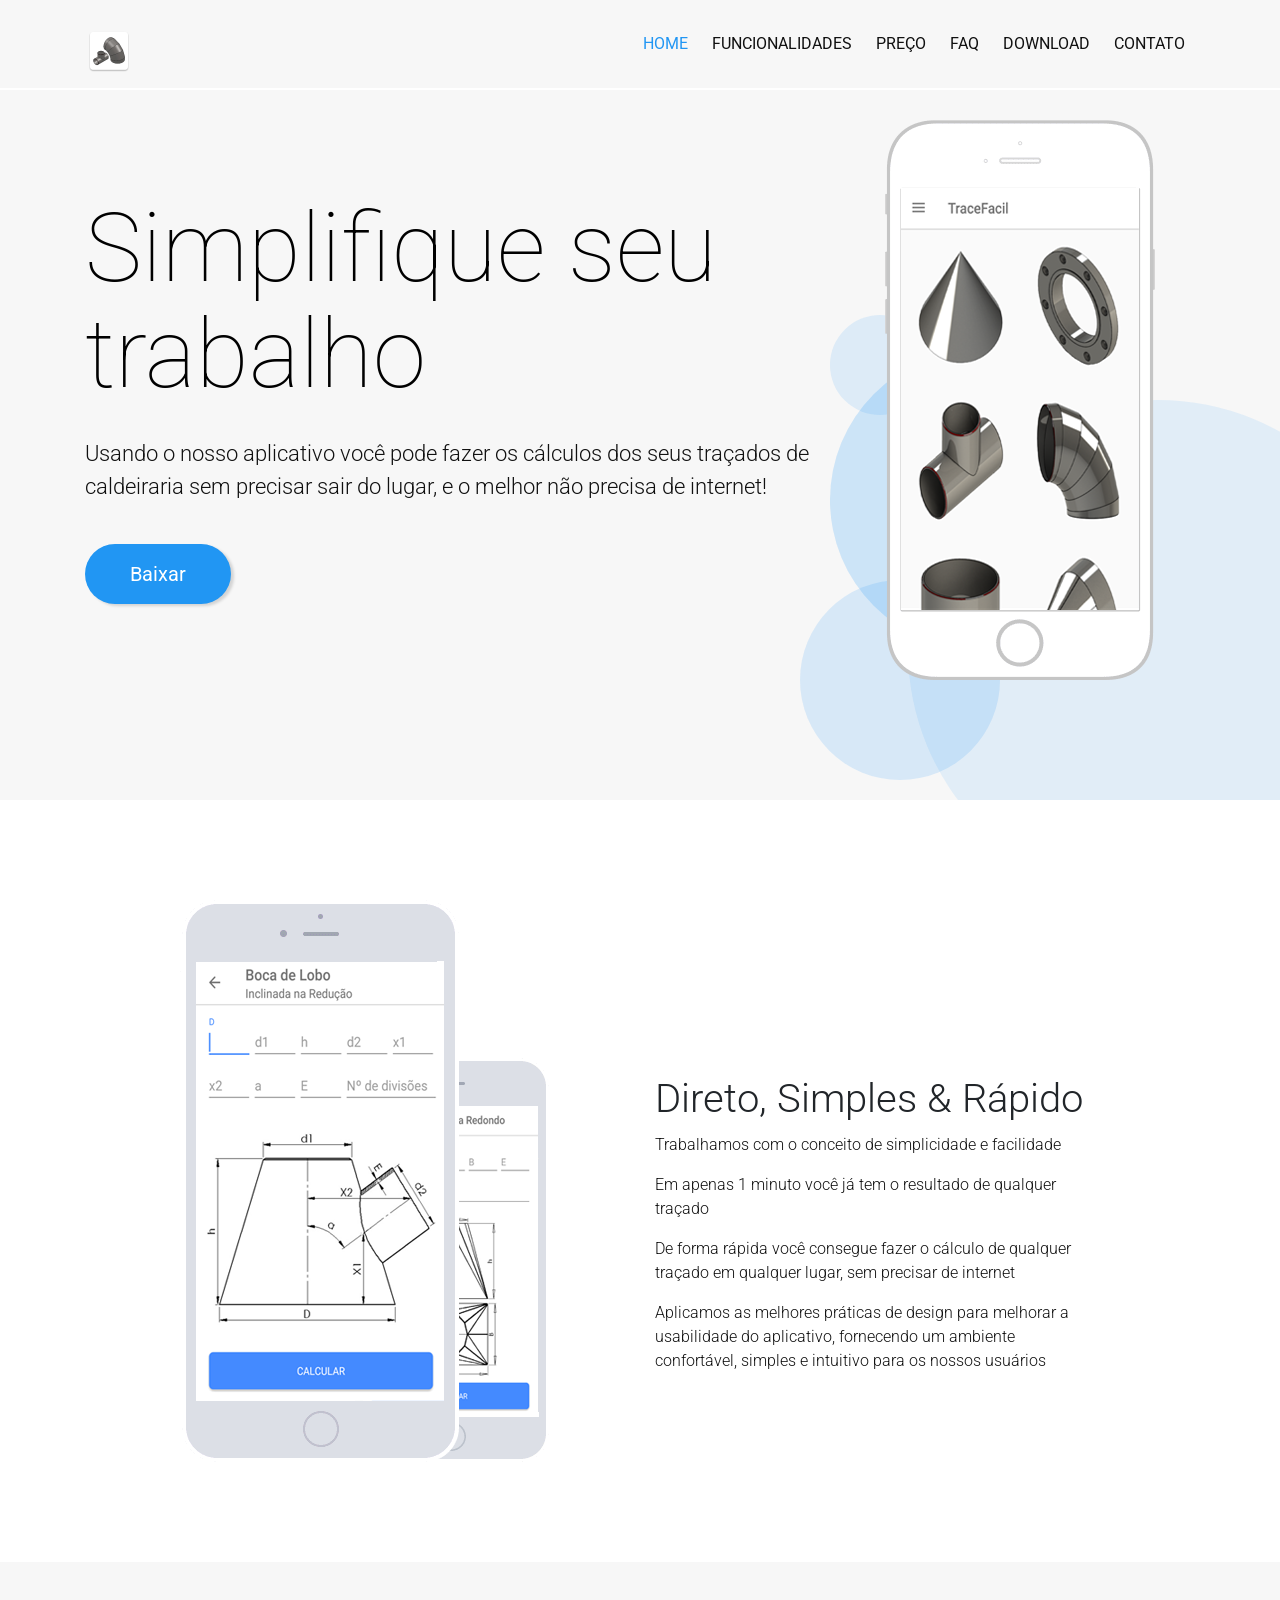
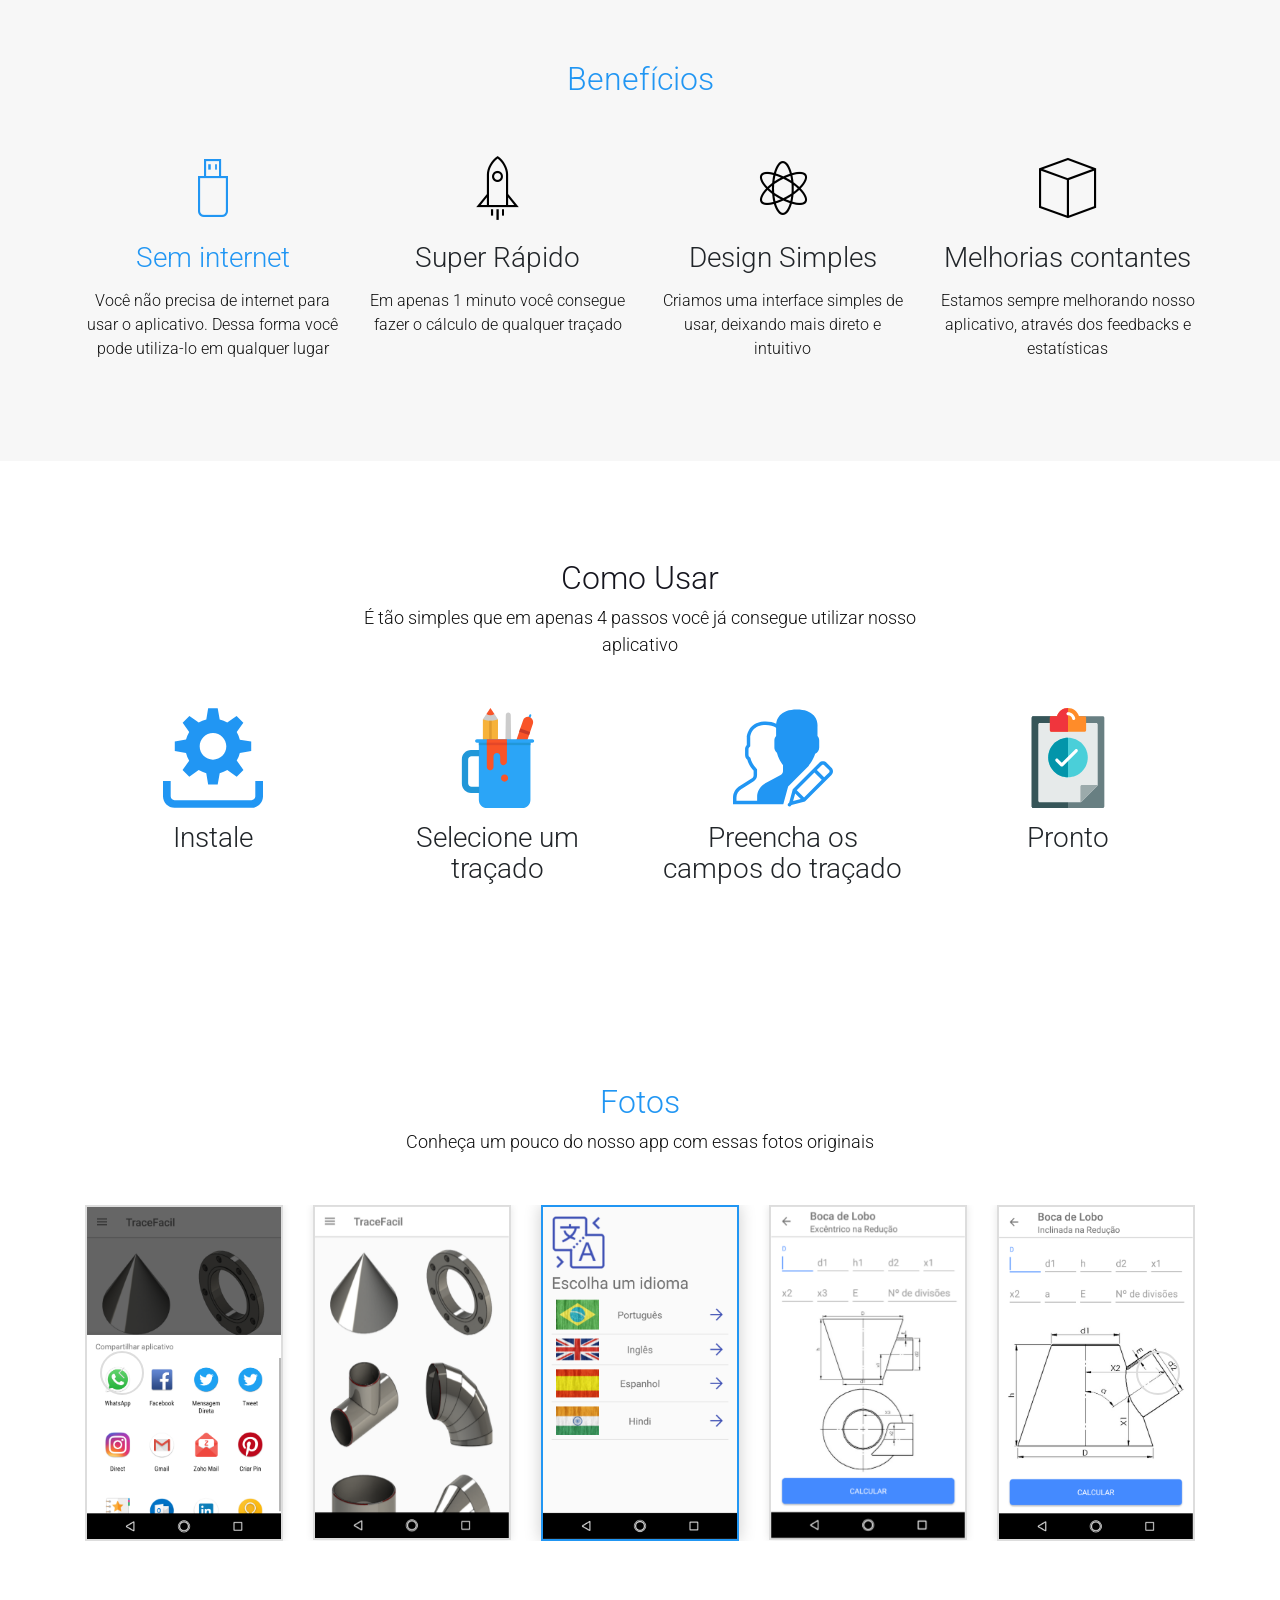
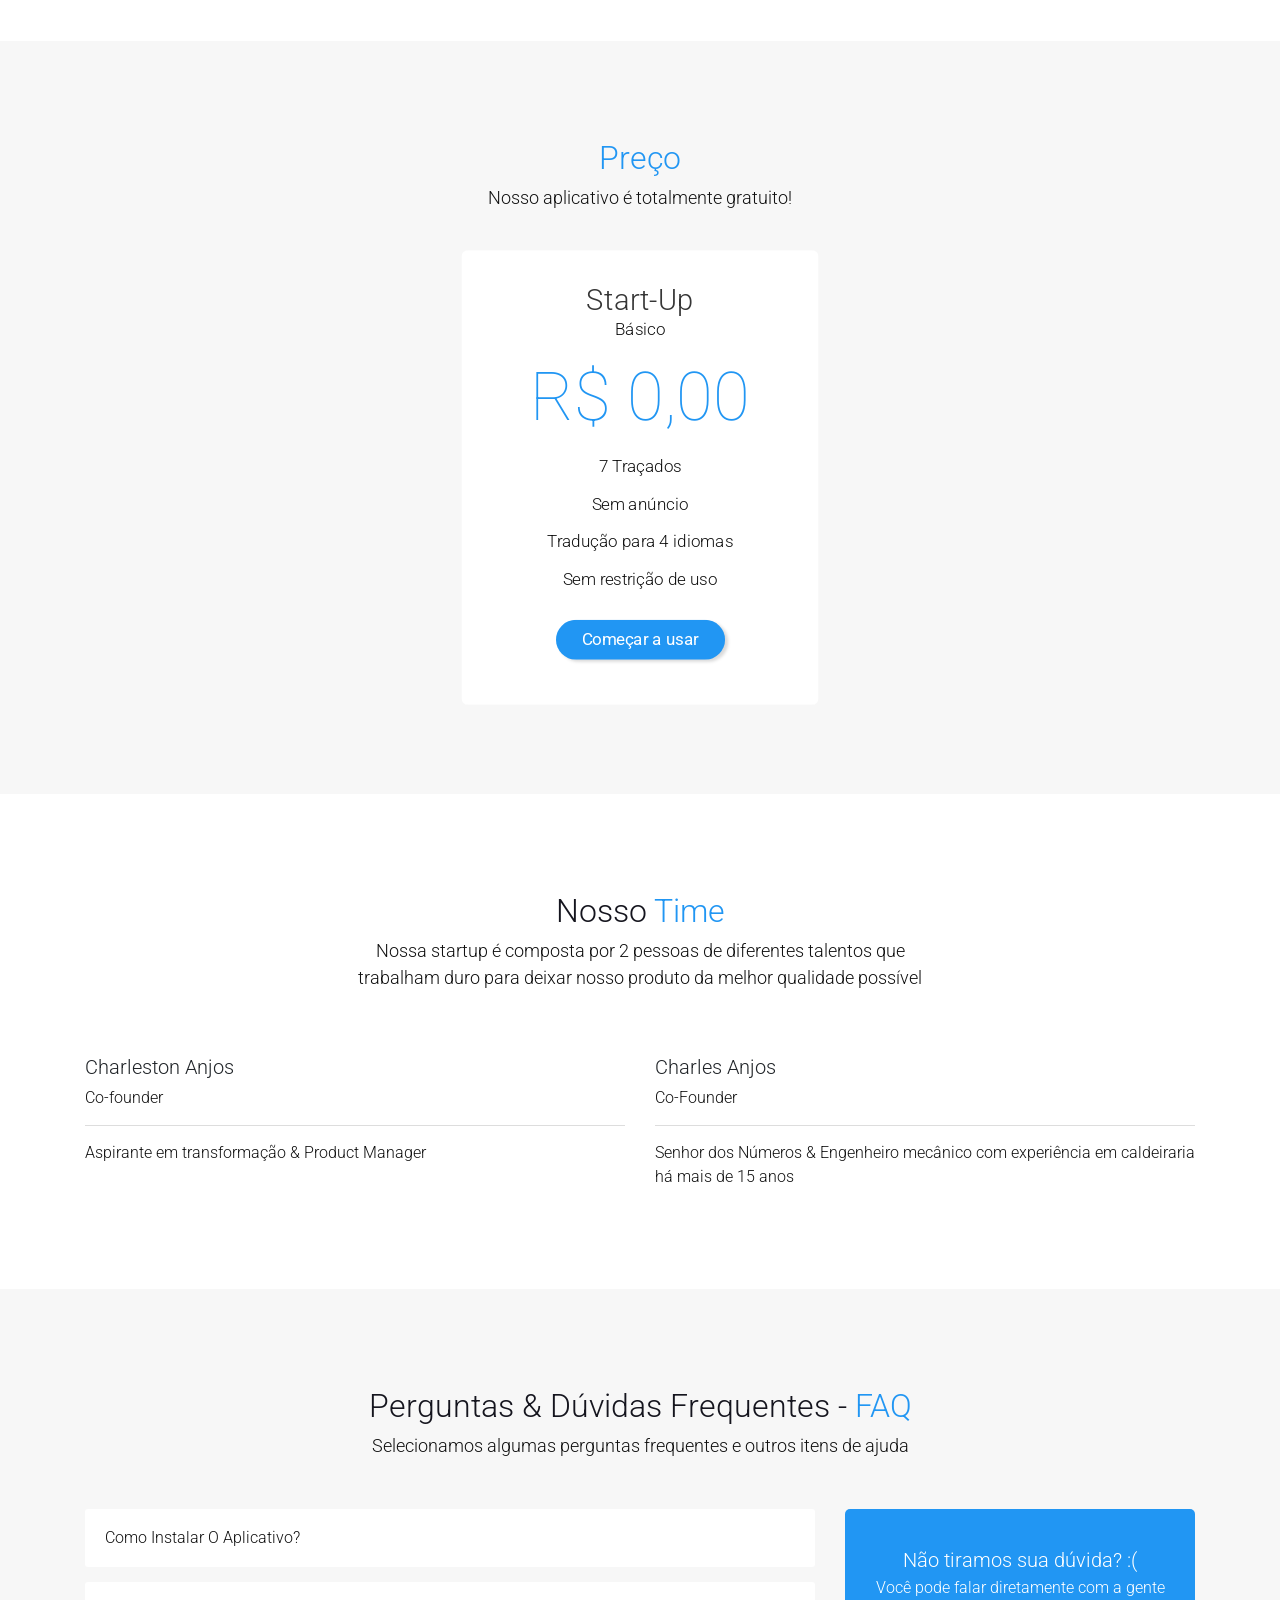
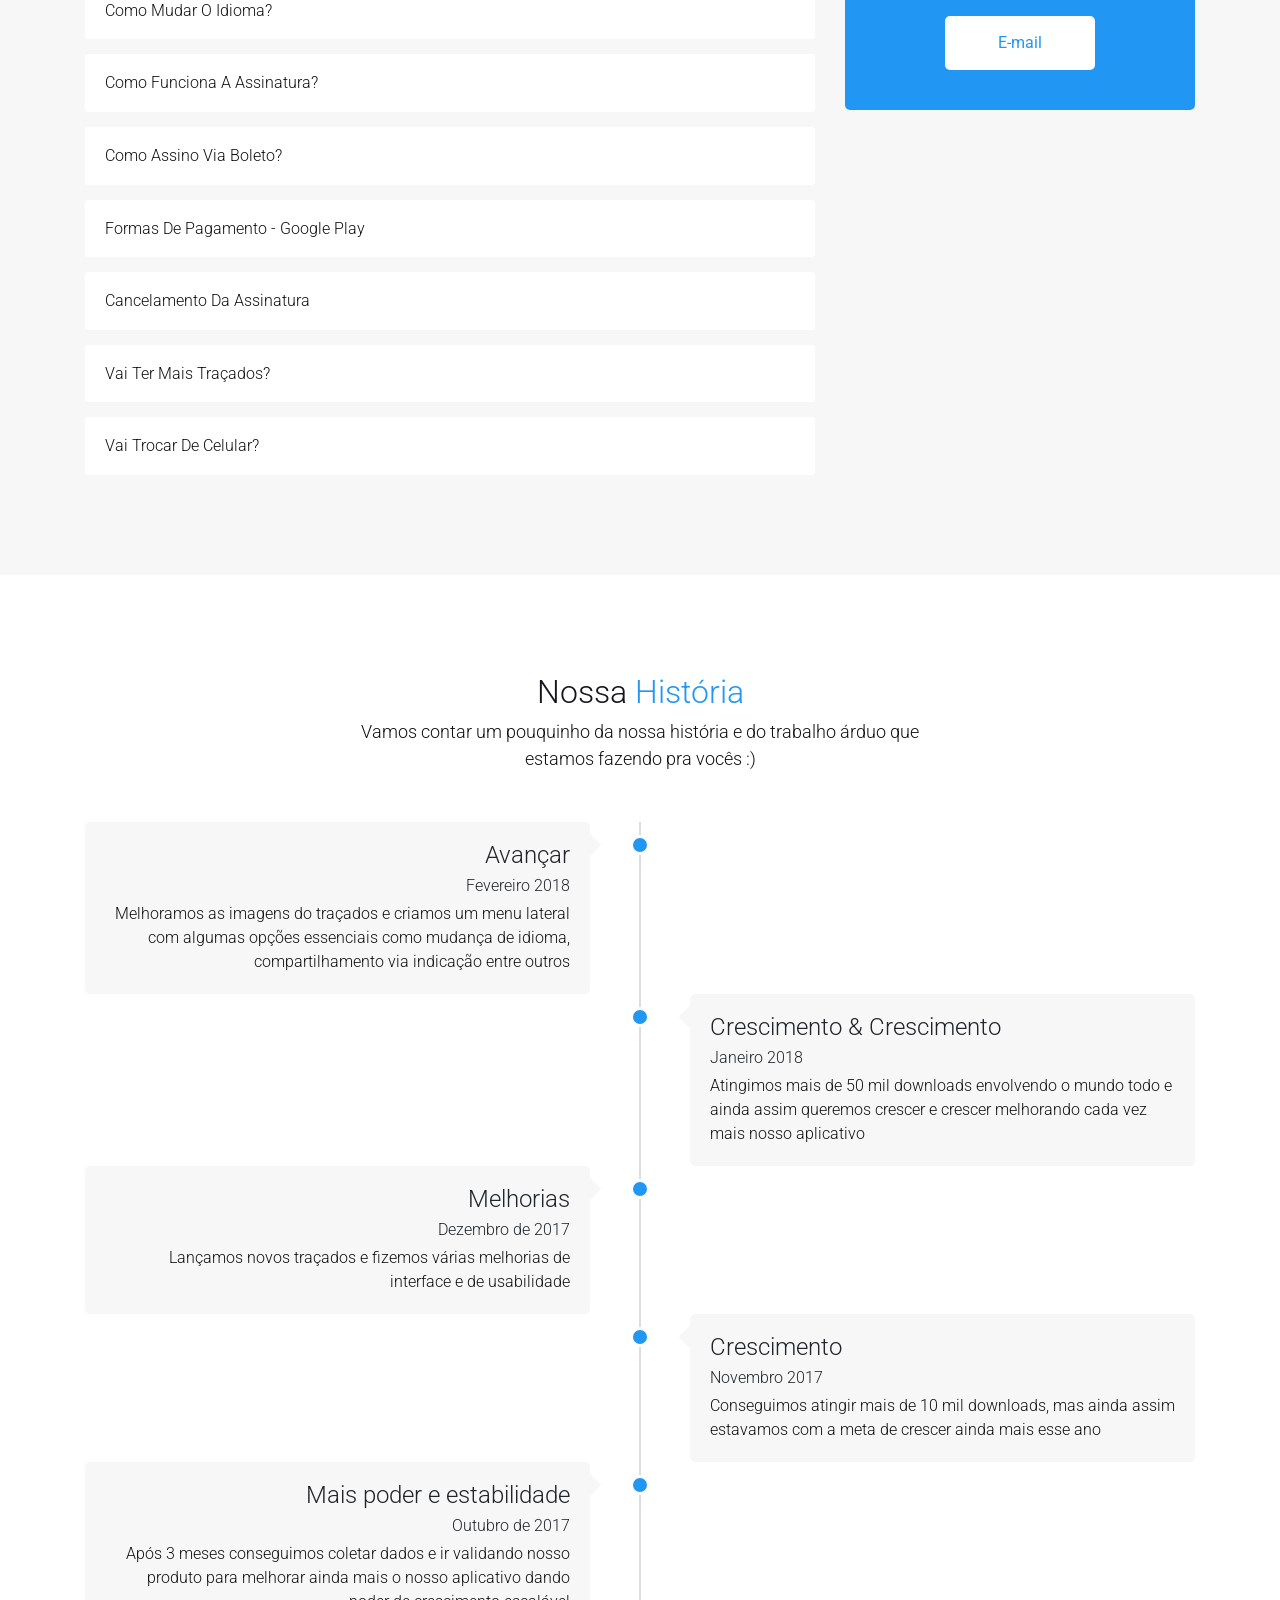
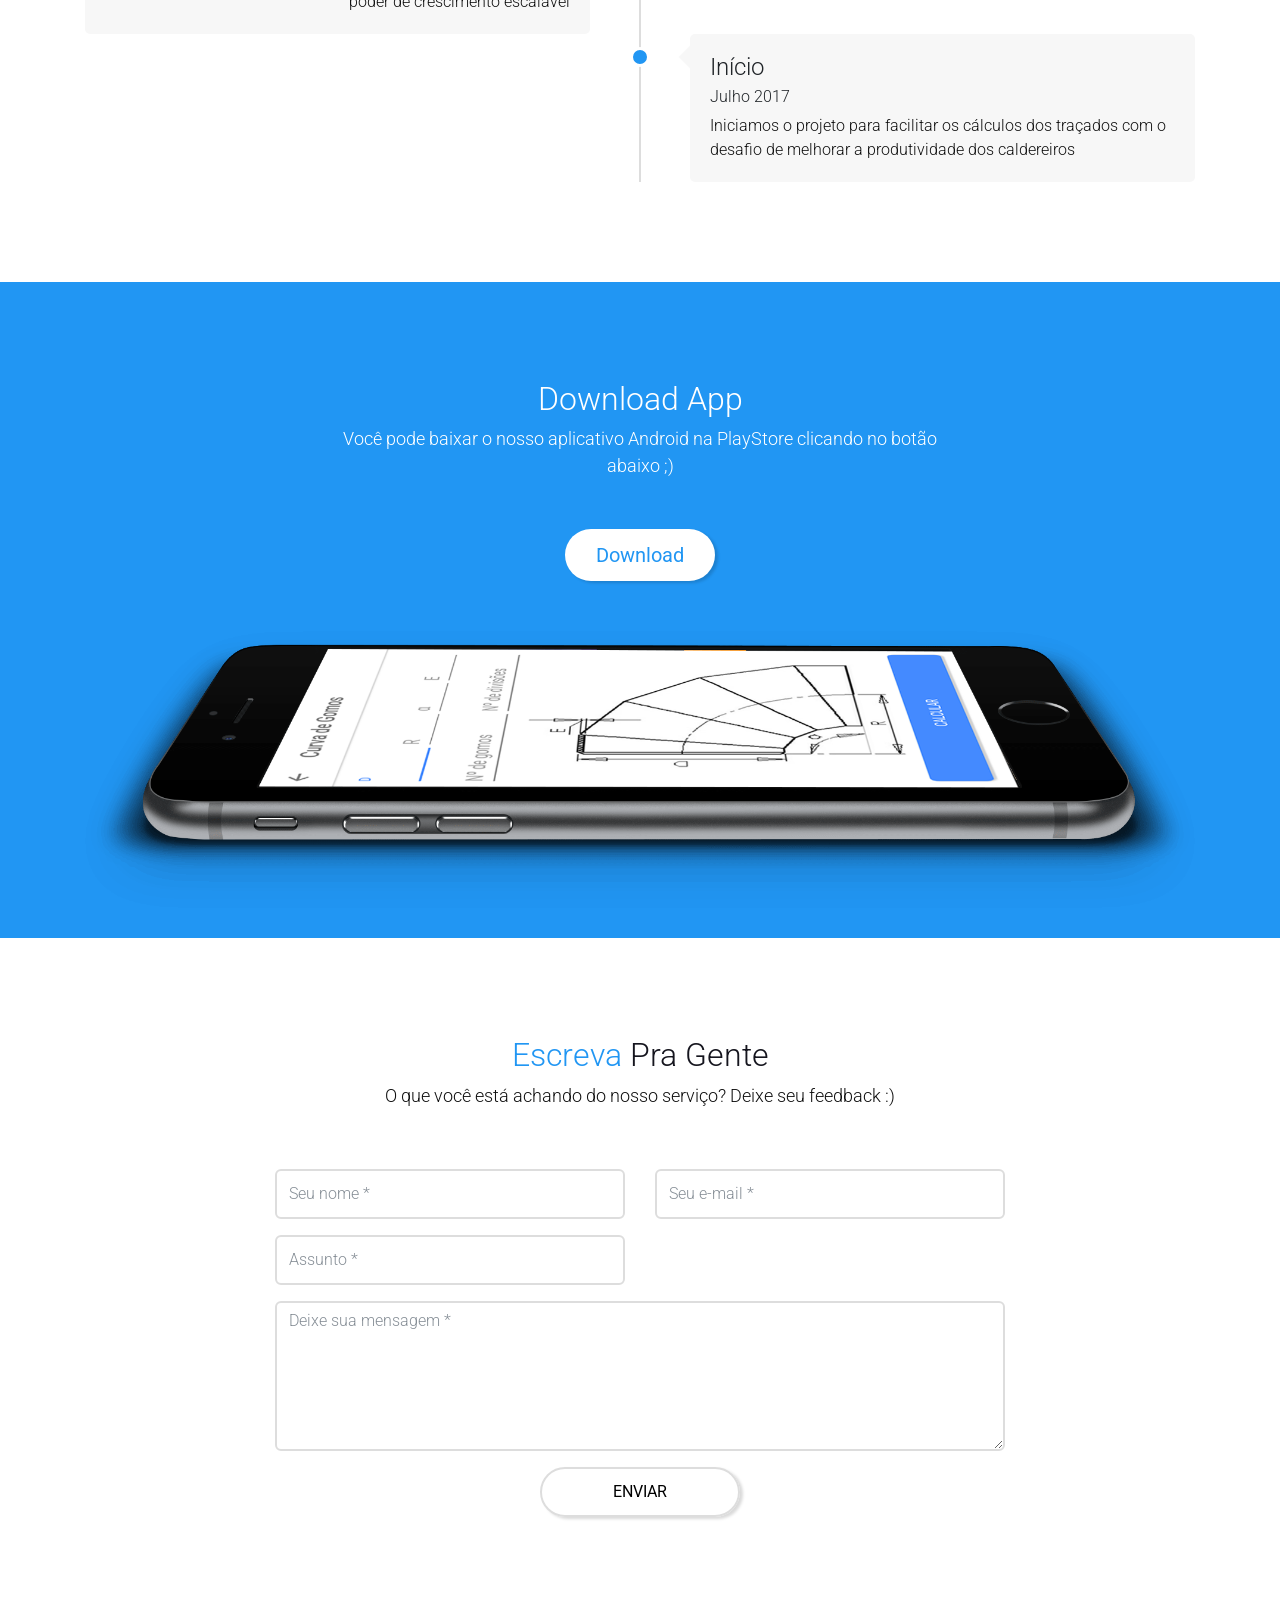
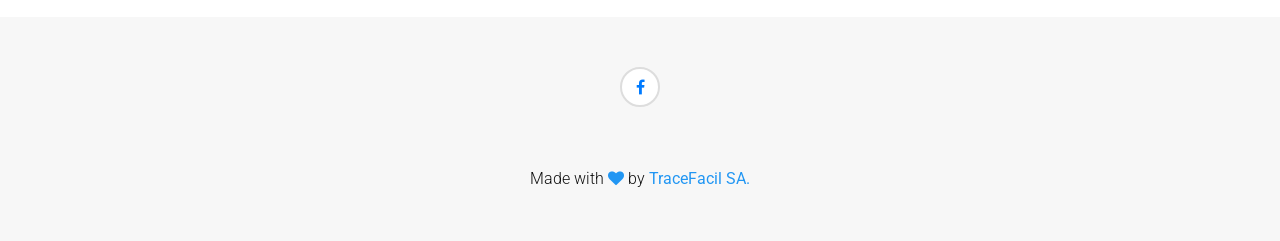
<file: index.html>
<!DOCTYPE html>
<html lang="en">

<head>
    <meta charset="UTF-8">
    <meta name="description" content="">
    <meta http-equiv="X-UA-Compatible" content="IE=edge">
    <meta name="viewport" content="width=device-width, initial-scale=1.0">
    <meta name="google-site-verification" content="v3jDIxc_bAQyJ31elhWZ0q-pYh2CdQzC5QRWtTD4Q38" />
    <meta name="google-site-verification" content="COfLpqnJYAWZfqd_1JUtkCkDCwyaReIJ_BRCWKaUs90" />
    <meta name="google-site-verification" content="0kvkTvw-I2IZle55HuniLbnNDu2tBXVwPsZGDXCKUhc" />
    <!-- The above 4 meta tags *must* come first in the head; any other head content must come *after* these tags -->

    <!-- Title  -->
    <title>TraceFacil</title>

    <!-- Favicon  -->
    <link rel="shortcut icon" href="img/core-img/logo.png">

    <!-- ::::::::::::::::::::::::::: All CSS Files ::::::::::::::::::::::::::: -->

    <!-- Style css -->
    <link rel="stylesheet" href="style.css">

    <!-- Responsive css -->
    <link rel="stylesheet" href="css/responsive.css">

    <!-- Skin css -->
    <link rel="stylesheet" href="css/skin.css">

    <!--[if IE]>
	<script src="https://cdnjs.cloudflare.com/ajax/libs/html5shiv/3.7.3/html5shiv.min.js"></script>
	<script src="https://cdnjs.cloudflare.com/ajax/libs/respond.js/1.4.2/respond.min.js"></script>
	<![endif]-->

</head>

<body class="default-version">
    <!-- Preloader Start -->
    <div id="preloader">
        <div class="apland-load"></div>
    </div>

    <!-- ::::::::::::::::::::::::::: Header Start ::::::::::::::::::::::::::: -->
    <header class="header_area">
        <!-- Main Header Area Start -->
        <div class="main_header_area animated">
            <div class="container">
                <div class="row">

                    <div class="col-4 col-sm-2">
                        <!-- Logo Area:: For better view in all device please use logo image max-width 70px -->
                        <div class="logo_area">
                            <a href="index.html">
                                <img src="img/core-img/logo.png" alt="">
                            </a>
                        </div>
                    </div>

                    <div class="col-8 col-sm-10 text-right">
                        <!-- Menu Area Start -->
                        <div class="main_menu_area d-inline-block">
                            <div class="mainmenu">
                                <nav>
                                    <ul id="nav">
                                        <li class="current_page_item">
                                            <a href="#home" onclick="actionMenu.home()">Home</a>
                                        </li>
                                        <li>
                                            <a href="#features"
                                                onclick="actionMenu.functionalities()">Funcionalidades</a>
                                        </li>
                                        <li>
                                            <a href="#price" onclick="actionMenu.price()">Preço</a>
                                        </li>
                                        <li>
                                            <a href="#faq" onclick="actionMenu.faq()">FAQ</a>
                                        </li>
                                        <li>
                                            <a href="#download" onclick="actionMenu.download()">Download</a>
                                        </li>
                                        <li>
                                            <a href="#contact" onclick="actionMenu.contact()">Contato</a>
                                        </li>
                                    </ul>
                                </nav>
                            </div>
                        </div>
                    </div>
                </div>
            </div>
        </div>
        <!-- Main Header Area End -->
    </header>
    <!-- ::::::::::::::::::::::::::: Header End ::::::::::::::::::::::::::: -->

    <!-- ::::::::::::::::::::::::::: Welcome Area Start ::::::::::::::::::::::::::: -->
    <section class="welcome_area" id="home">
        <div class="table">
            <div class="table_cell">
                <div class="container">
                    <div id="google_translate_element" onclick="action.changeLanguage()"></div>
                    <div class="row align-items-center">
                        <div class="col-12 col-md-8">
                            <!-- Welcome Area Text Start -->
                            <div class="welcome_text_area">
                                <h2>Simplifique seu trabalho</h2>
                                <p>Usando o nosso aplicativo você pode fazer os cálculos dos seus traçados de
                                    caldeiraria sem
                                    precisar sair do lugar, e o melhor não precisa de internet!</p>
                                <a href="https://play.google.com/store/apps/details?id=br.com.engcad" target="_blank"
                                    class="btn btn-lg" onclick="action.download()">Baixar</a>
                            </div>
                        </div>
                        <div class="col-12 col-md-4">
                            <!-- Welcome Area Image Start -->
                            <div class="welcome_area_thumb text-center">
                                <img src="img/bg-pattern/welcome-pro-1.png" alt="">
                            </div>
                        </div>
                    </div>
                </div>
            </div>
        </div>
        <!-- Welcome Area Background Style -->
        <div class="welcome_style_one"></div>
        <div class="welcome_style_two"></div>
        <div class="welcome_style_three"></div>
        <div class="welcome_style_four"></div>
    </section>
    <!-- ::::::::::::::::::::::::::: Welcome Area End ::::::::::::::::::::::::::: -->

    <!-- ::::::::::::::::::::::::::: About App Area Start ::::::::::::::::::::::::::: -->
    <section class="about_app_area section_padding_100">
        <div class="container">
            <div class="row justify-content-center align-items-center">

                <!-- About Image Start -->
                <div class="col-12 col-md-6 col-lg-5">
                    <div class="about_image">
                        <div class="big_thumb">
                            <img src="img/bg-pattern/about-app-1.png" alt="">
                        </div>
                        <div class="small_thumb wow fadeInLeft" data-wow-delay="0.2s">
                            <img src="img/bg-pattern/about-app-2.png" alt="">
                        </div>
                    </div>
                </div>

                <!-- About Text Start -->
                <div class="col-12 col-md-6 col-lg-5">
                    <div class="about_us_text_area">
                        <h3>Direto, Simples &amp; Rápido</h3>
                        <p>Trabalhamos com o conceito de simplicidade e facilidade</p>
                        <p>Em apenas 1 minuto você já tem o resultado de qualquer traçado</p>
                        <p>De forma rápida você consegue fazer o cálculo de qualquer traçado em qualquer lugar, sem
                            precisar
                            de internet</p>
                        <p>Aplicamos as melhores práticas de design para melhorar a usabilidade do aplicativo,
                            fornecendo um
                            ambiente confortável, simples e intuitivo para os nossos usuários</p>
                    </div>
                </div>
            </div>
        </div>
    </section>
    <!-- ::::::::::::::::::::::::::: About App Area End ::::::::::::::::::::::::::: -->

    <!-- ::::::::::::::::::::::::::: Features Area Start ::::::::::::::::::::::::::: -->
    <div class="more_features_area section_padding_100_70" id="features">
        <div class="container">
            <div class="row">
                <div class="col-12">
                    <!-- Section Heading Start -->
                    <div class="section_heading">
                        <h3>
                            <span>Benefícios</span>
                        </h3>
                    </div>
                </div>
            </div>
            <div class="row">
                <!-- Single Benifits Area Start -->
                <div class="col-sm-6 col-lg-3">
                    <div class="single_benifits active">
                        <div class="icon_box">
                            <i class="pe-7s-pendrive" aria-hidden="true"></i>
                        </div>
                        <h3>Sem internet</h3>
                        <p>Você não precisa de internet para usar o aplicativo. Dessa forma você pode utiliza-lo em
                            qualquer
                            lugar
                        </p>
                    </div>
                </div>
                <!-- Single Benifits Area Start -->
                <div class="col-sm-6 col-lg-3">
                    <div class="single_benifits">
                        <div class="icon_box">
                            <i class="pe-7s-rocket" aria-hidden="true"></i>
                        </div>
                        <h3>Super Rápido</h3>
                        <p>Em apenas 1 minuto você consegue fazer o cálculo de qualquer traçado</p>
                    </div>
                </div>
                <!-- Single Benifits Area Start -->
                <div class="col-sm-6 col-lg-3">
                    <div class="single_benifits">
                        <div class="icon_box">
                            <i class="pe-7s-science" aria-hidden="true"></i>
                        </div>
                        <h3>Design Simples</h3>
                        <p>Criamos uma interface simples de usar, deixando mais direto e intuitivo</p>
                    </div>
                </div>
                <!-- Single Benifits Area Start -->
                <div class="col-sm-6 col-lg-3">
                    <div class="single_benifits">
                        <div class="icon_box">
                            <i class="pe-7s-box2" aria-hidden="true"></i>
                        </div>
                        <h3>Melhorias contantes</h3>
                        <p>Estamos sempre melhorando nosso aplicativo, através dos feedbacks e estatísticas</p>
                    </div>
                </div>
            </div>
        </div>
    </div>
    <!-- ::::::::::::::::::::::::::: Features Area End ::::::::::::::::::::::::::: -->

    <!-- ::::::::::::::::::::::::::: Work Process Area Start ::::::::::::::::::::::::::: -->
    <section class="work_process_area section_padding_100_70">
        <div class="container">
            <div class="row">
                <div class="col-12">
                    <!-- Section Heading Start -->
                    <div class="section_heading">
                        <h3>Como Usar
                        </h3>
                        <p>É tão simples que em apenas 4 passos você já consegue utilizar nosso aplicativo</p>
                    </div>
                </div>
            </div>

            <div class="row">
                <!-- Single Work Step -->
                <div class="col-12 col-sm-6 col-lg-3">
                    <div class="single_work_step wow fadeInLeft" data-wow-delay="0.1s">
                        <img src="img/core-img/installation.svg" alt="">
                        <h3 class="mb-0">Instale</h3>
                    </div>
                </div>
                <!-- Single Work Step -->
                <div class="col-12 col-sm-6 col-lg-3">
                    <div class="single_work_step wow fadeInLeft" data-wow-delay="0.6s">
                        <img src="img/core-img/register.svg" alt="">
                        <h3 class="mb-0">Selecione um traçado</h3>
                    </div>
                </div>
                <!-- Single Work Step -->
                <div class="col-12 col-sm-6 col-lg-3">
                    <div class="single_work_step wow fadeInLeft" data-wow-delay="1.1s">
                        <img src="img/core-img/user.svg" alt="">
                        <h3 class="mb-0">Preencha os campos do traçado</h3>
                    </div>
                </div>
                <!-- Single Work Step -->
                <div class="col-12 col-sm-6 col-lg-3">
                    <div class="single_work_step wow fadeInLeft" data-wow-delay="1.6s">
                        <img src="img/core-img/approve.svg" alt="">
                        <h3 class="mb-0">Pronto</h3>
                    </div>
                </div>
            </div>
        </div>
    </section>
    <!-- ::::::::::::::::::::::::::: Work Process Area End ::::::::::::::::::::::::::: -->

    <!-- ::::::::::::::::::::::::::: App Screenshot Area Start ::::::::::::::::::::::::::: -->
    <section class="app_screenshot_area section_padding_100">
        <div class="container">
            <div class="row">
                <div class="col-12">
                    <!-- Section Heading Start -->
                    <div class="section_heading">
                        <h3>
                            <span>Fotos</span>
                        </h3>
                        <p>Conheça um pouco do nosso app com essas fotos originais</p>
                    </div>
                </div>
            </div>

            <div class="row">
                <div class="col-12">
                    <!-- App Screenshot Slider Area -->
                    <div class="app_screenshots">
                        <!-- Single Slide -->
                        <div class="single_screenshot">
                            <img src="img/screenshot/01.png" alt="">
                        </div>
                        <!-- Single Slide -->
                        <div class="single_screenshot">
                            <img src="img/screenshot/02.png" alt="">
                        </div>
                        <!-- Single Slide -->
                        <div class="single_screenshot">
                            <img src="img/screenshot/03.png" alt="">
                        </div>
                        <!-- Single Slide -->
                        <div class="single_screenshot">
                            <img src="img/screenshot/04.png" alt="">
                        </div>
                        <!-- Single Slide -->
                        <div class="single_screenshot">
                            <img src="img/screenshot/05.png" alt="">
                        </div>
                        <!-- Single Slide -->
                        <div class="single_screenshot">
                            <img src="img/screenshot/06.png" alt="">
                        </div>
                        <!-- Single Slide -->
                        <div class="single_screenshot">
                            <img src="img/screenshot/07.png" alt="">
                        </div>
                        <!-- Single Slide -->
                        <div class="single_screenshot">
                            <img src="img/screenshot/08.png" alt="">
                        </div>
                        <!-- Single Slide -->
                        <div class="single_screenshot">
                            <img src="img/screenshot/09.png" alt="">
                        </div>
                        <!-- Single Slide -->
                        <div class="single_screenshot">
                            <img src="img/screenshot/10.png" alt="">
                        </div>
                    </div>
                </div>
            </div>
        </div>
    </section>
    <!-- ::::::::::::::::::::::::::: App Screenshot Area End ::::::::::::::::::::::::::: -->

    <!-- ::::::::::::::::::::::::::: Price and Plans Area Start ::::::::::::::::::::::::::: -->
    <div class="price_plan_area section_padding_100_70" id="price">
        <div class="container">
            <div class="row">
                <div class="col-12">
                    <!-- Section Heading Start -->
                    <div class="section_heading">
                        <h3>
                            <span>Preço</span>
                        </h3>
                        <p>Nosso aplicativo é totalmente gratuito!</p>
                    </div>
                </div>
            </div>


            <!-- Single Price Plan Area Start -->
            <center>
                <div class="col-12 col-md-6 col-lg-4">
                    <div class="single_price_plan active">
                        <div class="title">
                            <h3>Start-up</h3>
                            <p>Básico</p>
                        </div>
                        <div class="price">
                            <h4>R$ 0,00</h4>
                        </div>
                        <div class="description">
                            <p>7 Traçados</p>
                            <p>Sem anúncio</p>
                            <p>Tradução para 4 idiomas</p>
                            <p>Sem restrição de uso</p>
                        </div>
                        <div class="button">
                            <a class="btn btn-md" href="#download" role="button" onclick="action.startUse()">Começar a
                                usar</a>
                        </div>
                    </div>
                </div>
            </center>

        </div>
    </div>
    </div>
    <!-- ::::::::::::::::::::::::::: Price and Plans Area End ::::::::::::::::::::::::::: -->

    <!-- ::::::::::::::::::::::::::: Our Advisor Area Start ::::::::::::::::::::::::::: -->
    <section class="our_advisor_area section_padding_100_70" id="advisor">
        <div class="container">
            <div class="row">
                <div class="col-12">
                    <!-- Section Heading Start -->
                    <div class="section_heading">
                        <h3>Nosso
                            <span>Time</span>
                        </h3>
                        <p>Nossa startup é composta por 2 pessoas de diferentes talentos que trabalham duro para deixar
                            nosso
                            produto da melhor qualidade possível</p>
                    </div>
                </div>
            </div>
            <div class="row">

                <!-- Single advisor profile area start -->
                <div class="col-12 col-sm-6 col-lg-6">
                    <div class="single_advisor_profile">
                        <!-- Single advisor profile details -->
                        <div class="single_advisor_details_info">
                            <h5>Charleston Anjos</h5>
                            <p class="designation">Co-founder</p>
                            <div class="advisor-line"></div>
                            <p>Aspirante em transformação &amp; Product Manager</p>
                        </div>
                    </div>
                </div>

                <!-- Single advisor profile area start -->
                <div class="col-12 col-sm-6 col-lg-6">
                    <div class="single_advisor_profile">
                        <!-- Single advisor profile details -->
                        <div class="single_advisor_details_info">
                            <h5>Charles Anjos</h5>
                            <p class="designation">Co-Founder</p>
                            <div class="advisor-line"></div>
                            <p>Senhor dos Números &amp; Engenheiro mecânico com experiência em caldeiraria há mais de 15
                                anos</p>
                        </div>
                    </div>
                </div>
            </div>
        </div>
    </section>
    <!-- ::::::::::::::::::::::::::: Our advisor Area End ::::::::::::::::::::::::::: -->

    <!-- ::::::::::::::::::::::::::: FAQ Area Start ::::::::::::::::::::::::::: -->
    <section class="faq_area section_padding_100" id="faq">
        <div class="container">
            <div class="row">
                <div class="col-12">
                    <!-- Section Heading Start -->
                    <div class="section_heading">
                        <h3>
                            Perguntas &amp; Dúvidas Frequentes -
                            <span>FAQ</span>
                        </h3>
                        <p>Selecionamos algumas perguntas frequentes e outros itens de ajuda</p>
                    </div>
                </div>
            </div>
            <div class="row">
                <div class="col-12 col-md-8 clearfix">
                    <div class="accordions" id="accordion2" role="tablist" aria-multiselectable="true">

                        <!-- single accordian area start -->
                        <div class="panel single-accordion">
                            <h5>
                                <a role="button" class="collapsed" aria-expanded="true" aria-controls="six"
                                    data-toggle="collapse" data-parent="#accordion2" href="#six"
                                    onclick="actionFAQ.howToInstall()">Como instalar o aplicativo?
                                    <span class="accor-open">
                                        <i class="icofont icofont-rounded-down"></i>
                                    </span>
                                    <span class="accor-close">
                                        <i class="icofont icofont-rounded-up"></i>
                                    </span>
                                </a>
                            </h5>
                            <div id="six" class="accordion-content collapse">
                                <p>Para instalar o aplicativo você pode
                                    <a href="#download">clicar aqui</a>
                                </p>
                                <p>Se mesmo assim você não conseguir, você pode entrar na Play Store do seu dispostivo
                                    Android
                                    e procure por TraceFacil, após isso selecione o app e depois clique no botão
                                    Instalar</p>
                            </div>
                        </div>

                        <!-- single accordian area start -->
                        <div class="panel single-accordion">
                            <h5>
                                <a role="button" class="collapsed" aria-expanded="true" aria-controls="seven"
                                    data-parent="#accordion2" data-toggle="collapse" href="#seven"
                                    onclick="actionFAQ.howToChangeLanguage()">Como mudar o idioma?
                                    <span class="accor-open">
                                        <i class="icofont icofont-rounded-down"></i>
                                    </span>
                                    <span class="accor-close">
                                        <i class="icofont icofont-rounded-up"></i>
                                    </span>
                                </a>
                            </h5>
                            <div id="seven" class="accordion-content collapse">
                                <p>Para mudar o idioma escolhido na instalação do aplicativo é bem simples</p>
                                <p>Abra seu aplicativo TraceFacil vá até o Menu Lateral clicando no ícone igual a este (
                                    <img src="img/ic_menu.png" />), depois selecione a opção Idioma, feito isso vai
                                    aparecer uma lista de idiomas para
                                    escolher, selecione uma e pronto :)</p>
                            </div>
                        </div>

                        <!-- single accordian area start -->
                        <div class="panel single-accordion">
                            <h5>
                                <a role="button" aria-expanded="true" aria-controls="assinatura" class="collapsed"
                                    data-parent="#accordion2" data-toggle="collapse" href="#assinatura"
                                    onclick="actionFAQ.moreStrokes()">Como funciona a assinatura?
                                    <span class="accor-open">
                                        <i class="icofont icofont-rounded-down"></i>
                                    </span>
                                    <span class="accor-close">
                                        <i class="icofont icofont-rounded-up"></i>
                                    </span>
                                </a>
                            </h5>
                            <div id="assinatura" class="accordion-content collapse">
                                <p>
                                    A assinatura do aplicativo garante que você tenha acesso a todos os traçados do
                                    aplicativo.
                                </p>
                                <p>
                                    <strong>Modalidade Mensal</strong>
                                    <br />
                                    <br /> Você terá acesso a todos os traçados durante o período de 1 mês, após isso os
                                    traçados
                                    serão bloqueados novamente.
                                    <br />
                                    <br />Será cobrado apenas 1 vez no momento da sua assinatura, a nova cobrança será
                                    após 1 mês.
                                </p>
                                <p>
                                    <strong>Modalidade Semestral</strong>
                                    <br />
                                    <br /> Você terá acesso a todos os traçados durante o período de 6 meses, após isso
                                    os traçados
                                    serão bloqueados novamente.
                                    <br />
                                    <br />Será cobrado apenas 1 vez no momento da sua assinatura, a nova cobrança será
                                    após 6 meses.
                                </p>
                            </div>
                        </div>

                        <!-- single accordian area start -->
                        <div class="panel single-accordion">
                            <h5>
                                <a role="button" class="collapsed" aria-expanded="true" aria-controls="boleto"
                                    data-parent="#accordion2" data-toggle="collapse" href="#boleto"
                                    onclick="actionFAQ.howToChangeLanguage()">Como assino via boleto?
                                    <span class="accor-open">
                                        <i class="icofont icofont-rounded-down"></i>
                                    </span>
                                    <span class="accor-close">
                                        <i class="icofont icofont-rounded-up"></i>
                                    </span>
                                </a>
                            </h5>
                            <div id="boleto" class="accordion-content collapse">
                                <p>Para realizar a assinatura do aplicativo você precisa adicionar dinheiro via
                                    MercadoPago
                                    realizando o pagamento via Boleto Bancário. Após o pagamento o valor pago vai estar
                                    como
                                    crédito em sua conta do MercadoPago onde vai ser possível utilizar esse crédito em
                                    quaisquer
                                    site conveniado, como por exemplo: Google Play Store e MercadoLivre</p>

                                <p>O MercadoPago, serviço de pagamentos online, permite que o usuário adicione dinheiro
                                    à sua
                                    conta no serviço e não use cartão de crédito ou débito em suas compras futuras. O
                                    processo
                                    é feito com um boleto bancário e permite, por exemplo, inserir créditos no celular,
                                    assinar
                                    um aplicativo da Google Play ou comprar algo no Mercado Livre através do serviço.
                                </p>

                                <p>Passo 1. Acesse a sua conta no Mercado Pago através do
                                    <a target="_blank" href="https://www.mercadopago.com.br/">deste link</a> e, na aba
                                    "Minha Conta", que fica carregada por padrão ao abrir a página
                                    inicial do serviço, clique em “Adicionar dinheiro à minha conta”;
                                    <img src="img/faq/boleto/adicionar.jpg" />
                                </p>

                                <p>Passo 2. Nesta tela, é possível digitar o valor desejado e o tipo de pagamento do
                                    Mercado
                                    Pago. Abaixo, deve inserir o valor que deseja adicionar à conta. No primeiro campo,
                                    coloque
                                    os reais e no segundo os centavos. Marque a opção "Boleto" como meio de pagamento;
                                    <img src="img/faq/boleto/gerar_boleto.jpg" />
                                </p>

                                <p>Passo 3. Uma mensagem de impressão do boleto será exibida. Clique em "Imprimir
                                    boleto";
                                    <img src="img/faq/boleto/imprimir.jpg" />
                                </p>

                                <p>Passo 4. Você será redirecionado para o site da instituição financeira (banco)
                                    responsável
                                    pela emissão do boleto. Imprima-o e pague para receber os créditos no Mercado Pago.
                                    <img src="img/faq/boleto/boleto.jpg" />
                                </p>

                                <p>
                                    Importante: É importante lembrar que, como o pagamento é feito em boleto, pode
                                    demorar até 48 horas para ele ser compensado
                                    como saldo na conta Mercado Pago. Por isso, os créditos na sua conta do Mercado Pago
                                    também podem demorar um pouco para serem exibidos no site.
                                </p>

                                <p>Passo 5. Após o pagamento do boleto e o saldo já estiver em conta, siga o
                                    passo-a-passo abaixo para realizar a assinatura do aplicativo usando o Mercado pago
                                    <img src="img/faq/mercado_pago/assinatura_mercado_pago1.jpg" />
                                    <img src="img/faq/mercado_pago/assinatura_mercado_pago2.jpg" />
                                    <img src="img/faq/mercado_pago/assinatura_mercado_pago3.jpg" />
                                    <img src="img/faq/mercado_pago/assinatura_mercado_pago4.jpg" />
                                    <img src="img/faq/mercado_pago/assinatura_mercado_pago5.jpg" />
                                    <img src="img/faq/mercado_pago/assinatura_mercado_pago6.jpg" />

                                    <br />
                                    <br />
                                    Após seguir todo esse passo-a-passo a assinatura será concluída com sucesso

                                </p>
                            </div>
                        </div>

                        <!-- single accordian area start -->
                        <div class="panel single-accordion">
                            <h5>
                                <a role="button" aria-expanded="true" aria-controls="formas-pagamento" class="collapsed"
                                    data-parent="#accordion2" data-toggle="collapse" href="#formas-pagamento"
                                    onclick="actionFAQ.moreStrokes()">Formas de Pagamento - Google Play
                                    <span class="accor-open">
                                        <i class="icofont icofont-rounded-down"></i>
                                    </span>
                                    <span class="accor-close">
                                        <i class="icofont icofont-rounded-up"></i>
                                    </span>
                                </a>
                            </h5>
                            <div id="formas-pagamento" class="accordion-content collapse">
                                <p>
                                    <strong>Cartões de crédito ou débito</strong>
                                    <br />
                                    <br />Você pode adicionar os seguintes cartões de crédito à sua conta:

                                    <br />
                                    <br />*American Express
                                    <br />*Cartões de crédito ELO
                                    <br />*MasterCard
                                    <br />*Visa

                                    <br />
                                    <br /> Observação: os tipos de cartões aceitos pelo Google Play podem variar. Talvez
                                    haja autorizações
                                    temporárias na sua conta quando você usar um cartão de crédito ou débito. Cartões de
                                    débito:
                                    <br />
                                    <br /> Não é possível usar cartões de débito de qualquer tipo (MasterCard, Visa, Elo
                                    etc.)
                                    para compras do Google Play.
                                </p>
                                <p>
                                    <strong>Tipos de pagamento não aceitos</strong>
                                    <br />
                                    <br /> Não é possível usar o Google Play com:
                                    <br />
                                    <br />*Transferências eletrônicas
                                    <br />*Transferências bancárias
                                    <br />*Western Union
                                    <br />*Money Gram
                                    <br />*Cartões de crédito virtuais (VCC, na sigla em inglês)
                                    <br />*Contas de poupança de saúde (HSA, na sigla em inglês)
                                    <br />*Cartões de transporte público
                                    <br />*Qualquer tipo de garantia de pagamento
                                </p>
                            </div>
                        </div>

                        <!-- single accordian area start -->
                        <div class="panel single-accordion">
                            <h5>
                                <a role="button" aria-expanded="true" aria-controls="cancelamento" class="collapsed"
                                    data-parent="#accordion2" data-toggle="collapse" href="#cancelamento"
                                    onclick="actionFAQ.moreStrokes()">Cancelamento da assinatura
                                    <span class="accor-open">
                                        <i class="icofont icofont-rounded-down"></i>
                                    </span>
                                    <span class="accor-close">
                                        <i class="icofont icofont-rounded-up"></i>
                                    </span>
                                </a>
                            </h5>
                            <div id="cancelamento" class="accordion-content collapse">
                                <p>
                                    O cancelamento pode ser feito em qualquer momento
                                </p>
                                <p>
                                    <strong>Cancelei depois que foi feito o pagamento, vou perder acesso aos
                                        traçados?</strong>
                                    <br />
                                    <br />Não. Você não perde o acesso aos traçados.
                                    <br />
                                    <br />Os traçados só serão bloqueados após o período que você escolheu acabar.
                                    <br />
                                    <br /> Exemplo: Fiz uma assinatura de 6 meses, mas eu cancelei no primeiro mês. O
                                    acesso dos
                                    traçados vai ficar durante mais 5 meses e após será bloqueado o acesso.
                                </p>

                                <p>
                                    <strong>Para cancelar</strong>
                                    <br />
                                    <br />1- No smartphone ou tablet Android, abra a Google Play Store .
                                    <br />2- Toque em Menu Assinaturas.
                                    <br />3- Toque na assinatura que você quer cancelar.
                                    <br />4 - Toque em Cancelar assinatura.
                                    <br />5 - Siga as instruções na tela.
                                    <br />
                                    <br />Importante: a desinstalação de um app não interrompe automaticamente sua
                                    assinatura.
                                    Você precisa cancelar a assinatura para encerrá-la. Se você desinstalar o app sem
                                    cancelar
                                    a assinatura, ainda haverá cobrança. Se um app que você assinou for removido do
                                    Google
                                    Play, a assinatura futura será cancelada automaticamente, mas as anteriores não
                                    serão
                                    reembolsadas.
                                </p>

                                <p>
                                    <strong>Reiniciar ou reativar uma assinatura</strong>
                                    <br />
                                    <br />Se a assinatura tiver sido cancelada, mas ainda estiver ativa:
                                    <br />
                                    <br />1- No smartphone ou tablet Android, abra a Google Play Store .
                                    <br />2- Toque em Menu Assinaturas.
                                    <br />3- Toque na assinatura que você quer reativar.
                                    <br />4- Toque em Reativar.
                                    <br />5- Siga as instruções na tela.
                                </p>

                                <p>
                                    <strong>Reembolso</strong>
                                    para saber mais sobre reebolso clique nesse <a target="_blank"
                                        href="https://support.google.com/googleplay/answer/2479637#apps">link</a>
                                </p>
                            </div>
                        </div>

                        <!-- single accordian area start -->
                        <div class="panel single-accordion">
                            <h5>
                                <a role="button" aria-expanded="true" aria-controls="eight" class="collapsed"
                                    data-parent="#accordion2" data-toggle="collapse" href="#eight"
                                    onclick="actionFAQ.moreStrokes()">Vai ter mais traçados?
                                    <span class="accor-open">
                                        <i class="icofont icofont-rounded-down"></i>
                                    </span>
                                    <span class="accor-close">
                                        <i class="icofont icofont-rounded-up"></i>
                                    </span>
                                </a>
                            </h5>
                            <div id="eight" class="accordion-content collapse">
                                <p>Sim com certeza!</p>
                                <p>Estamos com nossa equipe trabalhando duro pra isso. Temos mais de 50 traçados já
                                    mapeados
                                    em nossa lista.
                                    <br />Caso tenha algum que usa bastante no dia-a-dia, comente com a gente através do
                                    nosso
                                    canal de contato por e-mail ;)
                                </p>
                            </div>
                        </div>

                        <!-- single accordian area start -->
                        <div class="panel single-accordion">
                            <h5>
                                <a role="button" aria-expanded="true" aria-controls="novoCelular" class="collapsed"
                                    data-parent="#novoCelular" data-toggle="collapse" href="#novoCelular" onclick="actionFAQ.changeDevice()">Vai
                                    trocar
                                    de celular?
                                    <span class="accor-open">
                                        <i class="icofont icofont-rounded-down"></i>
                                    </span>
                                    <span class="accor-close">
                                        <i class="icofont icofont-rounded-up"></i>
                                    </span>
                                </a>
                            </h5>
                            <div id="novoCelular" class="accordion-content collapse">
                                <p>Sua assinatura fica ativa, mas fique atento as configurações</p>
                                <p>Se sua assinatura não terminou, você pode trocar de celular normalmente que sua
                                    assinatura ainda fique ativa.<br />
                                    <br />Como funciona?<br />
                                    <br />Sua assinatura fica vinculada a sua conta Google Android que é o seu e-mail
                                    gmail.
                                    <br />Para que continue tendo acesso, é só você configurar o novo celular com esse
                                    mesmo
                                    <br />e-mail que tudo vai ficar funcionando.
                                    <br />Fique atento para saber que e-mail é esse caso não saiba.
                                </p>

                                <p>
                                    Primeiro acesse a Play Store (Loja de aplicativos)<br />
                                    <img src="img/faq/conta_google/conta_google_play.jpg" width="300px" />
                                </p>

                                <p>
                                    Segundo você anote o e-mail cadastrado na Play Store, que é a sua conta do seu
                                    celular<br />
                                    <img src="img/faq/conta_google/conta_google_play_menu.jpg" width="300px" />
                                </p>

                                <p>
                                    Terceiro, último passo e o mais importante.
                                    <br />Configure seu novo celular com esse mesmo e-mail.
                                    <br />Quando você compra uma celular novo, a gente precisa colocar um e-mail da
                                    Google para que o celular funcione normalmente e também
                                    para que você consiga fazer download dos seus aplicativos nesse novo
                                    celular.
                                    <br /> Se configurar com o e-mail do celular antetior, não vai haver nenhum problema

                                    <br /><br />
                                    Para saber mais detalhes sobre como configurar acesse esse link <a
                                        href="https://support.google.com/googleplay/answer/2521798?hl=pt-BR"
                                        target="_blank">Clique aqui</a>
                                </p>
                            </div>
                        </div>
                    </div>
                </div>

                <div class="col-12 col-md-4">
                    <!-- Can't Find Answer Area -->
                    <div class="find_answer_area">
                        <h5>Não tiramos sua dúvida? :(</h5>
                        <p>Você pode falar diretamente com a gente</p>
                        <a href="#contact" onclick="action.speakByEmail()">
                            <i class="icofont icofont-mail"></i> E-mail</a>
                    </div>
                </div>
            </div>
        </div>
    </section>
    <!-- ::::::::::::::::::::::::::: FAQ Area End ::::::::::::::::::::::::::: -->

    <!-- ::::::::::::::::::::::::::: Timeline Area Start ::::::::::::::::::::::::::: -->
    <section class="timeline_area section_padding_100">
        <div class="container">
            <div class="row">
                <div class="col-12">
                    <!-- Section Heading Start -->
                    <div class="section_heading">
                        <h3>Nossa
                            <span>História</span>
                        </h3>
                        <p>Vamos contar um pouquinho da nossa história e do trabalho árduo que estamos fazendo pra vocês
                            :)</p>
                    </div>
                </div>
            </div>

            <div class="row">
                <div class="col-12">
                    <div class="history_timeline_area">

                        <!-- Single Timeline Area Start -->
                        <div class="single_timeline_block even-item clearfix">
                            <div class="timeline_icon">
                                <i class="icofont icofont-users"></i>
                            </div>
                            <div class="timeline_text_content">
                                <h4>Avançar</h4>
                                <h6>Fevereiro 2018</h6>
                                <p>Melhoramos as imagens do traçados e criamos um menu lateral com algumas opções
                                    essenciais
                                    como mudança de idioma, compartilhamento via indicação entre outros</p>
                            </div>
                        </div>

                        <!-- Single Timeline Area Start -->
                        <div class="single_timeline_block odd-item clearfix">
                            <div class="timeline_icon">
                                <i class="icofont icofont-exchange"></i>
                            </div>
                            <div class="timeline_text_content">
                                <h4>Crescimento &amp; Crescimento</h4>
                                <h6>Janeiro 2018</h6>
                                <p>Atingimos mais de 50 mil downloads envolvendo o mundo todo e ainda assim queremos
                                    crescer
                                    e crescer melhorando cada vez mais nosso aplicativo</p>
                            </div>
                        </div>

                        <!-- Single Timeline Area Start -->
                        <div class="single_timeline_block even-item clearfix">
                            <div class="timeline_icon">
                                <i class="icofont icofont-bug"></i>
                            </div>
                            <div class="timeline_text_content">
                                <h4>Melhorias</h4>
                                <h6>Dezembro de 2017</h6>
                                <p>Lançamos novos traçados e fizemos várias melhorias de interface e de usabilidade</p>
                            </div>
                        </div>

                        <!-- Single Timeline Area Start -->
                        <div class="single_timeline_block odd-item clearfix">
                            <div class="timeline_icon">
                                <i class="icofont icofont-users-social"></i>
                            </div>
                            <div class="timeline_text_content">
                                <h4>Crescimento</h4>
                                <h6>Novembro 2017</h6>
                                <p>Conseguimos atingir mais de 10 mil downloads, mas ainda assim estavamos com a meta de
                                    crescer
                                    ainda mais esse ano</p>
                            </div>
                        </div>

                        <!-- Single Timeline Area Start -->
                        <div class="single_timeline_block even-item clearfix">
                            <div class="timeline_icon">
                                <i class="icofont icofont-power-zone"></i>
                            </div>
                            <div class="timeline_text_content">
                                <h4>Mais poder e estabilidade</h4>
                                <h6>Outubro de 2017</h6>
                                <p>Após 3 meses conseguimos coletar dados e ir validando nosso produto para melhorar
                                    ainda mais
                                    o nosso aplicativo dando poder de crescimento escalável</p>
                            </div>
                        </div>

                        <!-- Single Timeline Area Start -->
                        <div class="single_timeline_block odd-item clearfix">
                            <div class="timeline_icon">
                                <i class="icofont icofont-paper-plane"></i>
                            </div>
                            <div class="timeline_text_content">
                                <h4>Início</h4>
                                <h6>Julho 2017</h6>
                                <p>Iniciamos o projeto para facilitar os cálculos dos traçados com o desafio de melhorar
                                    a produtividade
                                    dos caldereiros</p>
                            </div>
                        </div>

                    </div>
                </div>
            </div>
        </div>
    </section>
    <!-- ::::::::::::::::::::::::::: Timeline Area End ::::::::::::::::::::::::::: -->

    <!-- ::::::::::::::::::::::::::: Download App Area Start ::::::::::::::::::::::::::: -->
    <div class="download_app_area section_padding_100" id="download">
        <div class="container">
            <div class="row">
                <div class="col-12">
                    <!-- Section Heading Start -->
                    <div class="section_heading clearfix">
                        <h3>Download App</h3>
                        <p>Você pode baixar o nosso aplicativo Android na PlayStore clicando no botão abaixo ;)</p>
                    </div>
                    <!-- Download Text Area -->
                    <div class="download_app_text text-center">
                        <a href="https://play.google.com/store/apps/details?id=br.com.engcad" target="_blank"
                            class="btn btn-lg" onclick="action.download()">
                            <i class="icofont icofont-brand-android-robot"></i>
                            <span>Download</span>
                        </a>
                        <!-- Download Image Area -->
                        <div class="download_img  wow fadeInDown" data-wow-delay="0.2s">
                            <img src="img/bg-pattern/download-mobile.png" alt="">
                        </div>
                    </div>
                </div>
            </div>
        </div>
    </div>
    <!-- ::::::::::::::::::::::::::: Download App Area End ::::::::::::::::::::::::::: -->

    <!-- ::::::::::::::::::::::::::: Message Now Area Start ::::::::::::::::::::::::::: -->
    <section class="message_now_area section_padding_100_70" id="contact">
        <div class="container">
            <div class="row justify-content-center">
                <div class="col-12 col-lg-8">
                    <!-- Message Title -->
                    <div class="message_title">
                        <!-- Section Heading Start -->
                        <div class="section_heading">
                            <h3>
                                <span>Escreva</span> pra gente</h3>
                            <p>O que você está achando do nosso serviço? Deixe seu feedback :)</p>
                        </div>
                    </div>

                    <div class="contact_from">
                        <form id="main_contact_form" method="POST" action="https://formspree.io/support@tracefacil.com">
                            <!-- Message Input Area Start -->
                            <div class="contact_input_area">
                                <div id="success_fail_info"></div>
                                <div class="row">
                                    <!-- Single Input Area Start -->
                                    <div class="col-lg-6 col-12">
                                        <div class="form-group">
                                            <input type="text" class="form-control" name="name" id="name"
                                                placeholder="Seu nome *" required>
                                        </div>
                                    </div>
                                    <!-- Single Input Area Start -->
                                    <div class="col-lg-6 col-12">
                                        <div class="form-group">
                                            <input type="email" class="form-control" name="email" id="email"
                                                placeholder="Seu e-mail *" required>
                                        </div>
                                    </div>
                                    <!-- Single Input Area Start -->
                                    <div class="col-lg-6 col-12">
                                        <div class="form-group">
                                            <input type="text" class="form-control" name="subject" id="subject"
                                                placeholder="Assunto *" required>
                                        </div>
                                    </div>
                                    <!-- Single Input Area Start -->
                                    <div class="col-12">
                                        <div class="form-group textarea">
                                            <textarea name="message" class="form-control" id="message" cols="30"
                                                rows="10" placeholder="Deixe sua mensagem *" required></textarea>
                                        </div>
                                    </div>
                                    <!-- Single Input Area Start -->
                                    <div class="col-12">
                                        <button class="btn" id="sendEmail">ENVIAR</button>
                                    </div>
                                </div>
                            </div>
                            <!-- Message Input Area End -->
                        </form>
                    </div>
                </div>
            </div>
        </div>
    </section>
    <!-- ::::::::::::::::::::::::::: Message Now Area Start ::::::::::::::::::::::::::: -->

    <!-- ::::::::::::::::::::::::::: Footer Area Start ::::::::::::::::::::::::::: -->
    <footer class="footer_area">
        <!-- Bottom Footer Area Start -->
        <div class="footer_bottom_area">
            <div class="container">
                <div class="row">
                    <!-- Footer Social Area Start -->
                    <div class="col-12">
                        <div class="footer_social_area">
                            <a href="https://www.facebook.com/tracefacil/" target="_blank" onclick="action.facebook()">
                                <i class="fa fa-facebook"></i>
                            </a>
                        </div>
                    </div>
                </div>
            </div>
        </div>

        <div class="footer_copywrite_area">
            <div class="container">
                <div class="row">
                    <div class="col-12">
                        <!-- Footer Copwrite Area -->
                        <div class="footer_bottom text-center">
                            <p>Made with
                                <i class="fa fa-heart"></i> by
                                <a href="#">TraceFacil SA.</a>
                            </p>
                        </div>
                    </div>
                </div>
            </div>
        </div>
    </footer>
    <!-- ::::::::::::::::::::::::::: Footer Area End ::::::::::::::::::::::::::: -->

    <!-- ::::::::::::::::::::::::::: All jQuery Plugins ::::::::::::::::::::::::::: -->

    <!-- jQuery (necessary for all JavaScript plugins) -->
    <script src="js/jquery-2.2.4.min.js"></script>
    <!-- Popper js -->
    <script src="https://cdnjs.cloudflare.com/ajax/libs/popper.js/1.11.0/umd/popper.min.js"></script>
    <!-- Bootstrap js -->
    <script src="js/bootstrap.min.js"></script>
    <!-- Owl Carousel js -->
    <script src="js/owl.carousel.min.js"></script>
    <!-- Plugins js -->
    <script src="js/plugins.min.js"></script>
    <!-- Active js -->
    <script src="js/custom.js"></script>
    <!-- Amplitude js -->
    <script src="js/amp.js"></script>
    <script type="text/javascript"
        src="http://translate.google.com/translate_a/element.js?cb=googleTranslateElementInit"></script>

    <script type="text/javascript">
        function googleTranslateElementInit() {
            new google.translate.TranslateElement({ pageLanguage: 'pt' }, 'google_translate_element');
        }
    </script>
</body>

</html>
</file>
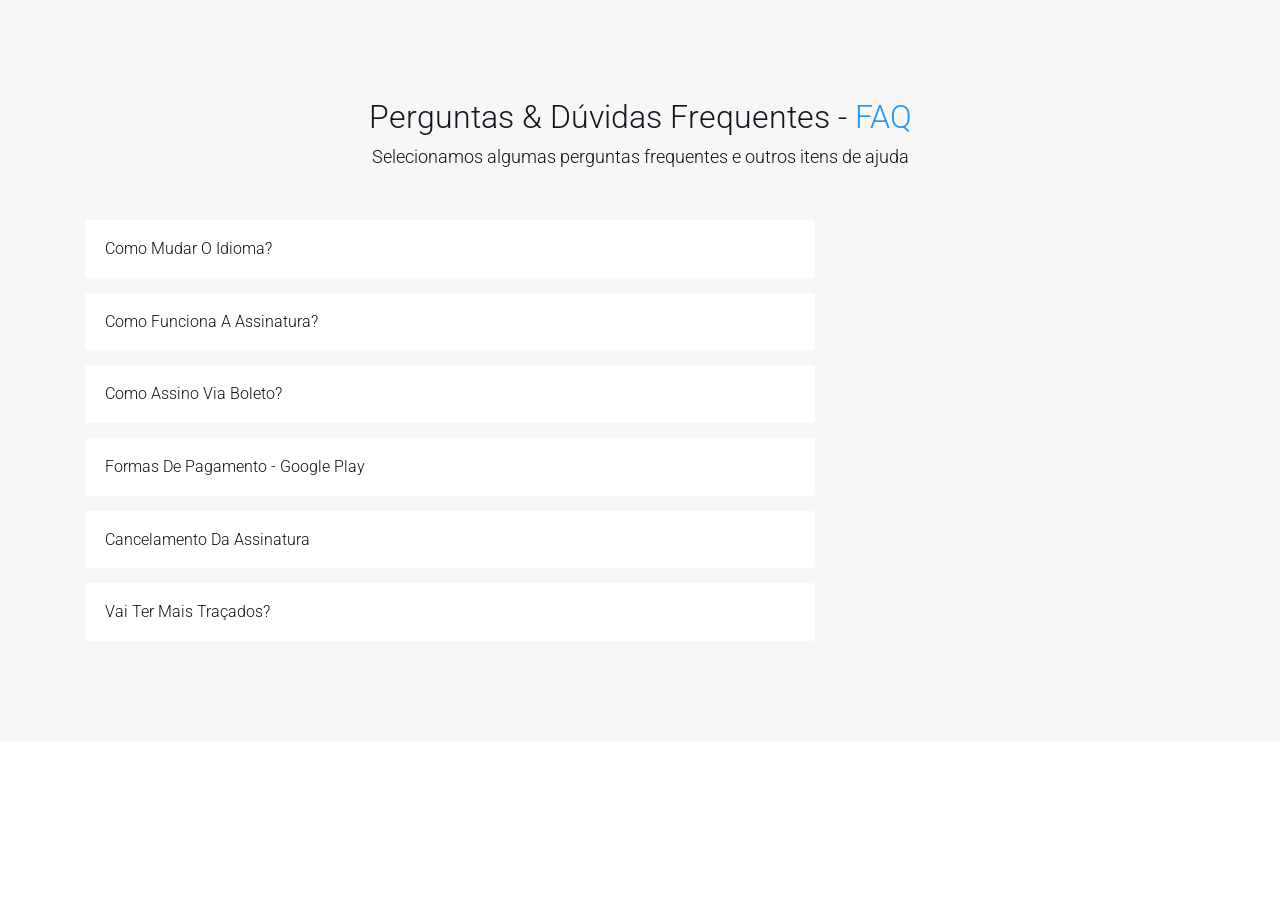
<file: faq_mobile.html>
<!DOCTYPE html>
<html lang="en">

<head>
    <meta charset="UTF-8">
    <meta name="description" content="">
    <meta http-equiv="X-UA-Compatible" content="IE=edge">
    <meta name="viewport" content="width=device-width, initial-scale=1.0">
    <meta name="google-site-verification" content="sPRnBABPiFW4gfH36prgZDyYDcMeL0SiyAXmMnUHjY4" />
    <!-- The above 4 meta tags *must* come first in the head; any other head content must come *after* these tags -->

    <!-- Title  -->
    <title>TraceFacil</title>

    <!-- Favicon  -->
    <link rel="shortcut icon" href="img/core-img/logo.png">

    <!-- ::::::::::::::::::::::::::: All CSS Files ::::::::::::::::::::::::::: -->

    <!-- Style css -->
    <link rel="stylesheet" href="style.css">

    <!-- Responsive css -->
    <link rel="stylesheet" href="css/responsive.css">

    <!-- Skin css -->
    <link rel="stylesheet" href="css/skin.css">

    <!--[if IE]>
	<script src="https://cdnjs.cloudflare.com/ajax/libs/html5shiv/3.7.3/html5shiv.min.js"></script>
	<script src="https://cdnjs.cloudflare.com/ajax/libs/respond.js/1.4.2/respond.min.js"></script>
	<![endif]-->

</head>

<body class="default-version">
    <!-- Preloader Start -->
    <div id="preloader">
        <div class="apland-load"></div>
    </div>

    <!-- ::::::::::::::::::::::::::: FAQ Area Start ::::::::::::::::::::::::::: -->
    <section class="faq_area section_padding_100" id="faq">
        <div class="container">
            <div class="row">
                <div class="col-12">
                    <!-- Section Heading Start -->
                    <div class="section_heading">
                        <h3>
                            Perguntas &amp; Dúvidas Frequentes -
                            <span>FAQ</span>
                        </h3>
                        <p>Selecionamos algumas perguntas frequentes e outros itens de ajuda</p>
                    </div>
                </div>
            </div>
            <div class="row">
                <div class="col-12 col-md-8 clearfix">
                    <div class="accordions" id="accordion2" role="tablist" aria-multiselectable="true">

                        <!-- single accordian area start -->
                        <div class="panel single-accordion">
                            <h5>
                                <a role="button" class="collapsed" aria-expanded="true" aria-controls="seven"
                                    data-parent="#accordion2" data-toggle="collapse" href="#seven" onclick="actionFAQ.howToChangeLanguage()">Como
                                    mudar o idioma?
                                    <span class="accor-open">
                                        <i class="icofont icofont-rounded-down"></i>
                                    </span>
                                    <span class="accor-close">
                                        <i class="icofont icofont-rounded-up"></i>
                                    </span>
                                </a>
                            </h5>
                            <div id="seven" class="accordion-content collapse">
                                <p>Para mudar o idioma escolhido na instalação do aplicativo é bem simples</p>
                                <p>Abra seu aplicativo TraceFacil vá até o Menu Lateral clicando no ícone igual a este
                                    (
                                    <img src="img/ic_menu.png" />), depois selecione a opção Idioma, feito isso vai
                                    aparecer uma lista de idiomas para
                                    escolher, selecione uma e pronto :)</p>
                            </div>
                        </div>

                        <!-- single accordian area start -->
                        <div class="panel single-accordion">
                            <h5>
                                <a role="button" aria-expanded="true" aria-controls="assinatura" class="collapsed"
                                    data-parent="#accordion2" data-toggle="collapse" href="#assinatura" onclick="actionFAQ.moreStrokes()">Como
                                    funciona a assinatura?
                                    <span class="accor-open">
                                        <i class="icofont icofont-rounded-down"></i>
                                    </span>
                                    <span class="accor-close">
                                        <i class="icofont icofont-rounded-up"></i>
                                    </span>
                                </a>
                            </h5>
                            <div id="assinatura" class="accordion-content collapse">
                                <p>
                                    A assinatura do aplicativo garante que você tenha acesso a todos os traçados do
                                    aplicativo.
                                </p>
                                <p>
                                    <strong>Modalidade Mensal</strong>
                                    <br />
                                    <br /> Você terá acesso a todos os traçados durante o período de 1 mês, após isso
                                    os traçados
                                    serão bloqueados novamente.
                                    <br />
                                    <br />Será cobrado apenas 1 vez no momento da sua assinatura, a nova cobrança será
                                    após 1 mês.
                                </p>
                                <p>
                                    <strong>Modalidade Semestral</strong>
                                    <br />
                                    <br /> Você terá acesso a todos os traçados durante o período de 6 meses, após isso
                                    os traçados
                                    serão bloqueados novamente.
                                    <br />
                                    <br />Será cobrado apenas 1 vez no momento da sua assinatura, a nova cobrança será
                                    após 6 meses.
                                </p>
                            </div>
                        </div>

                        <!-- single accordian area start -->
                        <div class="panel single-accordion">
                            <h5>
                                <a role="button" class="collapsed" aria-expanded="true" aria-controls="boleto"
                                    data-parent="#accordion2" data-toggle="collapse" href="#boleto" onclick="actionFAQ.howToChangeLanguage()">Como
                                    assino via boleto?
                                    <span class="accor-open">
                                        <i class="icofont icofont-rounded-down"></i>
                                    </span>
                                    <span class="accor-close">
                                        <i class="icofont icofont-rounded-up"></i>
                                    </span>
                                </a>
                            </h5>
                            <div id="boleto" class="accordion-content collapse">
                                <p>Para realizar a assinatura do aplicativo você precisa adicionar dinheiro via
                                    MercadoPago
                                    realizando o pagamento via Boleto Bancário. Após o pagamento o valor pago vai estar
                                    como
                                    crédito em sua conta do MercadoPago onde vai ser possível utilizar esse crédito em
                                    quaisquer
                                    site conveniado, como por exemplo: Google Play Store e MercadoLivre</p>

                                <p>O MercadoPago, serviço de pagamentos online, permite que o usuário adicione dinheiro
                                    à sua
                                    conta no serviço e não use cartão de crédito ou débito em suas compras futuras. O
                                    processo
                                    é feito com um boleto bancário e permite, por exemplo, inserir créditos no celular,
                                    assinar
                                    um aplicativo da Google Play ou comprar algo no Mercado Livre através do serviço.</p>

                                <p>Passo 1. Acesse a sua conta no Mercado Pago através do
                                    <a target="_blank" href="https://www.mercadopago.com.br/">deste link</a> e, na aba
                                    "Minha Conta", que fica carregada por padrão ao abrir a página
                                    inicial do serviço, clique em “Adicionar dinheiro à minha conta”;
                                    <img src="img/faq/boleto/adicionar.jpg" />
                                </p>

                                <p>Passo 2. Nesta tela, é possível digitar o valor desejado e o tipo de pagamento do
                                    Mercado
                                    Pago. Abaixo, deve inserir o valor que deseja adicionar à conta. No primeiro campo,
                                    coloque
                                    os reais e no segundo os centavos. Marque a opção "Boleto" como meio de pagamento;
                                    <img src="img/faq/boleto/gerar_boleto.jpg" />
                                </p>

                                <p>Passo 3. Uma mensagem de impressão do boleto será exibida. Clique em "Imprimir
                                    boleto";
                                    <img src="img/faq/boleto/imprimir.jpg" />
                                </p>

                                <p>Passo 4. Você será redirecionado para o site da instituição financeira (banco)
                                    responsável
                                    pela emissão do boleto. Imprima-o e pague para receber os créditos no Mercado Pago.
                                    <img src="img/faq/boleto/boleto.jpg" />
                                </p>

                                <p>
                                    Importante: É importante lembrar que, como o pagamento é feito em boleto, pode
                                    demorar até 48 horas para ele ser compensado
                                    como saldo na conta Mercado Pago. Por isso, os créditos na sua conta do Mercado
                                    Pago
                                    também podem demorar um pouco para serem exibidos no site.
                                </p>

                                <p>Passo 5. Após o pagamento do boleto e o saldo já estiver em conta, siga o
                                    passo-a-passo abaixo para realizar a assinatura do aplicativo usando o Mercado pago
                                    <img src="img/faq/mercado_pago/assinatura_mercado_pago1.jpg" />
                                    <img src="img/faq/mercado_pago/assinatura_mercado_pago2.jpg" />
                                    <img src="img/faq/mercado_pago/assinatura_mercado_pago3.jpg" />
                                    <img src="img/faq/mercado_pago/assinatura_mercado_pago4.jpg" />
                                    <img src="img/faq/mercado_pago/assinatura_mercado_pago5.jpg" />
                                    <img src="img/faq/mercado_pago/assinatura_mercado_pago6.jpg" />

                                    <br />
                                    <br />
                                    Após seguir todo esse passo-a-passo a assinatura será concluída com sucesso

                                </p>
                            </div>
                        </div>

                        <!-- single accordian area start -->
                        <div class="panel single-accordion">
                            <h5>
                                <a role="button" aria-expanded="true" aria-controls="formas-pagamento" class="collapsed"
                                    data-parent="#accordion2" data-toggle="collapse" href="#formas-pagamento" onclick="actionFAQ.moreStrokes()">Formas
                                    de Pagamento - Google Play
                                    <span class="accor-open">
                                        <i class="icofont icofont-rounded-down"></i>
                                    </span>
                                    <span class="accor-close">
                                        <i class="icofont icofont-rounded-up"></i>
                                    </span>
                                </a>
                            </h5>
                            <div id="formas-pagamento" class="accordion-content collapse">
                                <p>
                                    <strong>Cartões de crédito ou débito</strong>
                                    <br />
                                    <br />Você pode adicionar os seguintes cartões de crédito à sua conta:

                                    <br />
                                    <br />*American Express
                                    <br />*Cartões de crédito ELO
                                    <br />*MasterCard
                                    <br />*Visa

                                    <br />
                                    <br /> Observação: os tipos de cartões aceitos pelo Google Play podem variar.
                                    Talvez haja autorizações
                                    temporárias na sua conta quando você usar um cartão de crédito ou débito. Cartões
                                    de
                                    débito:
                                    <br />
                                    <br /> Não é possível usar cartões de débito de qualquer tipo (MasterCard, Visa,
                                    Elo etc.)
                                    para compras do Google Play.
                                </p>
                                <p>
                                    <strong>Tipos de pagamento não aceitos</strong>
                                    <br />
                                    <br /> Não é possível usar o Google Play com:
                                    <br />
                                    <br />*Transferências eletrônicas
                                    <br />*Transferências bancárias
                                    <br />*Western Union
                                    <br />*Money Gram
                                    <br />*Cartões de crédito virtuais (VCC, na sigla em inglês)
                                    <br />*Contas de poupança de saúde (HSA, na sigla em inglês)
                                    <br />*Cartões de transporte público
                                    <br />*Qualquer tipo de garantia de pagamento
                                </p>
                            </div>
                        </div>

                        <!-- single accordian area start -->
                        <div class="panel single-accordion">
                            <h5>
                                <a role="button" aria-expanded="true" aria-controls="cancelamento" class="collapsed"
                                    data-parent="#accordion2" data-toggle="collapse" href="#cancelamento" onclick="actionFAQ.moreStrokes()">Cancelamento
                                    da assinatura
                                    <span class="accor-open">
                                        <i class="icofont icofont-rounded-down"></i>
                                    </span>
                                    <span class="accor-close">
                                        <i class="icofont icofont-rounded-up"></i>
                                    </span>
                                </a>
                            </h5>
                            <div id="cancelamento" class="accordion-content collapse">
                                <p>
                                    O cancelamento pode ser feito em qualquer momento
                                </p>
                                <p>
                                    <strong>Cancelei depois que foi feito o pagamento, vou perder acesso aos traçados?</strong>
                                    <br />
                                    <br />Não. Você não perde o acesso aos traçados.
                                    <br />
                                    <br />Os traçados só serão bloqueados após o período que você escolheu acabar.
                                    <br />
                                    <br /> Exemplo: Fiz uma assinatura de 6 meses, mas eu cancelei no primeiro mês. O
                                    acesso dos
                                    traçados vai ficar durante mais 5 meses e após será bloqueado o acesso.
                                </p>

                                <p>
                                    <strong>Para cancelar</strong>
                                    <br />
                                    <br />1- No smartphone ou tablet Android, abra a Google Play Store .
                                    <br />2- Toque em Menu Assinaturas.
                                    <br />3- Toque na assinatura que você quer cancelar.
                                    <br />4 - Toque em Cancelar assinatura.
                                    <br />5 - Siga as instruções na tela.
                                    <br />
                                    <br />Importante: a desinstalação de um app não interrompe automaticamente sua
                                    assinatura.
                                    Você precisa cancelar a assinatura para encerrá-la. Se você desinstalar o app sem
                                    cancelar
                                    a assinatura, ainda haverá cobrança. Se um app que você assinou for removido do
                                    Google
                                    Play, a assinatura futura será cancelada automaticamente, mas as anteriores não
                                    serão
                                    reembolsadas.
                                </p>

                                <p>
                                    <strong>Reiniciar ou reativar uma assinatura</strong>
                                    <br />
                                    <br />Se a assinatura tiver sido cancelada, mas ainda estiver ativa:
                                    <br />
                                    <br />1- No smartphone ou tablet Android, abra a Google Play Store .
                                    <br />2- Toque em Menu Assinaturas.
                                    <br />3- Toque na assinatura que você quer reativar.
                                    <br />4- Toque em Reativar.
                                    <br />5- Siga as instruções na tela.
                                </p>

                                <p>
                                    <strong>Reembolso</strong>
                                    para saber mais sobre reebolso clique nesse <a target="_blank" href="https://support.google.com/googleplay/answer/2479637#apps">link</a>
                                </p>
                            </div>
                        </div>

                        <!-- single accordian area start -->
                        <div class="panel single-accordion">
                            <h5>
                                <a role="button" aria-expanded="true" aria-controls="eight" class="collapsed"
                                    data-parent="#accordion2" data-toggle="collapse" href="#eight" onclick="actionFAQ.moreStrokes()">Vai
                                    ter mais traçados?
                                    <span class="accor-open">
                                        <i class="icofont icofont-rounded-down"></i>
                                    </span>
                                    <span class="accor-close">
                                        <i class="icofont icofont-rounded-up"></i>
                                    </span>
                                </a>
                            </h5>
                            <div id="eight" class="accordion-content collapse">
                                <p>Sim com certeza!</p>
                                <p>Estamos com nossa equipe trabalhando duro pra isso. Temos mais de 50 traçados já
                                    mapeados
                                    em nossa lista.
                                    <br />Caso tenha algum que usa bastante no dia-a-dia, comente com a gente através
                                    do nosso
                                    canal de contato por e-mail ;)
                                </p>
                            </div>
                        </div>
                    </div>
                </div>
            </div>
        </div>
    </section>
    <!-- ::::::::::::::::::::::::::: FAQ Area End ::::::::::::::::::::::::::: -->

    <!-- ::::::::::::::::::::::::::: All jQuery Plugins ::::::::::::::::::::::::::: -->

    <!-- jQuery (necessary for all JavaScript plugins) -->
    <script src="js/jquery-2.2.4.min.js"></script>
    <!-- Popper js -->
    <script src="https://cdnjs.cloudflare.com/ajax/libs/popper.js/1.11.0/umd/popper.min.js"></script>
    <!-- Bootstrap js -->
    <script src="js/bootstrap.min.js"></script>
    <!-- Owl Carousel js -->
    <script src="js/owl.carousel.min.js"></script>
    <!-- Plugins js -->
    <script src="js/plugins.min.js"></script>
    <!-- Active js -->
    <script src="js/custom.js"></script>
    <!-- Amplitude js -->
    <script src="js/amp.js"></script>
    <script type="text/javascript" src="http://translate.google.com/translate_a/element.js?cb=googleTranslateElementInit"></script>

    <script type="text/javascript">
        function googleTranslateElementInit() {
            new google.translate.TranslateElement({ pageLanguage: 'pt' }, 'google_translate_element');
        }
    </script>
</body>

</html>
</file>
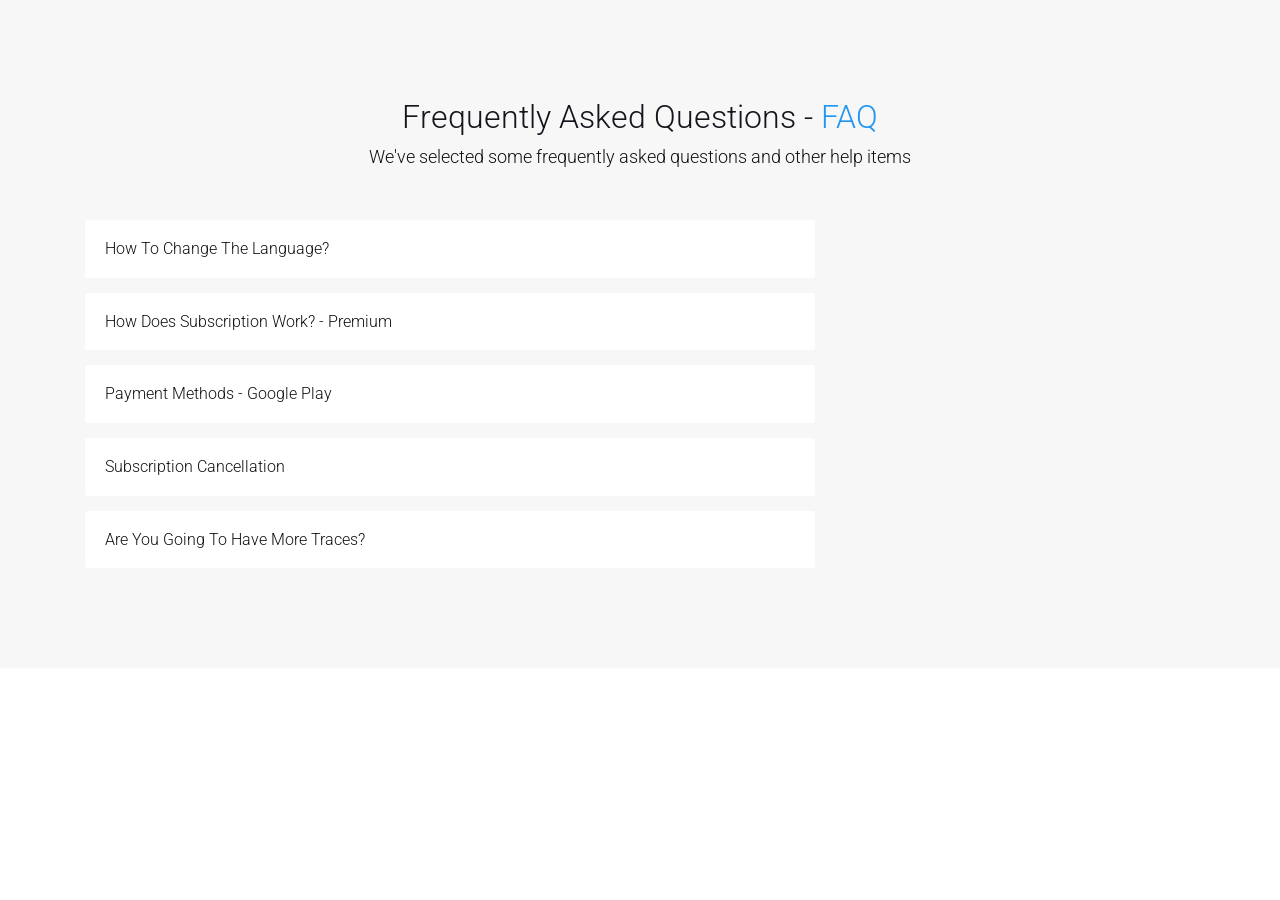
<file: faq/faq_mobile.html>
<!DOCTYPE html>
<html lang="en">

<head>
    <meta charset="UTF-8">
    <meta name="description" content="">
    <meta http-equiv="X-UA-Compatible" content="IE=edge">
    <meta name="viewport" content="width=device-width, initial-scale=1.0">
    <meta name="google-site-verification" content="sPRnBABPiFW4gfH36prgZDyYDcMeL0SiyAXmMnUHjY4" />
    <!-- The above 4 meta tags *must* come first in the head; any other head content must come *after* these tags -->

    <!-- Title  -->
    <title>TraceFacil</title>

    <!-- Favicon  -->
    <link rel="shortcut icon" href="../img/core-img/logo.png">

    <!-- ::::::::::::::::::::::::::: All CSS Files ::::::::::::::::::::::::::: -->

    <!-- Style css -->
    <link rel="stylesheet" href="../style.css">

    <!-- Responsive css -->
    <link rel="stylesheet" href="../css/responsive.css">

    <!-- Skin css -->
    <link rel="stylesheet" href="../css/skin.css">

    <!--[if IE]>
	<script src="https://cdnjs.cloudflare.com/ajax/libs/html5shiv/3.7.3/html5shiv.min.js"></script>
	<script src="https://cdnjs.cloudflare.com/ajax/libs/respond.js/1.4.2/respond.min.js"></script>
	<![endif]-->

</head>

<body class="default-version">
    <!-- Preloader Start -->
    <div id="preloader">
        <div class="apland-load"></div>
    </div>

    <!-- ::::::::::::::::::::::::::: FAQ Area Start ::::::::::::::::::::::::::: -->
    <section class="faq_area section_padding_100" id="faq">
        <div class="container">
            <div class="row">
                <div class="col-12">
                    <!-- Section Heading Start -->
                    <div class="section_heading">
                        <h3>
                            Frequently Asked Questions -
                            <span>FAQ</span>
                        </h3>
                        <p>We've selected some frequently asked questions and other help items</p>
                    </div>
                </div>
            </div>
            <div class="row">
                <div class="col-12 col-md-8 clearfix">
                    <div class="accordions" id="accordion2" role="tablist" aria-multiselectable="true">

                        <!-- single accordian area start -->
                        <div class="panel single-accordion">
                            <h5>
                                <a role="button" class="collapsed" aria-expanded="true" aria-controls="seven"
                                    data-parent="#accordion2" data-toggle="collapse" href="#seven" onclick="actionFAQ.howToChangeLanguage()">How
                                    to change the language?
                                    <span class="accor-open">
                                        <i class="icofont icofont-rounded-down"></i>
                                    </span>
                                    <span class="accor-close">
                                        <i class="icofont icofont-rounded-up"></i>
                                    </span>
                                </a>
                            </h5>
                            <div id="seven" class="accordion-content collapse">
                                <p>For change the language chosen in the application installation is very simple</p>
                                <p>Open your TraceFacil application by going to the Side Menu by clicking the icon like
                                    this
                                    (
                                    <img src="../img/ic_menu.png" />), then select the Language option, done this will
                                    appear a list of languages to choose, select one and that's it :)</p>
                            </div>
                        </div>

                        <!-- single accordian area start -->
                        <div class="panel single-accordion">
                            <h5>
                                <a role="button" aria-expanded="true" aria-controls="assinatura" class="collapsed"
                                    data-parent="#accordion2" data-toggle="collapse" href="#assinatura" onclick="actionFAQ.moreStrokes()">How
                                    does subscription work? - Premium
                                    <span class="accor-open">
                                        <i class="icofont icofont-rounded-down"></i>
                                    </span>
                                    <span class="accor-close">
                                        <i class="icofont icofont-rounded-up"></i>
                                    </span>
                                </a>
                            </h5>
                            <div id="assinatura" class="accordion-content collapse">
                                <p>
                                    Signing the app ensures that you have access to all the traces of the app.
                                </p>
                                <p>
                                    <strong>Monthly Mode</strong>
                                    <br />
                                    <br /> You will have access to all the traces during the period of 1 month, after
                                    which the traces will be locked again.
                                    <br />
                                    <br />You will only be charged 1 time at the time of your signature, the new charge
                                    will be after 1 month.
                                </p>
                                <p>
                                    <strong>Semiannual Modality</strong>
                                    <br />
                                    <br />You will have access to all traces during the 6-month period, after which the
                                    traces will be locked again.
                                    <br />
                                    <br />You will be charged only once at the time of your signature, the new charge
                                    will be after 6 months.
                                </p>
                            </div>
                        </div>

                        <!-- single accordian area start -->
                        <div class="panel single-accordion">
                            <h5>
                                <a role="button" aria-expanded="true" aria-controls="formas-pagamento" class="collapsed"
                                    data-parent="#accordion2" data-toggle="collapse" href="#formas-pagamento" onclick="actionFAQ.moreStrokes()">Payment
                                    Methods - Google Play
                                    <span class="accor-open">
                                        <i class="icofont icofont-rounded-down"></i>
                                    </span>
                                    <span class="accor-close">
                                        <i class="icofont icofont-rounded-up"></i>
                                    </span>
                                </a>
                            </h5>
                            <div id="formas-pagamento" class="accordion-content collapse">
                                <p>
                                    <strong>Credit or Debit Cards</strong>
                                    <br />
                                    <br />You can add the following credit cards to your account:

                                    <br />
                                    <br />*American Express
                                    <br />*Cartões de crédito ELO
                                    <br />*MasterCard
                                    <br />*Visa

                                    <br />
                                    <br />Note: The types of cards accepted by Google Play may vary. There may be
                                    temporary authorizations in your account when you use a credit or debit card. Debit
                                    Cards:
                                    <br />
                                    <br />It is not possible to use debit cards of any kind (MasterCard, Visa, Elo
                                    etc.) for Google Play purchases....
                                </p>
                                <p>
                                    <strong>Payment Types Not Accepted</strong>
                                    <br />
                                    <br />You can not use Google Play with:
                                    <br />
                                    <br />*Electronic Transfers
                                    <br />*Bank transfers
                                    <br />*Western Union
                                    <br />*Money Gram
                                    <br />*Virtual Credit Cards (VCC)
                                    <br />*Health Savings Accounts (HSA)
                                    <br />*Public transportation cards
                                    <br />*Any type of payment guarantee
                                </p>
                            </div>
                        </div>

                        <!-- single accordian area start -->
                        <div class="panel single-accordion">
                            <h5>
                                <a role="button" aria-expanded="true" aria-controls="cancelamento" class="collapsed"
                                    data-parent="#accordion2" data-toggle="collapse" href="#cancelamento" onclick="actionFAQ.moreStrokes()">Subscription
                                    cancellation
                                    <span class="accor-open">
                                        <i class="icofont icofont-rounded-down"></i>
                                    </span>
                                    <span class="accor-close">
                                        <i class="icofont icofont-rounded-up"></i>
                                    </span>
                                </a>
                            </h5>
                            <div id="cancelamento" class="accordion-content collapse">
                                <p>
                                    Cancellation can be made at any time
                                </p>
                                <p>
                                    <strong>I canceled after payment was made, will I lose access to the tracings?</strong>
                                    <br />
                                    <br />No. You do not lose access to the tracings.
                                    <br />
                                    <br />Traces will only be locked after the period you have chosen to end.
                                    <br />
                                    <br />Example: I signed up for 6 months, but I canceled it in the first month. The
                                    access of the traces will stay for another 5 months and after will be blocked
                                    access.
                                </p>

                                <p>
                                    <strong>To cancel</strong>
                                    <br />
                                    <br />1- On your Android phone or tablet, open the Google Play Store.
                                    <br />2- Touch Menu Subscription.
                                    <br />3- Touch the signature you'd like to cancel.
                                    <br />4 - Touch Cancel subscription.
                                    <br />5 - Follow the instructions on the screen.
                                    <br />
                                    <br />Important: Uninstalling an app will not automatically stop your subscription.
                                    You need to cancel the subscription to close it. If you uninstall the app without
                                    canceling the subscription, there will still be a charge. If an app you've signed
                                    is removed from Google Play, the future subscription will be automatically
                                    canceled, but the previous ones will not be refunded.
                                </p>

                                <p>
                                    <strong>Restart or re-enable a subscription</strong>
                                    <br />
                                    <br />If the subscription has been canceled but is still active:
                                    <br />
                                    <br />1- On your Android phone or tablet, open the Google Play Store.
                                    <br />2- Touch Menu Subscription.
                                    <br />3- Touch the signature you want to re-enable.
                                    <br />4- Touch Reactivate.
                                    <br />5- Follow the instructions on the screen.
                                </p>

                                <p>
                                    <strong>Refund</strong>
                                    to know more about refund click on this <a target="_blank" href="https://support.google.com/googleplay/answer/2479637#apps">link</a>
                                </p>
                            </div>
                        </div>

                        <!-- single accordian area start -->
                        <div class="panel single-accordion">
                            <h5>
                                <a role="button" aria-expanded="true" aria-controls="eight" class="collapsed"
                                    data-parent="#accordion2" data-toggle="collapse" href="#eight" onclick="actionFAQ.moreStrokes()">Are you going to have more traces?
                                    <span class="accor-open">
                                        <i class="icofont icofont-rounded-down"></i>
                                    </span>
                                    <span class="accor-close">
                                        <i class="icofont icofont-rounded-up"></i>
                                    </span>
                                </a>
                            </h5>
                            <div id="eight" class="accordion-content collapse">
                                <p>Yes for sure!</p>
                                <p>We are with our team working hard for this. We have more than 50 layouts already
                                    mapped in our list.
                                    <br />If you have someone who uses a lot on a daily basis, talk to us through
                                    of our contact channel via email ;)
                                </p>
                            </div>
                        </div>
                    </div>
                </div>
            </div>
        </div>
    </section>
    <!-- ::::::::::::::::::::::::::: FAQ Area End ::::::::::::::::::::::::::: -->

    <!-- ::::::::::::::::::::::::::: All jQuery Plugins ::::::::::::::::::::::::::: -->

    <!-- jQuery (necessary for all JavaScript plugins) -->
    <script src="../js/jquery-2.2.4.min.js"></script>
    <!-- Popper js -->
    <script src="https://cdnjs.cloudflare.com/ajax/libs/popper.js/1.11.0/umd/popper.min.js"></script>
    <!-- Bootstrap js -->
    <script src="../js/bootstrap.min.js"></script>
    <!-- Owl Carousel js -->
    <script src="../js/owl.carousel.min.js"></script>
    <!-- Plugins js -->
    <script src="../js/plugins.min.js"></script>
    <!-- Active js -->
    <script src="../js/custom.js"></script>
    <!-- Amplitude js -->
    <script src="../js/amp.js"></script>
    <script type="text/javascript" src="http://translate.google.com/translate_a/element.js?cb=googleTranslateElementInit"></script>

    <script type="text/javascript">
        function googleTranslateElementInit() {
            new google.translate.TranslateElement({ pageLanguage: 'pt' }, 'google_translate_element');
        }
    </script>
</body>

</html>
</file>
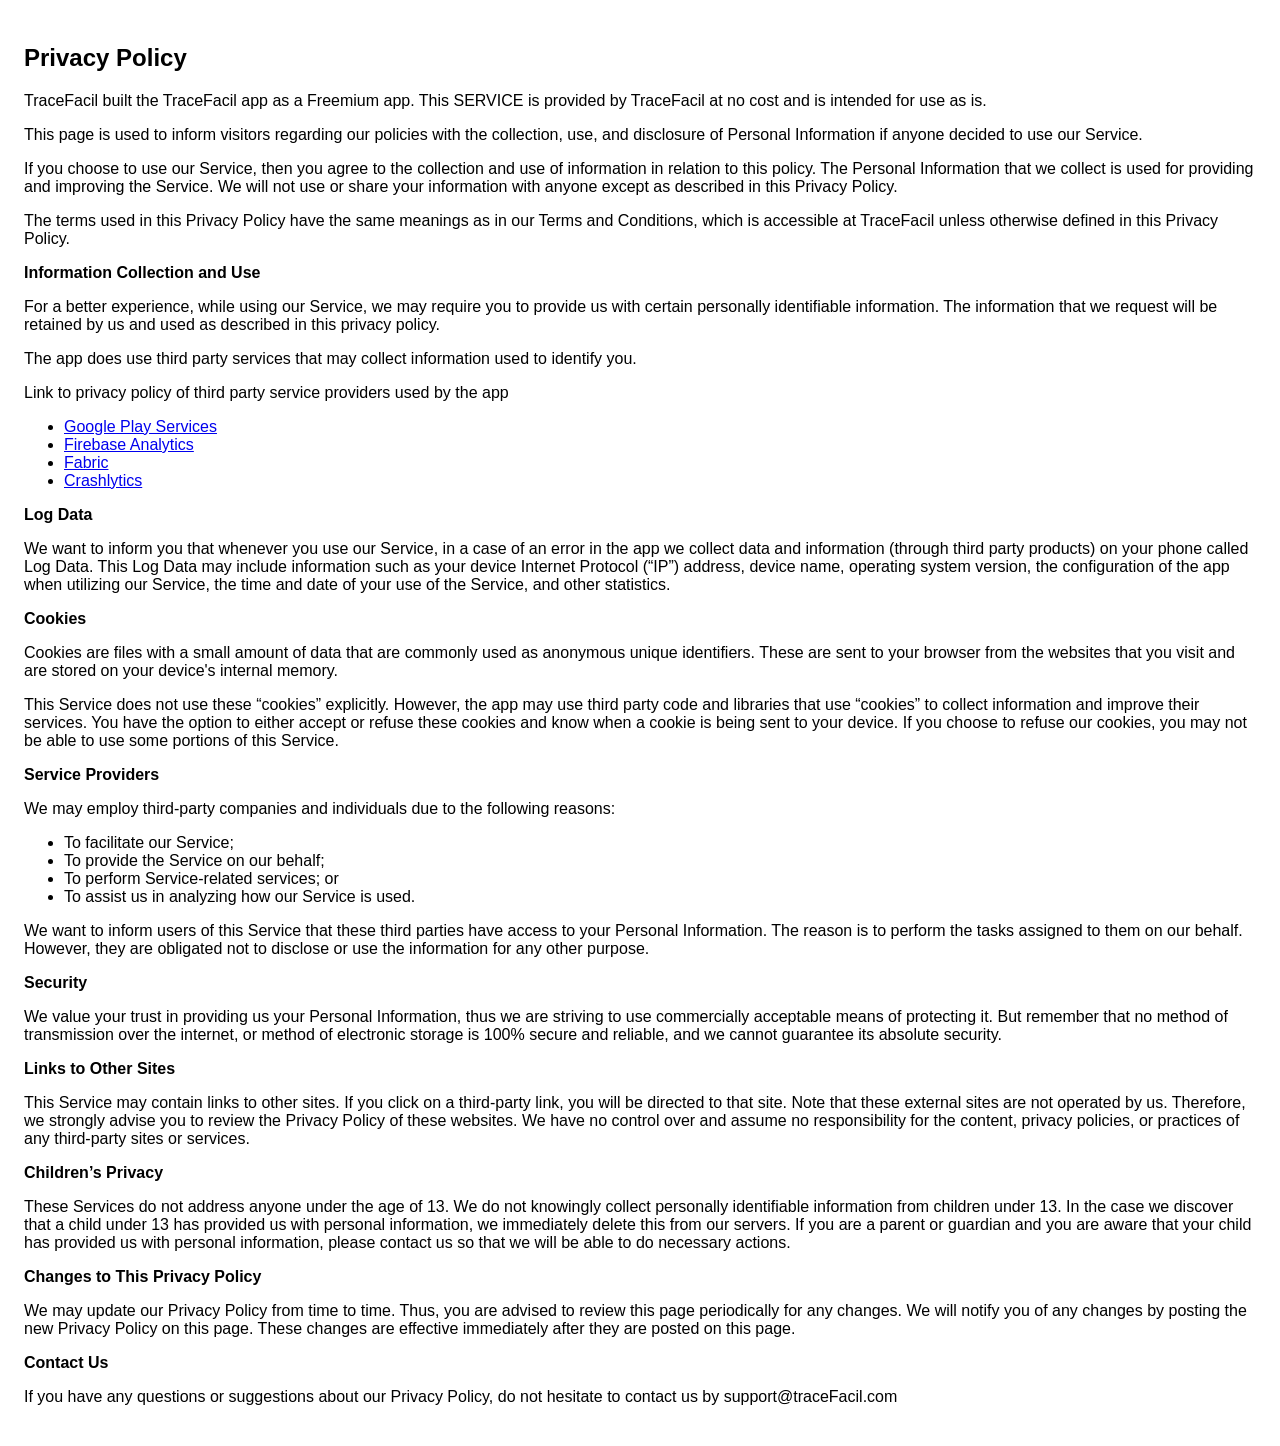
<file: policies/privacy_policy.html>
<!DOCTYPE html>
<html>

<head>
  <meta charset='utf-8'>
  <meta name='viewport' content='width=device-width'>
  <title>Privacy Policy</title>
  <style>
    body {
      font-family: 'Helvetica Neue', Helvetica, Arial, sans-serif;
      padding: 1em;
    }
  </style>
</head>

<body>
  <h2>Privacy Policy</h2>
  <p> TraceFacil built the TraceFacil app as a Freemium app. This SERVICE is provided by
    TraceFacil at no cost and is intended for use as is.
  </p>
  <p>This page is used to inform visitors regarding our policies with the collection, use, and disclosure
    of Personal Information if anyone decided to use our Service.
  </p>
  <p>If you choose to use our Service, then you agree to the collection and use of information in
    relation to this policy. The Personal Information that we collect is used for providing and improving
    the Service. We will not use or share your information with anyone except as described
    in this Privacy Policy.
  </p>
  <p>The terms used in this Privacy Policy have the same meanings as in our Terms and Conditions, which is
    accessible at TraceFacil unless otherwise defined in this Privacy Policy.
  </p>
  <p><strong>Information Collection and Use</strong></p>
  <p>For a better experience, while using our Service, we may require you to provide us with certain
    personally identifiable information. The information that we request will be retained by us and used as described
    in this privacy policy.
  </p>
  <p>The app does use third party services that may collect information used to identify you.</p>
  <div>
    <p>Link to privacy policy of third party service providers used by the app</p>
    <ul>
      <li><a href="https://www.google.com/policies/privacy/" target="_blank">Google Play Services</a></li>
      <!---->
      <li><a href="https://firebase.google.com/policies/analytics" target="_blank">Firebase Analytics</a></li>
      <!---->
      <li><a href="https://fabric.io/privacy" target="_blank">Fabric</a></li>
      <li><a href="http://try.crashlytics.com/terms/privacy-policy.pdf" target="_blank">Crashlytics</a></li>
      <!---->
      <!---->
    </ul>
  </div>
  <p><strong>Log Data</strong></p>
  <p> We want to inform you that whenever you use our Service, in a case of
    an error in the app we collect data and information (through third party products) on your phone
    called Log Data. This Log Data may include information such as your device Internet Protocol (“IP”) address,
    device name, operating system version, the configuration of the app when utilizing our Service,
    the time and date of your use of the Service, and other statistics.
  </p>
  <p><strong>Cookies</strong></p>
  <p>Cookies are files with a small amount of data that are commonly used as anonymous unique identifiers.
    These are sent to your browser from the websites that you visit and are stored on your device's internal
    memory.
  </p>
  <p>This Service does not use these “cookies” explicitly. However, the app may use third party code and
    libraries that use “cookies” to collect information and improve their services. You have the option to
    either accept or refuse these cookies and know when a cookie is being sent to your device. If you choose
    to refuse our cookies, you may not be able to use some portions of this Service.
  </p>
  <p><strong>Service Providers</strong></p>
  <p> We may employ third-party companies and individuals due to the following reasons:</p>
  <ul>
    <li>To facilitate our Service;</li>
    <li>To provide the Service on our behalf;</li>
    <li>To perform Service-related services; or</li>
    <li>To assist us in analyzing how our Service is used.</li>
  </ul>
  <p> We want to inform users of this Service that these third parties have access to
    your Personal Information. The reason is to perform the tasks assigned to them on our behalf. However,
    they are obligated not to disclose or use the information for any other purpose.
  </p>
  <p><strong>Security</strong></p>
  <p> We value your trust in providing us your Personal Information, thus we are striving
    to use commercially acceptable means of protecting it. But remember that no method of transmission over
    the internet, or method of electronic storage is 100% secure and reliable, and we cannot guarantee
    its absolute security.
  </p>
  <p><strong>Links to Other Sites</strong></p>
  <p>This Service may contain links to other sites. If you click on a third-party link, you will be directed
    to that site. Note that these external sites are not operated by us. Therefore, we strongly
    advise you to review the Privacy Policy of these websites. We have no control over
    and assume no responsibility for the content, privacy policies, or practices of any third-party sites
    or services.
  </p>
  <p><strong>Children’s Privacy</strong></p>
  <p>These Services do not address anyone under the age of 13. We do not knowingly collect
    personally identifiable information from children under 13. In the case we discover that a child
    under 13 has provided us with personal information, we immediately delete this from
    our servers. If you are a parent or guardian and you are aware that your child has provided us with personal
    information, please contact us so that we will be able to do necessary actions.
  </p>
  <p><strong>Changes to This Privacy Policy</strong></p>
  <p> We may update our Privacy Policy from time to time. Thus, you are advised to review
    this page periodically for any changes. We will notify you of any changes by posting
    the new Privacy Policy on this page. These changes are effective immediately after they are posted on
    this page.
  </p>
  <p><strong>Contact Us</strong></p>
  <p>If you have any questions or suggestions about our Privacy Policy, do not hesitate to contact
    us by support@traceFacil.com
  </p>
</body>

</html>
</file>
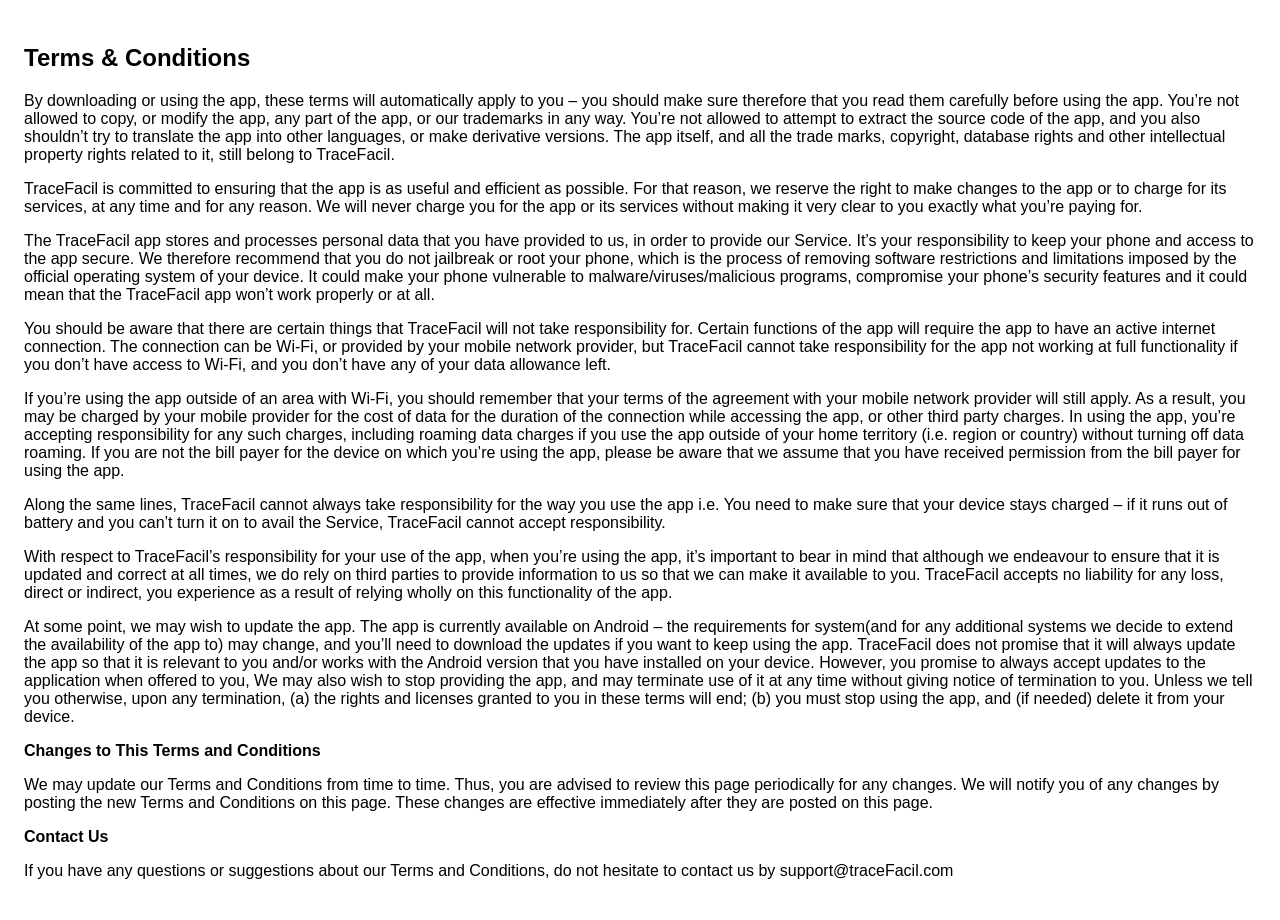
<file: policies/terms_and_conditions.html>
<!DOCTYPE html>
<html>

<head>
  <meta charset='utf-8'>
  <meta name='viewport' content='width=device-width'>
  <title>Terms &amp; Conditions</title>
  <style>
    body {
      font-family: 'Helvetica Neue', Helvetica, Arial, sans-serif;
      padding: 1em;
    }
  </style>
</head>

<body>
  <h2>Terms &amp; Conditions</h2>
  <p>By downloading or using the app, these terms will automatically apply to you – you should make sure
    therefore that you read them carefully before using the app. You’re not allowed to copy, or modify the
    app, any part of the app, or our trademarks in any way. You’re not allowed to attempt to extract the
    source code of the app, and you also shouldn’t try to translate the app into other languages, or make
    derivative versions. The app itself, and all the trade marks, copyright, database rights and other intellectual
    property rights related to it, still belong to TraceFacil.</p>
  <p>TraceFacil is committed to ensuring that the app is as useful and efficient as possible. For
    that reason, we reserve the right to make changes to the app or to charge for its services, at any time
    and for any reason. We will never charge you for the app or its services without making it very clear
    to you exactly what you’re paying for.</p>
  <p>The TraceFacil app stores and processes personal data that you have provided to us, in order to provide
    our Service. It’s your responsibility to keep your phone and access to the app secure. We therefore
    recommend that you do not jailbreak or root your phone, which is the process of removing software restrictions
    and limitations imposed by the official operating system of your device. It could make your phone vulnerable
    to malware/viruses/malicious programs, compromise your phone’s security features and it could mean that
    the TraceFacil app won’t work properly or at all. </p>
  <p>You should be aware that there are certain things that TraceFacil will not take responsibility
    for. Certain functions of the app will require the app to have an active internet connection. The connection
    can be Wi-Fi, or provided by your mobile network provider, but TraceFacil cannot take responsibility
    for the app not working at full functionality if you don’t have access to Wi-Fi, and you don’t have any
    of your data allowance left.
  </p>
  <p></p>
  <p>If you’re using the app outside of an area with Wi-Fi, you should remember that your terms of the
    agreement with your mobile network provider will still apply. As a result, you may be charged by
    your mobile provider for the cost of data for the duration of the connection while accessing the
    app, or other third party charges. In using the app, you’re accepting responsibility for any such
    charges, including roaming data charges if you use the app outside of your home territory (i.e. region
    or country) without turning off data roaming. If you are not the bill payer for the device on which
    you’re using the app, please be aware that we assume that you have received permission from the bill
    payer for using the app.</p>
  <p>Along the same lines, TraceFacil cannot always take responsibility for the way you use
    the app i.e. You need to make sure that your device stays charged – if it runs out of battery and
    you can’t turn it on to avail the Service, TraceFacil cannot accept responsibility.</p>
  <p>With respect to TraceFacil’s responsibility for your use of the app, when you’re using
    the app, it’s important to bear in mind that although we endeavour to ensure that it is updated and
    correct at all times, we do rely on third parties to provide information to us so that we can make
    it available to you. TraceFacil accepts no liability for any loss, direct or indirect,
    you experience as a result of relying wholly on this functionality of the app.</p>
  <p>At some point, we may wish to update the app. The app is currently available on Android – the
    requirements for system(and for any additional systems we decide to extend the availability
    of the app to) may change, and you’ll need to download the updates if you want to keep using the
    app. TraceFacil does not promise that it will always update the app so that it is relevant
    to you and/or works with the Android version that you have installed on your device. However,
    you promise to always accept updates to the application when offered to you, We may also wish to
    stop providing the app, and may terminate use of it at any time without giving notice of termination
    to you. Unless we tell you otherwise, upon any termination, (a) the rights and licenses granted to
    you in these terms will end; (b) you must stop using the app, and (if needed) delete it from your
    device.
  </p>
  <p><strong>Changes to This Terms and Conditions</strong></p>
  <p> We may update our Terms and Conditions from time to time. Thus, you are advised
    to review this page periodically for any changes. We will notify you of any
    changes by posting the new Terms and Conditions on this page. These changes are effective immediately
    after they are posted on this page.
  </p>
  <p><strong>Contact Us</strong></p>
  <p>If you have any questions or suggestions about our Terms and Conditions, do not hesitate
    to contact us by support@traceFacil.com
  </p>
</body>

</html>
</file>
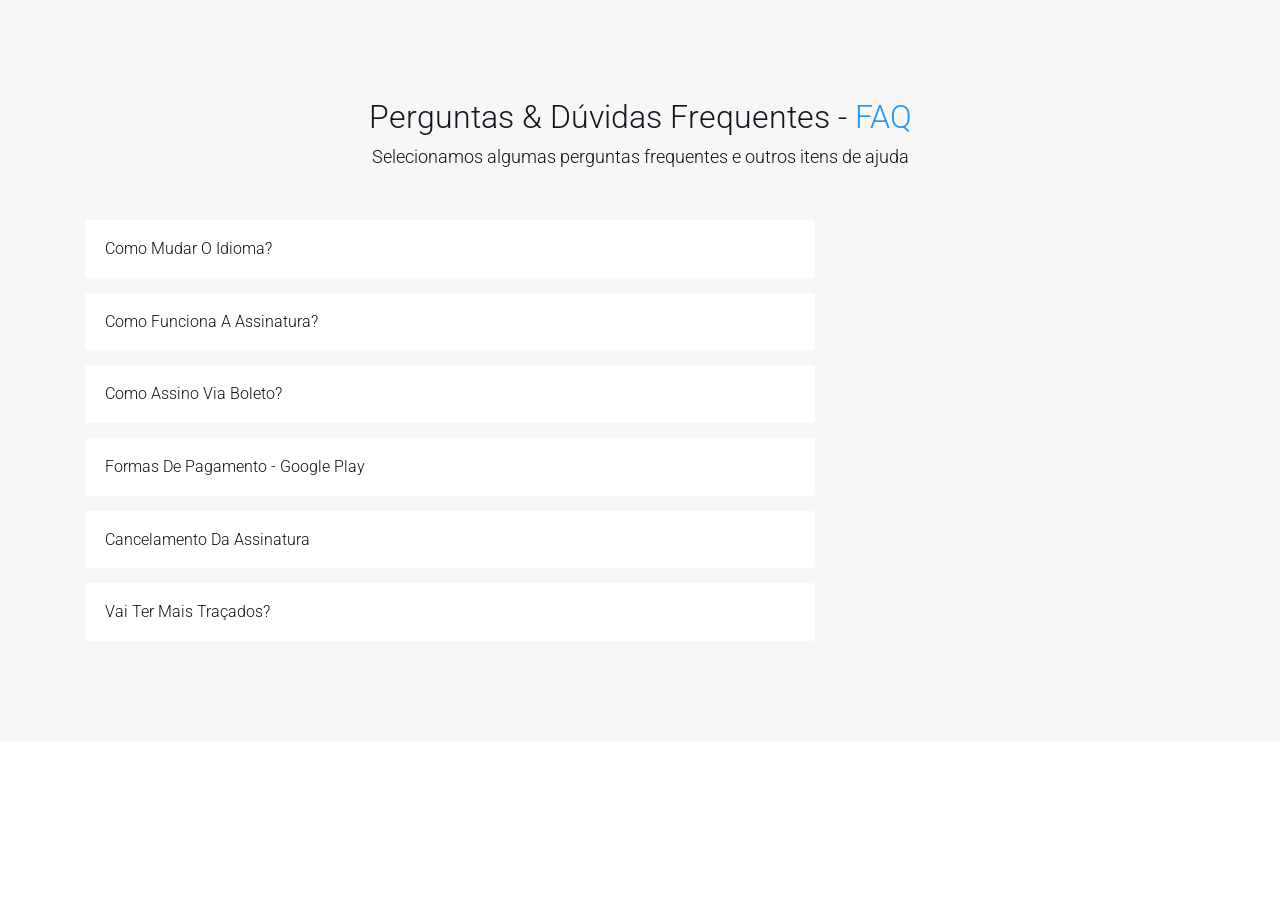
<file: faq/pt_BR/faq_mobile.html>
<!DOCTYPE html>
<html lang="en">

<head>
    <meta charset="UTF-8">
    <meta name="description" content="">
    <meta http-equiv="X-UA-Compatible" content="IE=edge">
    <meta name="viewport" content="width=device-width, initial-scale=1.0">
    <meta name="google-site-verification" content="sPRnBABPiFW4gfH36prgZDyYDcMeL0SiyAXmMnUHjY4" />
    <!-- The above 4 meta tags *must* come first in the head; any other head content must come *after* these tags -->

    <!-- Title  -->
    <title>TraceFacil</title>

    <!-- Favicon  -->
    <link rel="shortcut icon" href="../../img/core-img/logo.png">

    <!-- ::::::::::::::::::::::::::: All CSS Files ::::::::::::::::::::::::::: -->

    <!-- Style css -->
    <link rel="stylesheet" href="../../style.css">

    <!-- Responsive css -->
    <link rel="stylesheet" href="../../css/responsive.css">

    <!-- Skin css -->
    <link rel="stylesheet" href="../../css/skin.css">

    <!--[if IE]>
	<script src="https://cdnjs.cloudflare.com/ajax/libs/html5shiv/3.7.3/html5shiv.min.js"></script>
	<script src="https://cdnjs.cloudflare.com/ajax/libs/respond.js/1.4.2/respond.min.js"></script>
	<![endif]-->

</head>

<body class="default-version">
    <!-- Preloader Start -->
    <div id="preloader">
        <div class="apland-load"></div>
    </div>

    <!-- ::::::::::::::::::::::::::: FAQ Area Start ::::::::::::::::::::::::::: -->
    <section class="faq_area section_padding_100" id="faq">
        <div class="container">
            <div class="row">
                <div class="col-12">
                    <!-- Section Heading Start -->
                    <div class="section_heading">
                        <h3>
                            Perguntas &amp; Dúvidas Frequentes -
                            <span>FAQ</span>
                        </h3>
                        <p>Selecionamos algumas perguntas frequentes e outros itens de ajuda</p>
                    </div>
                </div>
            </div>
            <div class="row">
                <div class="col-12 col-md-8 clearfix">
                    <div class="accordions" id="accordion2" role="tablist" aria-multiselectable="true">

                        <!-- single accordian area start -->
                        <div class="panel single-accordion">
                            <h5>
                                <a role="button" class="collapsed" aria-expanded="true" aria-controls="seven"
                                    data-parent="#accordion2" data-toggle="collapse" href="#seven" onclick="actionFAQ.howToChangeLanguage()">Como
                                    mudar o idioma?
                                    <span class="accor-open">
                                        <i class="icofont icofont-rounded-down"></i>
                                    </span>
                                    <span class="accor-close">
                                        <i class="icofont icofont-rounded-up"></i>
                                    </span>
                                </a>
                            </h5>
                            <div id="seven" class="accordion-content collapse">
                                <p>Para mudar o idioma escolhido na instalação do aplicativo é bem simples</p>
                                <p>Abra seu aplicativo TraceFacil vá até o Menu Lateral clicando no ícone igual a este
                                    (
                                    <img src="../../img/ic_menu.png" />), depois selecione a opção Idioma, feito isso vai
                                    aparecer uma lista de idiomas para
                                    escolher, selecione uma e pronto :)</p>
                            </div>
                        </div>

                        <!-- single accordian area start -->
                        <div class="panel single-accordion">
                            <h5>
                                <a role="button" aria-expanded="true" aria-controls="assinatura" class="collapsed"
                                    data-parent="#accordion2" data-toggle="collapse" href="#assinatura" onclick="actionFAQ.moreStrokes()">Como
                                    funciona a assinatura?
                                    <span class="accor-open">
                                        <i class="icofont icofont-rounded-down"></i>
                                    </span>
                                    <span class="accor-close">
                                        <i class="icofont icofont-rounded-up"></i>
                                    </span>
                                </a>
                            </h5>
                            <div id="assinatura" class="accordion-content collapse">
                                <p>
                                    A assinatura do aplicativo garante que você tenha acesso a todos os traçados do
                                    aplicativo.
                                </p>
                                <p>
                                    <strong>Modalidade Mensal</strong>
                                    <br />
                                    <br /> Você terá acesso a todos os traçados durante o período de 1 mês, após isso
                                    os traçados
                                    serão bloqueados novamente.
                                    <br />
                                    <br />Será cobrado apenas 1 vez no momento da sua assinatura, a nova cobrança será
                                    após 1 mês.
                                </p>
                                <p>
                                    <strong>Modalidade Semestral</strong>
                                    <br />
                                    <br /> Você terá acesso a todos os traçados durante o período de 6 meses, após isso
                                    os traçados
                                    serão bloqueados novamente.
                                    <br />
                                    <br />Será cobrado apenas 1 vez no momento da sua assinatura, a nova cobrança será
                                    após 6 meses.
                                </p>
                            </div>
                        </div>

                          <!-- single accordian area start -->
                          <div class="panel single-accordion">
                            <h5>
                                <a role="button" class="collapsed" aria-expanded="true" aria-controls="boleto"
                                    data-parent="#accordion2" data-toggle="collapse" href="#boleto" onclick="actionFAQ.howToChangeLanguage()">Como
                                    assino via boleto?
                                    <span class="accor-open">
                                        <i class="icofont icofont-rounded-down"></i>
                                    </span>
                                    <span class="accor-close">
                                        <i class="icofont icofont-rounded-up"></i>
                                    </span>
                                </a>
                            </h5>
                            <div id="boleto" class="accordion-content collapse">
                                <p>Para realizar a assinatura do aplicativo você precisa adicionar dinheiro via
                                    MercadoPago
                                    realizando o pagamento via Boleto Bancário. Após o pagamento o valor pago vai estar
                                    como
                                    crédito em sua conta do MercadoPago onde vai ser possível utilizar esse crédito em
                                    quaisquer
                                    site conveniado, como por exemplo: Google Play Store e MercadoLivre</p>

                                <p>O MercadoPago, serviço de pagamentos online, permite que o usuário adicione dinheiro
                                    à sua
                                    conta no serviço e não use cartão de crédito ou débito em suas compras futuras. O
                                    processo
                                    é feito com um boleto bancário e permite, por exemplo, inserir créditos no celular,
                                    assinar
                                    um aplicativo da Google Play ou comprar algo no Mercado Livre através do serviço.</p>

                                <p>Passo 1. Acesse a sua conta no Mercado Pago através do
                                    <a target="_blank" href="https://www.mercadopago.com.br/">deste link</a> e, na aba
                                    "Minha Conta", que fica carregada por padrão ao abrir a página
                                    inicial do serviço, clique em “Adicionar dinheiro à minha conta”;
                                    <img src="../../img/faq/boleto/adicionar.jpg" />
                                </p>

                                <p>Passo 2. Nesta tela, é possível digitar o valor desejado e o tipo de pagamento do
                                    Mercado
                                    Pago. Abaixo, deve inserir o valor que deseja adicionar à conta. No primeiro campo,
                                    coloque
                                    os reais e no segundo os centavos. Marque a opção "Boleto" como meio de pagamento;
                                    <img src="../../img/faq/boleto/gerar_boleto.jpg" />
                                </p>

                                <p>Passo 3. Uma mensagem de impressão do boleto será exibida. Clique em "Imprimir
                                    boleto";
                                    <img src="../../img/faq/boleto/imprimir.jpg" />
                                </p>

                                <p>Passo 4. Você será redirecionado para o site da instituição financeira (banco)
                                    responsável
                                    pela emissão do boleto. Imprima-o e pague para receber os créditos no Mercado Pago.
                                    <img src="../../img/faq/boleto/boleto.jpg" />
                                </p>

                                <p>
                                    Importante: É importante lembrar que, como o pagamento é feito em boleto, pode
                                    demorar até 48 horas para ele ser compensado
                                    como saldo na conta Mercado Pago. Por isso, os créditos na sua conta do Mercado
                                    Pago
                                    também podem demorar um pouco para serem exibidos no site.
                                </p>

                                <p>Passo 5. Após o pagamento do boleto e o saldo já estiver em conta, siga o
                                    passo-a-passo abaixo para realizar a assinatura do aplicativo usando o Mercado pago
                                    <img src="../../img/faq/mercado_pago/assinatura_mercado_pago1.jpg" />
                                    <img src="../../img/faq/mercado_pago/assinatura_mercado_pago2.jpg" />
                                    <img src="../../img/faq/mercado_pago/assinatura_mercado_pago3.jpg" />
                                    <img src="../../img/faq/mercado_pago/assinatura_mercado_pago4.jpg" />
                                    <img src="../../img/faq/mercado_pago/assinatura_mercado_pago5.jpg" />
                                    <img src="../../img/faq/mercado_pago/assinatura_mercado_pago6.jpg" />

                                    <br />
                                    <br />
                                    Após seguir todo esse passo-a-passo a assinatura será concluída com sucesso

                                </p>
                            </div>
                        </div>

                        <!-- single accordian area start -->
                        <div class="panel single-accordion">
                            <h5>
                                <a role="button" aria-expanded="true" aria-controls="formas-pagamento" class="collapsed"
                                    data-parent="#accordion2" data-toggle="collapse" href="#formas-pagamento" onclick="actionFAQ.moreStrokes()">Formas
                                    de Pagamento - Google Play
                                    <span class="accor-open">
                                        <i class="icofont icofont-rounded-down"></i>
                                    </span>
                                    <span class="accor-close">
                                        <i class="icofont icofont-rounded-up"></i>
                                    </span>
                                </a>
                            </h5>
                            <div id="formas-pagamento" class="accordion-content collapse">
                                <p>
                                    <strong>Cartões de crédito ou débito</strong>
                                    <br />
                                    <br />Você pode adicionar os seguintes cartões de crédito à sua conta:

                                    <br />
                                    <br />*American Express
                                    <br />*Cartões de crédito ELO
                                    <br />*MasterCard
                                    <br />*Visa

                                    <br />
                                    <br /> Observação: os tipos de cartões aceitos pelo Google Play podem variar.
                                    Talvez haja autorizações
                                    temporárias na sua conta quando você usar um cartão de crédito ou débito. Cartões
                                    de
                                    débito:
                                    <br />
                                    <br /> Não é possível usar cartões de débito de qualquer tipo (MasterCard, Visa,
                                    Elo etc.)
                                    para compras do Google Play.
                                </p>
                                <p>
                                    <strong>Tipos de pagamento não aceitos</strong>
                                    <br />
                                    <br /> Não é possível usar o Google Play com:
                                    <br />
                                    <br />*Transferências eletrônicas
                                    <br />*Transferências bancárias
                                    <br />*Western Union
                                    <br />*Money Gram
                                    <br />*Cartões de crédito virtuais (VCC, na sigla em inglês)
                                    <br />*Contas de poupança de saúde (HSA, na sigla em inglês)
                                    <br />*Cartões de transporte público
                                    <br />*Qualquer tipo de garantia de pagamento
                                </p>
                            </div>
                        </div>

                        <!-- single accordian area start -->
                        <div class="panel single-accordion">
                            <h5>
                                <a role="button" aria-expanded="true" aria-controls="cancelamento" class="collapsed"
                                    data-parent="#accordion2" data-toggle="collapse" href="#cancelamento" onclick="actionFAQ.moreStrokes()">Cancelamento
                                    da assinatura
                                    <span class="accor-open">
                                        <i class="icofont icofont-rounded-down"></i>
                                    </span>
                                    <span class="accor-close">
                                        <i class="icofont icofont-rounded-up"></i>
                                    </span>
                                </a>
                            </h5>
                            <div id="cancelamento" class="accordion-content collapse">
                                <p>
                                    O cancelamento pode ser feito em qualquer momento
                                </p>
                                <p>
                                    <strong>Cancelei depois que foi feito o pagamento, vou perder acesso aos traçados?</strong>
                                    <br />
                                    <br />Não. Você não perde o acesso aos traçados.
                                    <br />
                                    <br />Os traçados só serão bloqueados após o período que você escolheu acabar.
                                    <br />
                                    <br /> Exemplo: Fiz uma assinatura de 6 meses, mas eu cancelei no primeiro mês. O
                                    acesso dos
                                    traçados vai ficar durante mais 5 meses e após será bloqueado o acesso.
                                </p>

                                <p>
                                    <strong>Para cancelar</strong>
                                    <br />
                                    <br />1- No smartphone ou tablet Android, abra a Google Play Store .
                                    <br />2- Toque em Menu Assinaturas.
                                    <br />3- Toque na assinatura que você quer cancelar.
                                    <br />4 - Toque em Cancelar assinatura.
                                    <br />5 - Siga as instruções na tela.
                                    <br />
                                    <br />Importante: a desinstalação de um app não interrompe automaticamente sua
                                    assinatura.
                                    Você precisa cancelar a assinatura para encerrá-la. Se você desinstalar o app sem
                                    cancelar
                                    a assinatura, ainda haverá cobrança. Se um app que você assinou for removido do
                                    Google
                                    Play, a assinatura futura será cancelada automaticamente, mas as anteriores não
                                    serão
                                    reembolsadas.
                                </p>

                                <p>
                                    <strong>Reiniciar ou reativar uma assinatura</strong>
                                    <br />
                                    <br />Se a assinatura tiver sido cancelada, mas ainda estiver ativa:
                                    <br />
                                    <br />1- No smartphone ou tablet Android, abra a Google Play Store .
                                    <br />2- Toque em Menu Assinaturas.
                                    <br />3- Toque na assinatura que você quer reativar.
                                    <br />4- Toque em Reativar.
                                    <br />5- Siga as instruções na tela.
                                </p>

                                <p>
                                    <strong>Reembolso</strong>
                                    para saber mais sobre reebolso clique nesse <a target="_blank" href="https://support.google.com/googleplay/answer/2479637#apps">link</a>
                                </p>
                            </div>
                        </div>

                        <!-- single accordian area start -->
                        <div class="panel single-accordion">
                            <h5>
                                <a role="button" aria-expanded="true" aria-controls="eight" class="collapsed"
                                    data-parent="#accordion2" data-toggle="collapse" href="#eight" onclick="actionFAQ.moreStrokes()">Vai
                                    ter mais traçados?
                                    <span class="accor-open">
                                        <i class="icofont icofont-rounded-down"></i>
                                    </span>
                                    <span class="accor-close">
                                        <i class="icofont icofont-rounded-up"></i>
                                    </span>
                                </a>
                            </h5>
                            <div id="eight" class="accordion-content collapse">
                                <p>Sim com certeza!</p>
                                <p>Estamos com nossa equipe trabalhando duro pra isso. Temos mais de 50 traçados já
                                    mapeados
                                    em nossa lista.
                                    <br />Caso tenha algum que usa bastante no dia-a-dia, comente com a gente através
                                    do nosso
                                    canal de contato por e-mail ;)
                                </p>
                            </div>
                        </div>
                    </div>
                </div>
            </div>
        </div>
    </section>
    <!-- ::::::::::::::::::::::::::: FAQ Area End ::::::::::::::::::::::::::: -->

    <!-- ::::::::::::::::::::::::::: All jQuery Plugins ::::::::::::::::::::::::::: -->

    <!-- jQuery (necessary for all JavaScript plugins) -->
    <script src="../../js/jquery-2.2.4.min.js"></script>
    <!-- Popper js -->
    <script src="https://cdnjs.cloudflare.com/ajax/libs/popper.js/1.11.0/umd/popper.min.js"></script>
    <!-- Bootstrap js -->
    <script src="../../js/bootstrap.min.js"></script>
    <!-- Owl Carousel js -->
    <script src="../../js/owl.carousel.min.js"></script>
    <!-- Plugins js -->
    <script src="../../js/plugins.min.js"></script>
    <!-- Active js -->
    <script src="../../js/custom.js"></script>
    <!-- Amplitude js -->
    <script src="../../js/amp.js"></script>
    <script type="text/javascript" src="http://translate.google.com/translate_a/element.js?cb=googleTranslateElementInit"></script>

    <script type="text/javascript">
        function googleTranslateElementInit() {
            new google.translate.TranslateElement({ pageLanguage: 'pt' }, 'google_translate_element');
        }
    </script>
</body>

</html>
</file>
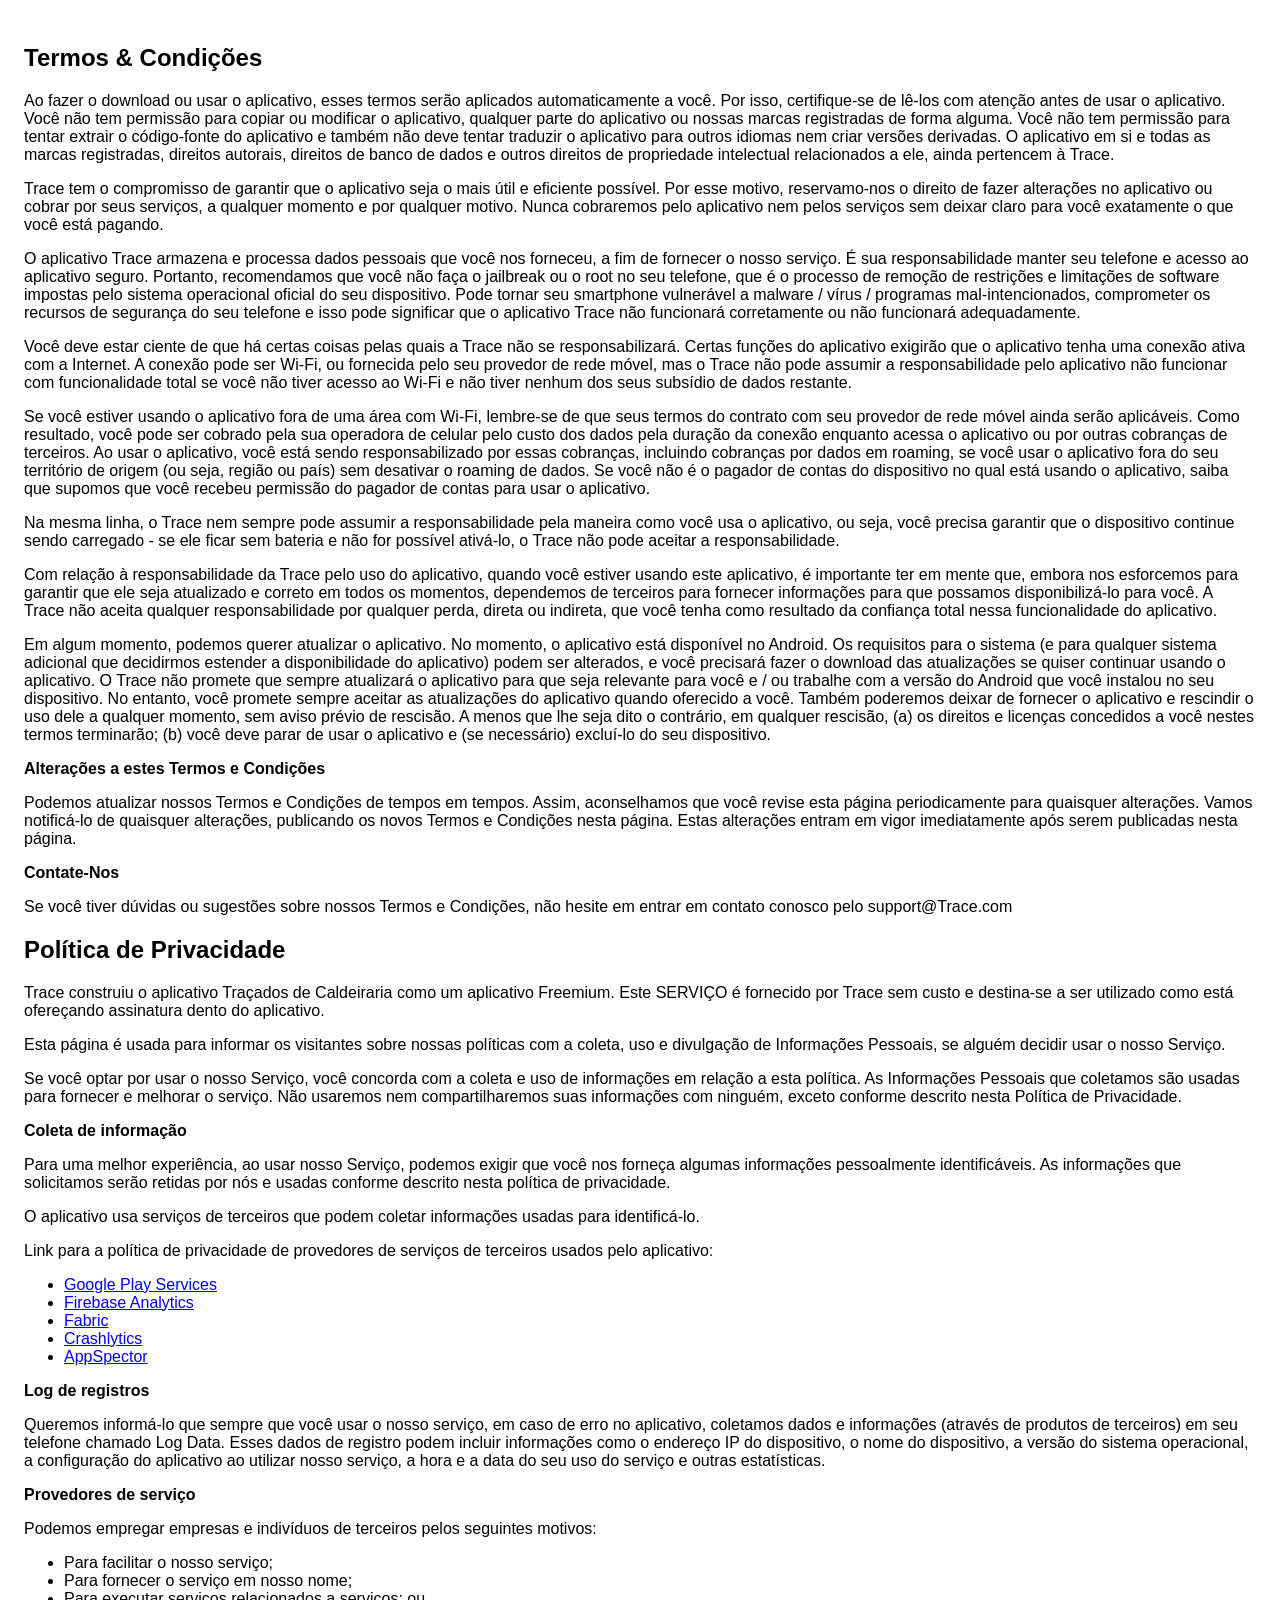
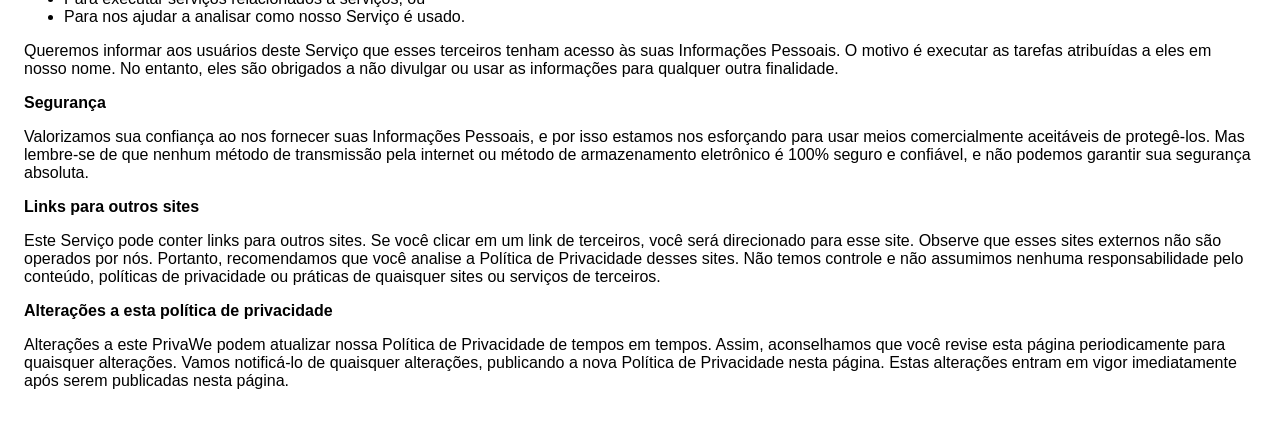
<file: policies/pt_BR/privacy_policy.html>
<!DOCTYPE html>
<html>

<head>
  <meta charset='utf-8'>
  <meta name='viewport' content='width=device-width'>
  <title>Política de Privacidade</title>
  <style>
    body {
      font-family: 'Helvetica Neue', Helvetica, Arial, sans-serif;
      padding: 1em;
    }
  </style>
</head>

<body>
  <h2>Termos &amp; Condições</h2>
  <p>Ao fazer o download ou usar o aplicativo, esses termos serão aplicados automaticamente a você. Por isso,
    certifique-se de lê-los com atenção antes de usar o aplicativo. Você não tem permissão para copiar ou modificar o
    aplicativo, qualquer parte do aplicativo ou nossas marcas registradas de forma alguma. Você não tem permissão para
    tentar extrair o código-fonte do aplicativo e também não deve tentar traduzir o aplicativo para outros idiomas nem
    criar versões derivadas. O aplicativo em si e todas as marcas registradas, direitos autorais, direitos de banco de
    dados e outros direitos de propriedade intelectual relacionados a ele, ainda pertencem à Trace.</p>
  <p>Trace tem o compromisso de garantir que o aplicativo seja o mais útil e eficiente possível. Por esse
    motivo, reservamo-nos o direito de fazer alterações no aplicativo ou cobrar por seus serviços, a qualquer momento e
    por qualquer motivo. Nunca cobraremos pelo aplicativo nem pelos serviços sem deixar claro para você exatamente o
    que você está pagando.</p>
  <p>O aplicativo Trace armazena e processa dados pessoais que você nos forneceu, a fim de fornecer o nosso
    serviço. É sua responsabilidade manter seu telefone e acesso ao aplicativo seguro. Portanto, recomendamos que você
    não faça o jailbreak ou o root no seu telefone, que é o processo de remoção de restrições e limitações de software
    impostas pelo sistema operacional oficial do seu dispositivo. Pode tornar seu smartphone vulnerável a malware /
    vírus / programas mal-intencionados, comprometer os recursos de segurança do seu telefone e isso pode significar
    que o aplicativo Trace não funcionará corretamente ou não funcionará adequadamente.</p>
  <p>Você deve estar ciente de que há certas coisas pelas quais a Trace não se responsabilizará. Certas funções do
    aplicativo exigirão que o aplicativo tenha uma conexão ativa com a Internet. A conexão pode ser Wi-Fi, ou fornecida
    pelo seu provedor de rede móvel, mas o Trace não pode assumir a responsabilidade pelo aplicativo não funcionar
    com funcionalidade total se você não tiver acesso ao Wi-Fi e não tiver nenhum dos seus subsídio de dados restante.
  </p>
  <p>Se você estiver usando o aplicativo fora de uma área com Wi-Fi, lembre-se de que seus termos do contrato com seu
    provedor de rede móvel ainda serão aplicáveis. Como resultado, você pode ser cobrado pela sua operadora de celular
    pelo custo dos dados pela duração da conexão enquanto acessa o aplicativo ou por outras cobranças de terceiros. Ao
    usar o aplicativo, você está sendo responsabilizado por essas cobranças, incluindo cobranças por dados em roaming,
    se você usar o aplicativo fora do seu território de origem (ou seja, região ou país) sem desativar o roaming de
    dados. Se você não é o pagador de contas do dispositivo no qual está usando o aplicativo, saiba que supomos que
    você recebeu permissão do pagador de contas para usar o aplicativo.</p>
  <p>Na mesma linha, o Trace nem sempre pode assumir a responsabilidade pela maneira como você usa o aplicativo,
    ou seja, você precisa garantir que o dispositivo continue sendo carregado - se ele ficar sem bateria e não for
    possível ativá-lo, o Trace não pode aceitar a responsabilidade.</p>
  <p>Com relação à responsabilidade da Trace pelo uso do aplicativo, quando você estiver usando
    este aplicativo, é importante ter em mente que, embora nos esforcemos para garantir que ele seja atualizado e
    correto em todos os momentos, dependemos de terceiros para fornecer informações para que possamos disponibilizá-lo
    para você. A Trace não aceita qualquer responsabilidade por qualquer perda, direta ou indireta, que você tenha
    como resultado da confiança total nessa funcionalidade do aplicativo.</p>
  <p>Em algum momento, podemos querer atualizar o aplicativo. No momento, o aplicativo está disponível no Android. Os
    requisitos para o sistema (e para qualquer sistema adicional que decidirmos estender a disponibilidade do
    aplicativo) podem ser alterados, e você precisará fazer o download das atualizações se quiser continuar usando o
    aplicativo. O Trace não promete que sempre atualizará o aplicativo para que seja relevante para você e / ou
    trabalhe com a versão do Android que você instalou no seu dispositivo. No entanto, você promete sempre aceitar as
    atualizações do aplicativo quando oferecido a você. Também poderemos deixar de fornecer o aplicativo e rescindir o
    uso dele a qualquer momento, sem aviso prévio de rescisão. A menos que lhe seja dito o contrário, em qualquer
    rescisão, (a) os direitos e licenças concedidos a você nestes termos terminarão; (b) você deve parar de usar o
    aplicativo e (se necessário) excluí-lo do seu dispositivo.
  </p>
  <p><strong>Alterações a estes Termos e Condições</strong></p>
  <p>Podemos atualizar nossos Termos e Condições de tempos em tempos. Assim, aconselhamos que você revise esta página
    periodicamente para quaisquer alterações. Vamos notificá-lo de quaisquer alterações, publicando os novos Termos e
    Condições nesta página. Estas alterações entram em vigor imediatamente após serem publicadas nesta página.
  </p>
  <p><strong>Contate-Nos</strong></p>
  <p>Se você tiver dúvidas ou sugestões sobre nossos Termos e Condições, não hesite em entrar em contato conosco pelo
    support@Trace.com
  </p>
  <h2>Política de Privacidade</h2>
  <p>Trace construiu o aplicativo Traçados de Caldeiraria como um aplicativo Freemium. Este SERVIÇO é fornecido
    por Trace sem custo e destina-se a ser utilizado como está ofereçando assinatura dento do aplicativo.
  </p>
  <p>Esta página é usada para informar os visitantes sobre nossas políticas com a coleta, uso e divulgação de
    Informações Pessoais, se alguém decidir usar o nosso Serviço.
  </p>
  <p>Se você optar por usar o nosso Serviço, você concorda com a coleta e uso de informações em relação a esta
    política. As Informações Pessoais que coletamos são usadas para fornecer e melhorar o serviço. Não usaremos
    nem compartilharemos suas informações com ninguém, exceto conforme descrito nesta Política de Privacidade.
  </p>
  <p><strong>Coleta de informação</strong></p>
  <p>Para uma melhor experiência, ao usar nosso Serviço, podemos exigir que você nos forneça algumas informações
    pessoalmente identificáveis. As informações que solicitamos serão retidas por nós e usadas conforme descrito nesta
    política de privacidade.
  </p>
  <p>O aplicativo usa serviços de terceiros que podem coletar informações usadas para identificá-lo.</p>
  <div>
    <p>Link para a política de privacidade de provedores de serviços de terceiros usados pelo aplicativo:</p>
    <ul>
      <li>
        <a href="https://www.google.com/policies/privacy/" target="_blank">Google Play Services</a>
      </li>
      <!---->
      <li>
        <a href="https://firebase.google.com/policies/analytics" target="_blank">Firebase Analytics</a>
      </li>
      <!---->
      <li>
        <a href="https://fabric.io/privacy" target="_blank">Fabric</a>
      </li>
      <li>
        <a href="http://try.crashlytics.com/terms/privacy-policy.pdf" target="_blank">Crashlytics</a>
      </li>
      <li>
        <a href="https://appspector.com/privacy-policy" target="_blank">AppSpector</a>
      </li>
      <!---->
      <!---->
    </ul>
  </div>
  <p><strong>Log de registros</strong></p>
  <p>Queremos informá-lo que sempre que você usar o nosso serviço, em caso de erro no aplicativo, coletamos dados e
    informações (através de produtos de terceiros) em seu telefone chamado Log Data. Esses dados de registro podem
    incluir informações como o endereço IP do dispositivo, o nome do dispositivo, a versão do sistema operacional, a
    configuração do aplicativo ao utilizar nosso serviço, a hora e a data do seu uso do serviço e outras estatísticas.
  </p>
  <p><strong>Provedores de serviço</strong></p>
  <p>Podemos empregar empresas e indivíduos de terceiros pelos seguintes motivos:</p>
  <ul>
    <li>Para facilitar o nosso serviço;</li>
    <li>Para fornecer o serviço em nosso nome;</li>
    <li>Para executar serviços relacionados a serviços; ou</li>
    <li>Para nos ajudar a analisar como nosso Serviço é usado.</li>
  </ul>
  <p> Queremos informar aos usuários deste Serviço que esses terceiros tenham acesso às suas Informações Pessoais. O
    motivo é executar as tarefas atribuídas a eles em nosso nome. No entanto, eles são obrigados a não divulgar ou usar
    as informações para qualquer outra finalidade.
  </p>
  <p><strong>Segurança</strong></p>
  <p>Valorizamos sua confiança ao nos fornecer suas Informações Pessoais, e por isso estamos nos esforçando para usar
    meios comercialmente aceitáveis de protegê-los. Mas lembre-se de que nenhum método de transmissão pela internet ou
    método de armazenamento eletrônico é 100% seguro e confiável, e não podemos garantir sua segurança absoluta.
  </p>
  <p><strong>Links para outros sites</strong></p>
  <p>Este Serviço pode conter links para outros sites. Se você clicar em um link de terceiros, você será direcionado
    para esse site. Observe que esses sites externos não são operados por nós. Portanto, recomendamos que você analise
    a Política de Privacidade desses sites. Não temos controle e não assumimos nenhuma responsabilidade pelo conteúdo,
    políticas de privacidade ou práticas de quaisquer sites ou serviços de terceiros.
  </p>
  <p><strong>Alterações a esta política de privacidade</strong></p>
  <p>Alterações a este PrivaWe podem atualizar nossa Política de Privacidade de tempos em tempos. Assim, aconselhamos
    que você revise esta página periodicamente para quaisquer alterações. Vamos notificá-lo de quaisquer alterações,
    publicando a nova Política de Privacidade nesta página. Estas alterações entram em vigor imediatamente após serem
    publicadas nesta página.
  </p>
</body>

</html>
</file>
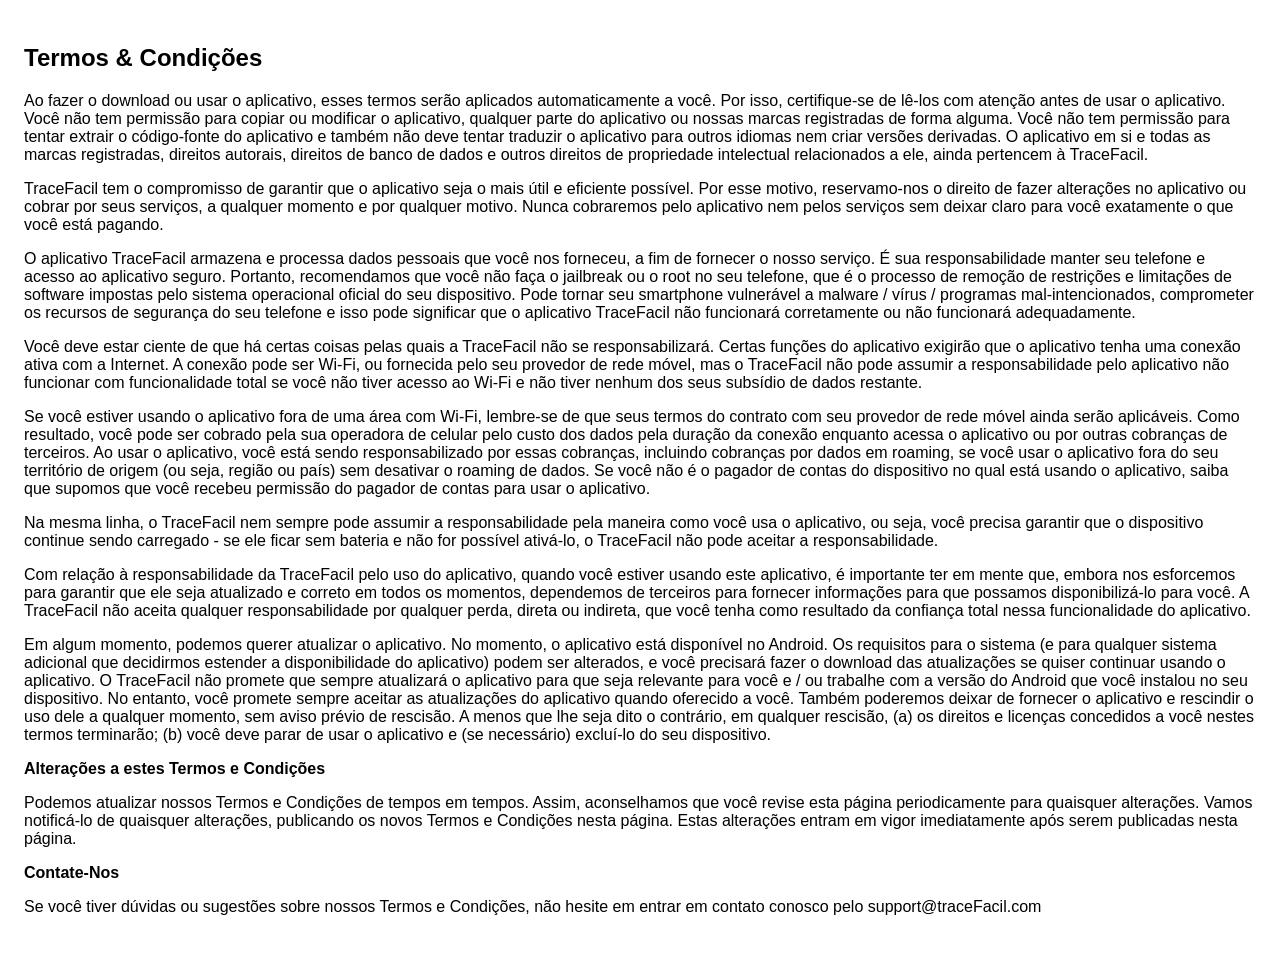
<file: policies/pt_BR/terms_and_conditions.html>
<!DOCTYPE html>
<html>

<head>
  <meta charset='utf-8'>
  <meta name='viewport' content='width=device-width'>
  <title>Termos &amp; Condições</title>
  <style>
    body {
      font-family: 'Helvetica Neue', Helvetica, Arial, sans-serif;
      padding: 1em;
    }
  </style>
</head>

<body>
  <h2>Termos &amp; Condições</h2>
  <p>Ao fazer o download ou usar o aplicativo, esses termos serão aplicados automaticamente a você. Por isso,
    certifique-se de lê-los com atenção antes de usar o aplicativo. Você não tem permissão para copiar ou modificar o
    aplicativo, qualquer parte do aplicativo ou nossas marcas registradas de forma alguma. Você não tem permissão para
    tentar extrair o código-fonte do aplicativo e também não deve tentar traduzir o aplicativo para outros idiomas nem
    criar versões derivadas. O aplicativo em si e todas as marcas registradas, direitos autorais, direitos de banco de
    dados e outros direitos de propriedade intelectual relacionados a ele, ainda pertencem à TraceFacil.</p>
  <p>TraceFacil tem o compromisso de garantir que o aplicativo seja o mais útil e eficiente possível. Por esse
    motivo, reservamo-nos o direito de fazer alterações no aplicativo ou cobrar por seus serviços, a qualquer momento e
    por qualquer motivo. Nunca cobraremos pelo aplicativo nem pelos serviços sem deixar claro para você exatamente o
    que você está pagando.</p>
  <p>O aplicativo TraceFacil armazena e processa dados pessoais que você nos forneceu, a fim de fornecer o nosso
    serviço. É sua responsabilidade manter seu telefone e acesso ao aplicativo seguro. Portanto, recomendamos que você
    não faça o jailbreak ou o root no seu telefone, que é o processo de remoção de restrições e limitações de software
    impostas pelo sistema operacional oficial do seu dispositivo. Pode tornar seu smartphone vulnerável a malware /
    vírus / programas mal-intencionados, comprometer os recursos de segurança do seu telefone e isso pode significar
    que o aplicativo TraceFacil não funcionará corretamente ou não funcionará adequadamente.</p>
  <p>Você deve estar ciente de que há certas coisas pelas quais a TraceFacil não se responsabilizará. Certas funções do
    aplicativo exigirão que o aplicativo tenha uma conexão ativa com a Internet. A conexão pode ser Wi-Fi, ou fornecida
    pelo seu provedor de rede móvel, mas o TraceFacil não pode assumir a responsabilidade pelo aplicativo não funcionar
    com funcionalidade total se você não tiver acesso ao Wi-Fi e não tiver nenhum dos seus subsídio de dados restante.
  </p>
  <p>Se você estiver usando o aplicativo fora de uma área com Wi-Fi, lembre-se de que seus termos do contrato com seu
    provedor de rede móvel ainda serão aplicáveis. Como resultado, você pode ser cobrado pela sua operadora de celular
    pelo custo dos dados pela duração da conexão enquanto acessa o aplicativo ou por outras cobranças de terceiros. Ao
    usar o aplicativo, você está sendo responsabilizado por essas cobranças, incluindo cobranças por dados em roaming,
    se você usar o aplicativo fora do seu território de origem (ou seja, região ou país) sem desativar o roaming de
    dados. Se você não é o pagador de contas do dispositivo no qual está usando o aplicativo, saiba que supomos que
    você recebeu permissão do pagador de contas para usar o aplicativo.</p>
  <p>Na mesma linha, o TraceFacil nem sempre pode assumir a responsabilidade pela maneira como você usa o aplicativo,
    ou seja, você precisa garantir que o dispositivo continue sendo carregado - se ele ficar sem bateria e não for
    possível ativá-lo, o TraceFacil não pode aceitar a responsabilidade.</p>
  <p>Com relação à responsabilidade da TraceFacil pelo uso do aplicativo, quando você estiver usando
    este aplicativo, é importante ter em mente que, embora nos esforcemos para garantir que ele seja atualizado e
    correto em todos os momentos, dependemos de terceiros para fornecer informações para que possamos disponibilizá-lo
    para você. A TraceFacil não aceita qualquer responsabilidade por qualquer perda, direta ou indireta, que você tenha
    como resultado da confiança total nessa funcionalidade do aplicativo.</p>
  <p>Em algum momento, podemos querer atualizar o aplicativo. No momento, o aplicativo está disponível no Android. Os
    requisitos para o sistema (e para qualquer sistema adicional que decidirmos estender a disponibilidade do
    aplicativo) podem ser alterados, e você precisará fazer o download das atualizações se quiser continuar usando o
    aplicativo. O TraceFacil não promete que sempre atualizará o aplicativo para que seja relevante para você e / ou
    trabalhe com a versão do Android que você instalou no seu dispositivo. No entanto, você promete sempre aceitar as
    atualizações do aplicativo quando oferecido a você. Também poderemos deixar de fornecer o aplicativo e rescindir o
    uso dele a qualquer momento, sem aviso prévio de rescisão. A menos que lhe seja dito o contrário, em qualquer
    rescisão, (a) os direitos e licenças concedidos a você nestes termos terminarão; (b) você deve parar de usar o
    aplicativo e (se necessário) excluí-lo do seu dispositivo.
  </p>
  <p><strong>Alterações a estes Termos e Condições</strong></p>
  <p>Podemos atualizar nossos Termos e Condições de tempos em tempos. Assim, aconselhamos que você revise esta página
    periodicamente para quaisquer alterações. Vamos notificá-lo de quaisquer alterações, publicando os novos Termos e
    Condições nesta página. Estas alterações entram em vigor imediatamente após serem publicadas nesta página.
  </p>
  <p><strong>Contate-Nos</strong></p>
  <p>Se você tiver dúvidas ou sugestões sobre nossos Termos e Condições, não hesite em entrar em contato conosco pelo
    support@traceFacil.com
  </p>
</body>

</html>
</file>
<file: css/responsive.css>
@media only screen and (min-width:992px) and (max-width:1199px) {
    .welcome_text_area h2 {
        font-size: 5em
    }
    .welcome_text_area h3.price {
        font-size: 30px
    }
    .special_text {
        width: 440px
    }
    .footer_social_area a {
        height: 35px;
        width: 35px
    }
    .footer_social_area a i {
        line-height: 35px
    }
    body.boxed_version,
    body.boxed_version header {
        width: 960px;
        margin: 0 auto
    }
    body.boxed_version .is-sticky .main_header_area {
        width: 100%;
        left: 50%;
        margin-left: -480px;
    }
    .total_subscriber_text > h3 {
        font-size: 18px
    }
    .find_answer_area {
        padding: 38px 30px
    }
}

@media only screen and (min-width:768px) and (max-width:991px) {
    .mainmenu ul#nav li a {
        padding: 33px 5px;
    }
    .welcome_text_area h2 {
        font-size: 4em
    }
    .welcome_text_area p {
        font-size: 17px
    }
    .about_product_thumb {
        margin-bottom: 50px
    }
    .welcome_text_area h3.price {
        font-size: 24px
    }
    .special_text {
        padding-left: 0;
        text-align: center;
        width: 100%
    }
    .call_to_action_text {
        padding: 30px 15px
    }
    .special_area_description {
        height: 360px
    }
    body.rtl_version .special_text {
        padding-left: 30px;
        text-align: right;
        width: 450px
    }
    body.rtl_version .download_app_text {
        text-align: right;
    }
    .single_gallery_item {
        width: 50%
    }
    .call_to_action_text .like {
        left: 15px
    }
    .call_to_action_text .text {
        padding-left: 65px
    }
    .call_to_action_text > a {
        right: 15px
    }
    .call_to_action_text .text > h3 {
        font-size: 20px
    }
    body.rtl_version .call_to_action_text > a {
        left: 30px;
        right: auto;
        font-size: 14px
    }
    .total_subscriber_text {
        text-align: center
    }
    .total_subscriber_text > a {
        float: none
    }
    .find_answer_area {
        padding: 25px;
    }
    body.boxed_version {
        margin: 0 auto;
        width: 720px;
    }

    body.boxed_version header {
        width: 720px;
    }

    ul.pager li {
        margin-top: 30px;
    }
    .singl-blog-post {
        margin-bottom: 50px;
    }
    body.rtl_version .total_subscriber_text > a {
        float: none;
        margin-top: 30px;
    }
    .single-accordion h5 a {
        padding: 15px 45px 15px 15px;
    }
}

@media only screen and (min-width:320px) and (max-width:767px) {
    .main_header_area.sticky {
        display: none
    }
    .welcome_area {
        height: 900px;
    }
    .welcome_area.static_image_version {
        height: 500px;
    }
    .welcome_text_area h2 {
        font-size: 2.5em;
        margin-bottom: 15px
    }
    .welcome_text_area p {
        font-size: 16px;
    }
    .welcome_text_area h3.price {
        font-size: 18px;
        margin-top: 15px
    }
    .welcome_text_area a {
        margin-top: 5px
    }
    .default-version .welcome_area:after {
        background: transparent none repeat scroll 0 0
    }
    .welcome_text_area {
        text-align: center
    }
    .welcome_area_thumb {
        margin: 0 auto;
        padding-top: 30px;
        width: 200px
    }
    .section_heading > h2 {
        font-size: 20px
    }
    .section_heading > p {
        font-size: 15px;
    }
    .about_product_thumb > img {
        margin-bottom: 30px;
        max-width: 280px
    }
    .special_area_description {
        height: 360px
    }
    .accordions.last {
        margin-top: 50px
    }
    .special_text {
        padding-left: 0;
        text-align: center;
        width: 100%
    }
    .footer_copywrite_area {
        display: block;
        padding: 30px 0 25px
    }
    .map_area {
        height: 200px;
        width: 100%
    }
    .pager .previous > a,
    .pager .next > a {
        padding: 5px 0;
        width: 90px;
        font-size: 13px
    }
    .gallery_area .single_gallery_item {
        width: 100%
    }
    .breadcumb_area {
        height: 200px
    }
    .breadcumb_section {
        height: auto;
        margin-top: 90px
    }
    .page_title {
        display: none
    }
    .mean-container a.meanmenu-reveal span {
        background: #fff none repeat scroll 0 0
    }
    .default-version.mean-container a.meanmenu-reveal span,
    .boxed_version.mean-container a.meanmenu-reveal span,
    .rtl_version.mean-container a.meanmenu-reveal span {
        background: #2196f3 none repeat scroll 0 0
    }
    .meanmenu-reveal.meanclose {
        color: #2196f3
    }
    .default-version .meanmenu-reveal.meanclose,
    .boxed_version .meanmenu-reveal.meanclose,
    .rtl_version .meanmenu-reveal.meanclose {
        color: #2196f3
    }
    .mean-container .mean-nav ul li a.mean-expand {
        height: auto;
        padding: 5px 0
    }
    .key_features_img {
        margin-top: 50px
    }
    body.rtl_version .welcome_text_area {
        margin-top: 30px
    }
    body.rtl_version .logo_area {
        float: left!important;
    }
    body.rtl_version .special_text {
        padding-left: 0;
        text-align: center;
        width: 100%
    }
    body.rtl_version .key_features_img {
        margin-bottom: 50px;
        margin-top: 0
    }
    body.rtl_version .download_app_text {
        float: none!important;
        text-align: center;
        width: 100%
    }
    body.rtl_version .single_benifits:hover > i {
        color: #fff
    }
    .single_slide .container {
        padding: 0
    }
    .welcome_text_area a.paypal {
        padding: 10px 15px 7px
    }
    .single_gallery_item {
        width: 100%
    }
    .testimonial_author_thumb {
        border: 3px solid #ddd;
        position: relative
    }
    .testimonial_area .testimonial_text {
        padding-left: 0
    }
    .testimonial_text > p {
        margin: 40px 0 0;
        font-size: 1em;
    }
    .rtl_version .testimonial_text {
        text-align: right
    }
    body.rtl_version .call_to_action_text .like {
        left: 50%;
        right: 0;
        top: 0
    }
    body.rtl_version .call_to_action_text > a {
        left: 0;
        right: 50%
    }
    .feature_icon {
        display: none
    }
    .about_product_discription {
        margin-top: 0
    }
    .video_area_text h2 {
        font-size: 30px
    }
    .big_thumb {
        margin-top: 30px;
        width: 200px;
    }
    .about_us_text_area {
        padding-top: 0
    }
    .app_screenshots .owl-next {
        right: 0
    }
    .app_screenshots .owl-prev {
        left: 0
    }
    .total_subscriber_text {
        text-align: center
    }
    .total_subscriber_text > a {
        float: none
    }
    .find_answer_area {
        margin-top: 30px;
        padding: 30px
    }
    body.rtl_version .find_answer_area {
        margin-top: 0px;
        margin-bottom: 30px;
    }
    .timeline_text_content > p {
        font-size: 13px
    }
    .timeline_text_content > h3 {
        font-size: 18px
    }
    .single_timeline_block .timeline_text_content {
        width: calc(50% - 40px)
    }
    .single_timeline_block.even-item .timeline_text_content:before {
        left: calc(100% + 39px)
    }
    .single_timeline_block.odd-item .timeline_text_content:before {
        right: calc(100% + 39px)
    }
    .timeline_text_content {
        padding: 10px
    }
    .mobile_menu_on .main_header_area {
        display: block;
        left: 0;
        position: fixed;
        top: 0;
        width: 100%;
        z-index: 99999999
    }
    .wel_text .table {
        margin-top: 40px;
        position: relative
    }
    .video_area_text.section_padding_200 {
        padding: 100px 0
    }
    .single_slide {
        height: 400px;
    }
    .color_picker_area {
        top: 30%;
    }
    .about_us_text {
        margin-bottom: 30px;
    }
    body.boxed_version {
        margin: 0 auto;
        width: 320px;
    }
    body.boxed_version header {
        width: 320px;
    }
    body.rtl_version .total_subscriber_text > h3 {
        margin-bottom: 30px;
        margin-left: 0;
        margin-top: 0;
    }
    body.rtl_version .total_subscriber_text > a {
        float: none;
    }
    .about_image {
        margin-bottom: 30px;
    }
    ul.pager li {
        margin-top: 30px;
    }
    .singl-blog-post {
        margin-bottom: 50px;
    }
    .main_header_area {
        height: 70px;
    }
    .mean-container .mean-nav {
        top: 70px;
    }
    .logo_area {
        padding: 18px 0;
    }
    .mean-container a.meanmenu-reveal {
        padding: 24px 20px;
    }
    .mean-container .mean-nav ul li a {
        font-size: 14px;
        padding: 5px 5%;
    }
    .mean-container .mean-nav ul li li a {
        font-size: 85%;
        padding: 5px 10%;
    }
    .mean-container .mean-nav ul li a.mean-expand {
        font-size: 18px !important;
        height: 31px;
        padding: 0;
    }
    .timeline_text_content > h4 {
        font-size: 14px;
    }
    .download_app_text > a {
        margin-top: 15px;
    }
    .section_padding_150 {
        padding: 75px 0;
    }
    .section_padding_100 {
        padding: 50px 0;
    }
    .section_padding_100_0 {
        padding: 50px 0 0 0;
    }
    .section_padding_0_100 {
        padding: 0 0 50px 0;
    }
    .section_padding_60 {
        padding: 30px 0;
    }
    .section_padding_200 {
        padding: 100px 0;
    }
    .section_padding_100_50 {
        padding-top: 50px;
        padding-bottom: 0;
    }
    .section_padding_100_70 {
        padding-top: 50px;
        padding-bottom: 20px;
    }
    .header_signup_in_btn {
        padding: 0 100px 0 0;
    }
    .about_us_text_area h3 {
        font-size: 1.5em;
    }
    .newsletter-form-area input {
        width: 280px;
    }
    .header_signup_in_btn {
        padding: 23px 60px 0 0;
    }
}

@media only screen and (min-width:480px) and (max-width:575px) {
    .container {
        width: 450px;
    }
    .small_thumb {
        width: 150px;
    }
    .welcome_text_area h2 {
        font-size: 2.5em;
    }
    body.boxed_version {
        margin: 0 auto;
        width: 450px;
    }
    body.boxed_version header {
        width: 450px;
    }
}

@media only screen and (min-width:576px) and (max-width:767px) {
    .welcome_text_area h2 {
        font-size: 3em;
    }
    .about_us_text_area h3 {
        font-size: 24px;
    }
    body.boxed_version {
        margin: 0 auto;
        width: 540px;
    }
    body.boxed_version header {
        width: 540px;
    }
    .about_image {
        margin-bottom: 0;
    }
    .small_thumb {
        width: 170px;
    }
    .about_us_text_area {
        margin-top: 50px;
        padding-top: 0;
    }
}
</file>
<file: css/skin.css>
/* Purple Skin Color CSS */

.purple .single_latest_post h6:hover,
.purple .download_app_text > a,
.purple .footer_bottom a,
.purple .single_price_plan .price,
.purple .footer_social_area a,
.purple .section_heading > h3 > span,
.purple.default-version .mainmenu ul#nav li:hover a,
.purple.boxed_version .mainmenu ul#nav li:hover a,
.purple.rtl_version .mainmenu ul#nav li:hover a .sticky .mainmenu ul#nav li.active a,
.purple .sticky .mainmenu ul#nav li:hover a,
.purple .sticky .mainmenu ul#nav li a:hover,
.purple .sticky .mainmenu ul#nav li.current_page_item a,
.purple.default-version .mainmenu ul#nav li a:hover,
.purple.default-version .mainmenu ul#nav li.current_page_item a,
.purple.boxed_version .mainmenu ul#nav li a:hover,
.purple.boxed_version .mainmenu ul#nav li.current_page_item a,
.purple .mainmenu ul#nav > li ul.sub-menu li a:hover,
.purple .welcome_text_area h3.price,
.purple .welcome_text_area a:hover,
.purple .welcome_text_area a:focus,
.purple .welcome_slider .welcome_slides .owl-nav .owl-prev:hover,
.purple .welcome_slider .welcome_slides .owl-nav .owl-next:hover,
.purple .single_benifits.active .icon_box,
.purple .single_benifits.active h3,
.purple .about_us_text_area > a:hover,
.purple .total_subscriber_text > h3 span.counter,
.purple .single_work_step > i,
.purple .single_price_plan .button > a,
.purple .single_advisor_details_info > h5,
.purple .advisor_social_link > a,
.purple .testimonial_text > p:before,
.purple .testimonial_text > p:after,
.purple .single_latest_news_text_area .news_title h4,
.purple .single_latest_news_area:hover .single_latest_news_text_area .news_title h4,
.purple .single_latest_news_area .author > i,
.purple .single_latest_news_area .date > i,
.purple .learn_more_button > a:hover,
.purple .learn_more_button > a:focus,
.purple .footer_menu a:hover,
.purple .single_footer_area a:hover,
.purple .footer_bottom p i,
.purple .breadcrumb li > a,
.purple .breadcrumb li > a:hover,
.purple .page_title > h3,
.purple .singl-blog-top-bg-area p,
.purple .singl-blog-top-bg-area p a,
.purple .singl-blog-title h4,
.purple .singl-blog-status-bar span i,
.purple .blog-share button.like i,
.purple .social-links a:hover,
.purple .search_post > h5,
.purple .event_location > h5,
.purple .latest_post > h5,
.purple .catagory_section > h5,
.purple .tag_section > h5,
.purple .achive_section > h5,
.purple .achive_section ul li > a:hover,
.purple .catagory_section ul li > a:hover,
.purple .latest_post .single_latest_post > a > h5,
.purple .latest_post .single_latest_post > a > h5:hover,
.purple .find_answer_area > a {
    color: #673AB7;
}

.purple #scrollUp,
.purple .header_signup_in_btn a,
.purple .welcome_text_area a,
.purple .single_about_part .feature_icon,
.purple .single_about_part .feature_icon:before,
.purple .single_about_part .feature_icon:after,
.purple .about_us_text_area > a,
.purple .total_subscriber_text > a:hover,
.purple .single_price_plan .button > a,
.purple .single_price_plan .button > a:hover,
.purple .single_price_plan .button > a:focus,
.purple .advisor_social_link > a:hover,
.purple .app_screenshots .owl-prev:hover,
.purple .app_screenshots .owl-next:hover,
.purple .testimonial_area .owl-dot.active,
.purple .newsletter-form-area button,
.purple .single-accordion h5 a,
.purple .find_answer_area,
.purple .single_timeline_block .timeline_icon,
.purple .timeline_text_content:hover:after,
.purple .download_app_area,
.purple .learn_more_button > a,
.purple .footer_social_area a:hover,
.purple .blog-tag button,
.purple .social-links li > a,
.purple .single_gallery_item:before,
.purple .single_gallery_item:after,
.purple .sg_hover_effects:before,
.purple .sg_hover_effects:after,
.purple .contact_input_area button:hover,
.purple .tag_section ul > li > a:hover,
.purple .onepage_single_demo > a:hover,
.purple .single_about_part:hover {
    background-color: #673AB7;
}

.purple .app_screenshots .owl-item.center .single_screenshot,
.purple .app_screenshots .owl-prev:hover,
.purple .app_screenshots .owl-next:hover,
.purple .learn_more_button > a,
.purple .learn_more_button > a:hover,
.purple .learn_more_button > a:focus,
.purple .footer_social_area a:hover,
.purple .singl-blog-status-bar,
.purple .social-links li > a,
.purple .social-links a:hover,
.purple .contact_input_area .form-group input:focus,
.purple .contact_input_area .form-group textarea:focus,
.purple .contact_input_area button:hover,
.purple .mainmenu ul#nav > li > ul.sub-menu,
.purple .welcome_slider .welcome_slides .owl-nav .owl-prev:hover,
.purple .welcome_slider .welcome_slides .owl-nav .owl-next:hover {
    border-color: #673AB7;
}

.purple .welcome_style_one {
    background-color: rgba(103, 58, 183, 0.1);
}

.purple .welcome_style_two {
    background-color: rgba(103, 58, 183, 0.2);
}

.purple .welcome_style_three {
    background-color: rgba(103, 58, 183, 0.15);
}

.purple .welcome_style_four {
    background-color: rgba(103, 58, 183, 0.12);
}

.purple .about_us_text_area > a:hover,
.purple .welcome_text_area a:hover,
.purple .welcome_text_area a:focus {
    background-color: #fff;
}

.purple .welcome_slider .welcome_slides .owl-nav .owl-prev:hover,
.purple .welcome_slider .welcome_slides .owl-nav .owl-next:hover,
.purple .footer_social_area a:hover,
.purple .advisor_social_link > a:hover,
.purple .single_price_plan .button > a,
.purple .single_price_plan .button > a:hover,
.purple .single_price_plan .button > a:focus {
    color: #fff;
}

.purple .welcome_slider .welcome_slides .owl-nav .owl-prev:hover,
.purple .welcome_slider .welcome_slides .owl-nav .owl-next:hover,
.purple .timeline_text_content:hover,
.purple .single_about_part:hover {
    background-color: #673AB7 !important;
}

.purple .video_area:before {
    background: #673AB7;
}

.purple .single-accordion h5 a.collapsed {
    background-color: #fff;
}


/* green Skin Color CSS */

.green .single_latest_post h6:hover,
.green .download_app_text > a,
.green .footer_bottom a,
.green .single_price_plan .price,
.green .footer_social_area a,
.green .section_heading > h3 > span,
.green.default-version .mainmenu ul#nav li:hover a,
.green.boxed_version .mainmenu ul#nav li:hover a,
.green.rtl_version .mainmenu ul#nav li:hover a .sticky .mainmenu ul#nav li.active a,
.green .sticky .mainmenu ul#nav li:hover a,
.green .sticky .mainmenu ul#nav li a:hover,
.green .sticky .mainmenu ul#nav li.current_page_item a,
.green.default-version .mainmenu ul#nav li a:hover,
.green.default-version .mainmenu ul#nav li.current_page_item a,
.green.boxed_version .mainmenu ul#nav li a:hover,
.green.boxed_version .mainmenu ul#nav li.current_page_item a,
.green .mainmenu ul#nav > li ul.sub-menu li a:hover,
.green .welcome_text_area h3.price,
.green .welcome_text_area a:hover,
.green .welcome_text_area a:focus,
.green .welcome_slider .welcome_slides .owl-nav .owl-prev:hover,
.green .welcome_slider .welcome_slides .owl-nav .owl-next:hover,
.green .single_benifits.active .icon_box,
.green .single_benifits.active h3,
.green .about_us_text_area > a:hover,
.green .total_subscriber_text > h3 span.counter,
.green .single_work_step > i,
.green .single_price_plan .button > a,
.green .single_advisor_details_info > h5,
.green .advisor_social_link > a,
.green .testimonial_text > p:before,
.green .testimonial_text > p:after,
.green .single_latest_news_text_area .news_title h4,
.green .single_latest_news_area:hover .single_latest_news_text_area .news_title h4,
.green .single_latest_news_area .author > i,
.green .single_latest_news_area .date > i,
.green .learn_more_button > a:hover,
.green .learn_more_button > a:focus,
.green .footer_menu a:hover,
.green .single_footer_area a:hover,
.green .footer_bottom p i,
.green .breadcrumb li > a,
.green .breadcrumb li > a:hover,
.green .page_title > h3,
.green .singl-blog-top-bg-area p,
.green .singl-blog-top-bg-area p a,
.green .singl-blog-title h4,
.green .singl-blog-status-bar span i,
.green .blog-share button.like i,
.green .social-links a:hover,
.green .search_post > h5,
.green .event_location > h5,
.green .latest_post > h5,
.green .catagory_section > h5,
.green .tag_section > h5,
.green .achive_section > h5,
.green .achive_section ul li > a:hover,
.green .catagory_section ul li > a:hover,
.green .latest_post .single_latest_post > a > h5,
.green .latest_post .single_latest_post > a > h5:hover,
.green .find_answer_area > a {
    color: #4CAF50;
}

.green #scrollUp,
.green .header_signup_in_btn a,
.green .welcome_text_area a,
.green .single_about_part .feature_icon,
.green .single_about_part .feature_icon:before,
.green .single_about_part .feature_icon:after,
.green .about_us_text_area > a,
.green .total_subscriber_text > a:hover,
.green .single_price_plan .button > a,
.green .single_price_plan .button > a:hover,
.green .single_price_plan .button > a:focus,
.green .advisor_social_link > a:hover,
.green .app_screenshots .owl-prev:hover,
.green .app_screenshots .owl-next:hover,
.green .testimonial_area .owl-dot.active,
.green .newsletter-form-area button,
.green .single-accordion h5 a,
.green .find_answer_area,
.green .single_timeline_block .timeline_icon,
.green .timeline_text_content:hover:after,
.green .download_app_area,
.green .learn_more_button > a,
.green .footer_social_area a:hover,
.green .blog-tag button,
.green .social-links li > a,
.green .single_gallery_item:before,
.green .single_gallery_item:after,
.green .sg_hover_effects:before,
.green .sg_hover_effects:after,
.green .contact_input_area button:hover,
.green .tag_section ul > li > a:hover,
.green .onepage_single_demo > a:hover,
.green .single_about_part:hover {
    background-color: #4CAF50;
}

.green .app_screenshots .owl-item.center .single_screenshot,
.green .app_screenshots .owl-prev:hover,
.green .app_screenshots .owl-next:hover,
.green .learn_more_button > a,
.green .learn_more_button > a:hover,
.green .learn_more_button > a:focus,
.green .footer_social_area a:hover,
.green .singl-blog-status-bar,
.green .social-links li > a,
.green .social-links a:hover,
.green .contact_input_area .form-group input:focus,
.green .contact_input_area .form-group textarea:focus,
.green .contact_input_area button:hover,
.green .mainmenu ul#nav > li > ul.sub-menu,
.green .welcome_slider .welcome_slides .owl-nav .owl-prev:hover,
.green .welcome_slider .welcome_slides .owl-nav .owl-next:hover {
    border-color: #4CAF50;
}

.green .welcome_style_one {
    background-color: rgba(76, 175, 80, 0.1);
}

.green .welcome_style_two {
    background-color: rgba(76, 175, 80, 0.2);
}

.green .welcome_style_three {
    background-color: rgba(76, 175, 80, 0.15);
}

.green .welcome_style_four {
    background-color: rgba(76, 175, 80, 0.12);
}

.green .about_us_text_area > a:hover,
.green .welcome_text_area a:hover,
.green .welcome_text_area a:focus {
    background-color: #fff;
}

.green .welcome_slider .welcome_slides .owl-nav .owl-prev:hover,
.green .welcome_slider .welcome_slides .owl-nav .owl-next:hover,
.green .footer_social_area a:hover,
.green .advisor_social_link > a:hover,
.green .single_price_plan .button > a,
.green .single_price_plan .button > a:hover,
.green .single_price_plan .button > a:focus {
    color: #fff;
}

.green .welcome_slider .welcome_slides .owl-nav .owl-prev:hover,
.green .welcome_slider .welcome_slides .owl-nav .owl-next:hover,
.green .timeline_text_content:hover,
.green .single_about_part:hover {
    background-color: #4CAF50 !important;
}

.green .video_area:before {
    background: #4CAF50;
}

.green .single-accordion h5 a.collapsed {
    background-color: #fff;
}


/* orange Skin Color CSS */

.orange .single_latest_post h6:hover,
.orange .download_app_text > a,
.orange .footer_bottom a,
.orange .single_price_plan .price,
.orange .footer_social_area a,
.orange .section_heading > h3 > span,
.orange.default-version .mainmenu ul#nav li:hover a,
.orange.boxed_version .mainmenu ul#nav li:hover a,
.orange.rtl_version .mainmenu ul#nav li:hover a .sticky .mainmenu ul#nav li.active a,
.orange .sticky .mainmenu ul#nav li:hover a,
.orange .sticky .mainmenu ul#nav li a:hover,
.orange .sticky .mainmenu ul#nav li.current_page_item a,
.orange.default-version .mainmenu ul#nav li a:hover,
.orange.default-version .mainmenu ul#nav li.current_page_item a,
.orange.boxed_version .mainmenu ul#nav li a:hover,
.orange.boxed_version .mainmenu ul#nav li.current_page_item a,
.orange .mainmenu ul#nav > li ul.sub-menu li a:hover,
.orange .welcome_text_area h3.price,
.orange .welcome_text_area a:hover,
.orange .welcome_text_area a:focus,
.orange .welcome_slider .welcome_slides .owl-nav .owl-prev:hover,
.orange .welcome_slider .welcome_slides .owl-nav .owl-next:hover,
.orange .single_benifits.active .icon_box,
.orange .single_benifits.active h3,
.orange .about_us_text_area > a:hover,
.orange .total_subscriber_text > h3 span.counter,
.orange .single_work_step > i,
.orange .single_price_plan .button > a,
.orange .single_advisor_details_info > h5,
.orange .advisor_social_link > a,
.orange .testimonial_text > p:before,
.orange .testimonial_text > p:after,
.orange .single_latest_news_text_area .news_title h4,
.orange .single_latest_news_area:hover .single_latest_news_text_area .news_title h4,
.orange .single_latest_news_area .author > i,
.orange .single_latest_news_area .date > i,
.orange .learn_more_button > a:hover,
.orange .learn_more_button > a:focus,
.orange .footer_menu a:hover,
.orange .single_footer_area a:hover,
.orange .footer_bottom p i,
.orange .breadcrumb li > a,
.orange .breadcrumb li > a:hover,
.orange .page_title > h3,
.orange .singl-blog-top-bg-area p,
.orange .singl-blog-top-bg-area p a,
.orange .singl-blog-title h4,
.orange .singl-blog-status-bar span i,
.orange .blog-share button.like i,
.orange .social-links a:hover,
.orange .search_post > h5,
.orange .event_location > h5,
.orange .latest_post > h5,
.orange .catagory_section > h5,
.orange .tag_section > h5,
.orange .achive_section > h5,
.orange .achive_section ul li > a:hover,
.orange .catagory_section ul li > a:hover,
.orange .latest_post .single_latest_post > a > h5,
.orange .latest_post .single_latest_post > a > h5:hover,
.orange .find_answer_area > a {
    color: #FF9800;
}

.orange #scrollUp,
.orange .header_signup_in_btn a,
.orange .welcome_text_area a,
.orange .single_about_part .feature_icon,
.orange .single_about_part .feature_icon:before,
.orange .single_about_part .feature_icon:after,
.orange .about_us_text_area > a,
.orange .total_subscriber_text > a:hover,
.orange .single_price_plan .button > a,
.orange .single_price_plan .button > a:hover,
.orange .single_price_plan .button > a:focus,
.orange .advisor_social_link > a:hover,
.orange .app_screenshots .owl-prev:hover,
.orange .app_screenshots .owl-next:hover,
.orange .testimonial_area .owl-dot.active,
.orange .newsletter-form-area button,
.orange .single-accordion h5 a,
.orange .find_answer_area,
.orange .single_timeline_block .timeline_icon,
.orange .timeline_text_content:hover:after,
.orange .download_app_area,
.orange .learn_more_button > a,
.orange .footer_social_area a:hover,
.orange .blog-tag button,
.orange .social-links li > a,
.orange .single_gallery_item:before,
.orange .single_gallery_item:after,
.orange .sg_hover_effects:before,
.orange .sg_hover_effects:after,
.orange .contact_input_area button:hover,
.orange .tag_section ul > li > a:hover,
.orange .onepage_single_demo > a:hover,
.orange .single_about_part:hover {
    background-color: #FF9800;
}

.orange .app_screenshots .owl-item.center .single_screenshot,
.orange .app_screenshots .owl-prev:hover,
.orange .app_screenshots .owl-next:hover,
.orange .learn_more_button > a,
.orange .learn_more_button > a:hover,
.orange .learn_more_button > a:focus,
.orange .footer_social_area a:hover,
.orange .singl-blog-status-bar,
.orange .social-links li > a,
.orange .social-links a:hover,
.orange .contact_input_area .form-group input:focus,
.orange .contact_input_area .form-group textarea:focus,
.orange .contact_input_area button:hover,
.orange .mainmenu ul#nav > li > ul.sub-menu,
.orange .welcome_slider .welcome_slides .owl-nav .owl-prev:hover,
.orange .welcome_slider .welcome_slides .owl-nav .owl-next:hover {
    border-color: #FF9800;
}

.orange .welcome_style_one {
    background-color: rgba(255, 152, 0, 0.1)
}

.orange .welcome_style_two {
    background-color: rgba(255, 152, 0, 0.2)
}

.orange .welcome_style_three {
    background-color: rgba(255, 152, 0, 0.15)
}

.orange .welcome_style_four {
    background-color: rgba(255, 152, 0, 0.12)
}

.orange .about_us_text_area > a:hover,
.orange .welcome_text_area a:hover,
.orange .welcome_text_area a:focus {
    background-color: #fff;
}

.orange .welcome_slider .welcome_slides .owl-nav .owl-prev:hover,
.orange .welcome_slider .welcome_slides .owl-nav .owl-next:hover,
.orange .footer_social_area a:hover,
.orange .advisor_social_link > a:hover,
.orange .single_price_plan .button > a,
.orange .single_price_plan .button > a:hover,
.orange .single_price_plan .button > a:focus {
    color: #fff;
}

.orange .welcome_slider .welcome_slides .owl-nav .owl-prev:hover,
.orange .welcome_slider .welcome_slides .owl-nav .owl-next:hover,
.orange .timeline_text_content:hover,
.orange .single_about_part:hover {
    background-color: #FF9800 !important;
}

.orange .video_area:before {
    background: #FF9800;
}

.orange .single-accordion h5 a.collapsed {
    background-color: #fff;
}


/* yellow Skin Color CSS */

.yellow .single_latest_post h6:hover,
.yellow .download_app_text > a,
.yellow .footer_bottom a,
.yellow .single_price_plan .price,
.yellow .footer_social_area a,
.yellow .section_heading > h3 > span,
.yellow.default-version .mainmenu ul#nav li:hover a,
.yellow.boxed_version .mainmenu ul#nav li:hover a,
.yellow.rtl_version .mainmenu ul#nav li:hover a .sticky .mainmenu ul#nav li.active a,
.yellow .sticky .mainmenu ul#nav li:hover a,
.yellow .sticky .mainmenu ul#nav li a:hover,
.yellow .sticky .mainmenu ul#nav li.current_page_item a,
.yellow.default-version .mainmenu ul#nav li a:hover,
.yellow.default-version .mainmenu ul#nav li.current_page_item a,
.yellow.boxed_version .mainmenu ul#nav li a:hover,
.yellow.boxed_version .mainmenu ul#nav li.current_page_item a,
.yellow .mainmenu ul#nav > li ul.sub-menu li a:hover,
.yellow .welcome_text_area h3.price,
.yellow .welcome_text_area a:hover,
.yellow .welcome_text_area a:focus,
.yellow .welcome_slider .welcome_slides .owl-nav .owl-prev:hover,
.yellow .welcome_slider .welcome_slides .owl-nav .owl-next:hover,
.yellow .single_benifits.active .icon_box,
.yellow .single_benifits.active h3,
.yellow .about_us_text_area > a:hover,
.yellow .total_subscriber_text > h3 span.counter,
.yellow .single_work_step > i,
.yellow .single_price_plan .button > a,
.yellow .single_advisor_details_info > h5,
.yellow .advisor_social_link > a,
.yellow .testimonial_text > p:before,
.yellow .testimonial_text > p:after,
.yellow .single_latest_news_text_area .news_title h4,
.yellow .single_latest_news_area:hover .single_latest_news_text_area .news_title h4,
.yellow .single_latest_news_area .author > i,
.yellow .single_latest_news_area .date > i,
.yellow .learn_more_button > a:hover,
.yellow .learn_more_button > a:focus,
.yellow .footer_menu a:hover,
.yellow .single_footer_area a:hover,
.yellow .footer_bottom p i,
.yellow .breadcrumb li > a,
.yellow .breadcrumb li > a:hover,
.yellow .page_title > h3,
.yellow .singl-blog-top-bg-area p,
.yellow .singl-blog-top-bg-area p a,
.yellow .singl-blog-title h4,
.yellow .singl-blog-status-bar span i,
.yellow .blog-share button.like i,
.yellow .social-links a:hover,
.yellow .search_post > h5,
.yellow .event_location > h5,
.yellow .latest_post > h5,
.yellow .catagory_section > h5,
.yellow .tag_section > h5,
.yellow .achive_section > h5,
.yellow .achive_section ul li > a:hover,
.yellow .catagory_section ul li > a:hover,
.yellow .latest_post .single_latest_post > a > h5,
.yellow .latest_post .single_latest_post > a > h5:hover,
.yellow .find_answer_area > a {
    color: #FFEB3B;
}

.yellow #scrollUp,
.yellow .header_signup_in_btn a,
.yellow .welcome_text_area a,
.yellow .single_about_part .feature_icon,
.yellow .single_about_part .feature_icon:before,
.yellow .single_about_part .feature_icon:after,
.yellow .about_us_text_area > a,
.yellow .total_subscriber_text > a:hover,
.yellow .single_price_plan .button > a,
.yellow .single_price_plan .button > a:hover,
.yellow .single_price_plan .button > a:focus,
.yellow .advisor_social_link > a:hover,
.yellow .app_screenshots .owl-prev:hover,
.yellow .app_screenshots .owl-next:hover,
.yellow .testimonial_area .owl-dot.active,
.yellow .newsletter-form-area button,
.yellow .single-accordion h5 a,
.yellow .find_answer_area,
.yellow .single_timeline_block .timeline_icon,
.yellow .timeline_text_content:hover:after,
.yellow .download_app_area,
.yellow .learn_more_button > a,
.yellow .footer_social_area a:hover,
.yellow .blog-tag button,
.yellow .social-links li > a,
.yellow .single_gallery_item:before,
.yellow .single_gallery_item:after,
.yellow .sg_hover_effects:before,
.yellow .sg_hover_effects:after,
.yellow .contact_input_area button:hover,
.yellow .tag_section ul > li > a:hover,
.yellow .onepage_single_demo > a:hover,
.yellow .single_about_part:hover {
    background-color: #FFEB3B;
}

.yellow .app_screenshots .owl-item.center .single_screenshot,
.yellow .app_screenshots .owl-prev:hover,
.yellow .app_screenshots .owl-next:hover,
.yellow .learn_more_button > a,
.yellow .learn_more_button > a:hover,
.yellow .learn_more_button > a:focus,
.yellow .footer_social_area a:hover,
.yellow .singl-blog-status-bar,
.yellow .social-links li > a,
.yellow .social-links a:hover,
.yellow .contact_input_area .form-group input:focus,
.yellow .contact_input_area .form-group textarea:focus,
.yellow .contact_input_area button:hover,
.yellow .mainmenu ul#nav > li > ul.sub-menu,
.yellow .welcome_slider .welcome_slides .owl-nav .owl-prev:hover,
.yellow .welcome_slider .welcome_slides .owl-nav .owl-next:hover {
    border-color: #FFEB3B;
}

.yellow .welcome_style_one {
    background-color: rgba(255, 235, 59, 0.1)
}

.yellow .welcome_style_two {
    background-color: rgba(255, 235, 59, 0.2)
}

.yellow .welcome_style_three {
    background-color: rgba(255, 235, 59, 0.15)
}

.yellow .welcome_style_four {
    background-color: rgba(255, 235, 59, 0.12)
}

.yellow .about_us_text_area > a:hover,
.yellow .welcome_text_area a:hover,
.yellow .welcome_text_area a:focus {
    background-color: #fff;
}

.yellow .welcome_slider .welcome_slides .owl-nav .owl-prev:hover,
.yellow .welcome_slider .welcome_slides .owl-nav .owl-next:hover,
.yellow .footer_social_area a:hover,
.yellow .advisor_social_link > a:hover,
.yellow .single_price_plan .button > a,
.yellow .single_price_plan .button > a:hover,
.yellow .single_price_plan .button > a:focus {
    color: #fff;
}

.yellow .welcome_slider .welcome_slides .owl-nav .owl-prev:hover,
.yellow .welcome_slider .welcome_slides .owl-nav .owl-next:hover,
.yellow .timeline_text_content:hover,
.yellow .single_about_part:hover {
    background-color: #FFEB3B !important;
}

.yellow .video_area:before {
    background: #FFEB3B;
}

.yellow .single-accordion h5 a.collapsed {
    background-color: #fff;
}


/* deep-orange Skin Color CSS */

.deep-orange .single_latest_post h6:hover,
.deep-orange .download_app_text > a,
.deep-orange .footer_bottom a,
.deep-orange .single_price_plan .price,
.deep-orange .footer_social_area a,
.deep-orange .section_heading > h3 > span,
.deep-orange.default-version .mainmenu ul#nav li:hover a,
.deep-orange.boxed_version .mainmenu ul#nav li:hover a,
.deep-orange.rtl_version .mainmenu ul#nav li:hover a .sticky .mainmenu ul#nav li.active a,
.deep-orange .sticky .mainmenu ul#nav li:hover a,
.deep-orange .sticky .mainmenu ul#nav li a:hover,
.deep-orange .sticky .mainmenu ul#nav li.current_page_item a,
.deep-orange.default-version .mainmenu ul#nav li a:hover,
.deep-orange.default-version .mainmenu ul#nav li.current_page_item a,
.deep-orange.boxed_version .mainmenu ul#nav li a:hover,
.deep-orange.boxed_version .mainmenu ul#nav li.current_page_item a,
.deep-orange .mainmenu ul#nav > li ul.sub-menu li a:hover,
.deep-orange .welcome_text_area h3.price,
.deep-orange .welcome_text_area a:hover,
.deep-orange .welcome_text_area a:focus,
.deep-orange .welcome_slider .welcome_slides .owl-nav .owl-prev:hover,
.deep-orange .welcome_slider .welcome_slides .owl-nav .owl-next:hover,
.deep-orange .single_benifits.active .icon_box,
.deep-orange .single_benifits.active h3,
.deep-orange .about_us_text_area > a:hover,
.deep-orange .total_subscriber_text > h3 span.counter,
.deep-orange .single_work_step > i,
.deep-orange .single_price_plan .button > a,
.deep-orange .single_advisor_details_info > h5,
.deep-orange .advisor_social_link > a,
.deep-orange .testimonial_text > p:before,
.deep-orange .testimonial_text > p:after,
.deep-orange .single_latest_news_text_area .news_title h4,
.deep-orange .single_latest_news_area:hover .single_latest_news_text_area .news_title h4,
.deep-orange .single_latest_news_area .author > i,
.deep-orange .single_latest_news_area .date > i,
.deep-orange .learn_more_button > a:hover,
.deep-orange .learn_more_button > a:focus,
.deep-orange .footer_menu a:hover,
.deep-orange .single_footer_area a:hover,
.deep-orange .footer_bottom p i,
.deep-orange .breadcrumb li > a,
.deep-orange .breadcrumb li > a:hover,
.deep-orange .page_title > h3,
.deep-orange .singl-blog-top-bg-area p,
.deep-orange .singl-blog-top-bg-area p a,
.deep-orange .singl-blog-title h4,
.deep-orange .singl-blog-status-bar span i,
.deep-orange .blog-share button.like i,
.deep-orange .social-links a:hover,
.deep-orange .search_post > h5,
.deep-orange .event_location > h5,
.deep-orange .latest_post > h5,
.deep-orange .catagory_section > h5,
.deep-orange .tag_section > h5,
.deep-orange .achive_section > h5,
.deep-orange .achive_section ul li > a:hover,
.deep-orange .catagory_section ul li > a:hover,
.deep-orange .latest_post .single_latest_post > a > h5,
.deep-orange .latest_post .single_latest_post > a > h5:hover,
.deep-orange .find_answer_area > a {
    color: #FF5722;
}

.deep-orange #scrollUp,
.deep-orange .header_signup_in_btn a,
.deep-orange .welcome_text_area a,
.deep-orange .single_about_part .feature_icon,
.deep-orange .single_about_part .feature_icon:before,
.deep-orange .single_about_part .feature_icon:after,
.deep-orange .about_us_text_area > a,
.deep-orange .total_subscriber_text > a:hover,
.deep-orange .single_price_plan .button > a,
.deep-orange .single_price_plan .button > a:hover,
.deep-orange .single_price_plan .button > a:focus,
.deep-orange .advisor_social_link > a:hover,
.deep-orange .app_screenshots .owl-prev:hover,
.deep-orange .app_screenshots .owl-next:hover,
.deep-orange .testimonial_area .owl-dot.active,
.deep-orange .newsletter-form-area button,
.deep-orange .single-accordion h5 a,
.deep-orange .find_answer_area,
.deep-orange .single_timeline_block .timeline_icon,
.deep-orange .timeline_text_content:hover:after,
.deep-orange .download_app_area,
.deep-orange .learn_more_button > a,
.deep-orange .footer_social_area a:hover,
.deep-orange .blog-tag button,
.deep-orange .social-links li > a,
.deep-orange .single_gallery_item:before,
.deep-orange .single_gallery_item:after,
.deep-orange .sg_hover_effects:before,
.deep-orange .sg_hover_effects:after,
.deep-orange .contact_input_area button:hover,
.deep-orange .tag_section ul > li > a:hover,
.deep-orange .onepage_single_demo > a:hover,
.deep-orange .single_about_part:hover {
    background-color: #FF5722;
}

.deep-orange .app_screenshots .owl-item.center .single_screenshot,
.deep-orange .app_screenshots .owl-prev:hover,
.deep-orange .app_screenshots .owl-next:hover,
.deep-orange .learn_more_button > a,
.deep-orange .learn_more_button > a:hover,
.deep-orange .learn_more_button > a:focus,
.deep-orange .footer_social_area a:hover,
.deep-orange .singl-blog-status-bar,
.deep-orange .social-links li > a,
.deep-orange .social-links a:hover,
.deep-orange .contact_input_area .form-group input:focus,
.deep-orange .contact_input_area .form-group textarea:focus,
.deep-orange .contact_input_area button:hover,
.deep-orange .mainmenu ul#nav > li > ul.sub-menu,
.deep-orange .welcome_slider .welcome_slides .owl-nav .owl-prev:hover,
.deep-orange .welcome_slider .welcome_slides .owl-nav .owl-next:hover {
    border-color: #FF5722;
}

.deep-orange .welcome_style_one {
    background-color: rgba(255, 87, 34, 0.1)
}

.deep-orange .welcome_style_two {
    background-color: rgba(255, 87, 34, 0.2)
}

.deep-orange .welcome_style_three {
    background-color: rgba(255, 87, 34, 0.15)
}

.deep-orange .welcome_style_four {
    background-color: rgba(255, 87, 34, 0.12)
}

.deep-orange .about_us_text_area > a:hover,
.deep-orange .welcome_text_area a:hover,
.deep-orange .welcome_text_area a:focus {
    background-color: #fff;
}

.deep-orange .welcome_slider .welcome_slides .owl-nav .owl-prev:hover,
.deep-orange .welcome_slider .welcome_slides .owl-nav .owl-next:hover,
.deep-orange .footer_social_area a:hover,
.deep-orange .advisor_social_link > a:hover,
.deep-orange .single_price_plan .button > a,
.deep-orange .single_price_plan .button > a:hover,
.deep-orange .single_price_plan .button > a:focus {
    color: #fff;
}

.deep-orange .welcome_slider .welcome_slides .owl-nav .owl-prev:hover,
.deep-orange .welcome_slider .welcome_slides .owl-nav .owl-next:hover,
.deep-orange .timeline_text_content:hover,
.deep-orange .single_about_part:hover {
    background-color: #FF5722 !important;
}

.deep-orange .video_area:before {
    background: #FF5722;
}

.deep-orange .single-accordion h5 a.collapsed {
    background-color: #fff;
}


/* red Skin Color CSS */

.red .single_latest_post h6:hover,
.red .download_app_text > a,
.red .footer_bottom a,
.red .single_price_plan .price,
.red .footer_social_area a,
.red .section_heading > h3 > span,
.red.default-version .mainmenu ul#nav li:hover a,
.red.boxed_version .mainmenu ul#nav li:hover a,
.red.rtl_version .mainmenu ul#nav li:hover a .sticky .mainmenu ul#nav li.active a,
.red .sticky .mainmenu ul#nav li:hover a,
.red .sticky .mainmenu ul#nav li a:hover,
.red .sticky .mainmenu ul#nav li.current_page_item a,
.red.default-version .mainmenu ul#nav li a:hover,
.red.default-version .mainmenu ul#nav li.current_page_item a,
.red.boxed_version .mainmenu ul#nav li a:hover,
.red.boxed_version .mainmenu ul#nav li.current_page_item a,
.red .mainmenu ul#nav > li ul.sub-menu li a:hover,
.red .welcome_text_area h3.price,
.red .welcome_text_area a:hover,
.red .welcome_text_area a:focus,
.red .welcome_slider .welcome_slides .owl-nav .owl-prev:hover,
.red .welcome_slider .welcome_slides .owl-nav .owl-next:hover,
.red .single_benifits.active .icon_box,
.red .single_benifits.active h3,
.red .about_us_text_area > a:hover,
.red .total_subscriber_text > h3 span.counter,
.red .single_work_step > i,
.red .single_price_plan .button > a,
.red .single_advisor_details_info > h5,
.red .advisor_social_link > a,
.red .testimonial_text > p:before,
.red .testimonial_text > p:after,
.red .single_latest_news_text_area .news_title h4,
.red .single_latest_news_area:hover .single_latest_news_text_area .news_title h4,
.red .single_latest_news_area .author > i,
.red .single_latest_news_area .date > i,
.red .learn_more_button > a:hover,
.red .learn_more_button > a:focus,
.red .footer_menu a:hover,
.red .single_footer_area a:hover,
.red .footer_bottom p i,
.red .breadcrumb li > a,
.red .breadcrumb li > a:hover,
.red .page_title > h3,
.red .singl-blog-top-bg-area p,
.red .singl-blog-top-bg-area p a,
.red .singl-blog-title h4,
.red .singl-blog-status-bar span i,
.red .blog-share button.like i,
.red .social-links a:hover,
.red .search_post > h5,
.red .event_location > h5,
.red .latest_post > h5,
.red .catagory_section > h5,
.red .tag_section > h5,
.red .achive_section > h5,
.red .achive_section ul li > a:hover,
.red .catagory_section ul li > a:hover,
.red .latest_post .single_latest_post > a > h5,
.red .latest_post .single_latest_post > a > h5:hover,
.red .find_answer_area > a {
    color: #F44336;
}

.red #scrollUp,
.red .header_signup_in_btn a,
.red .welcome_text_area a,
.red .single_about_part .feature_icon,
.red .single_about_part .feature_icon:before,
.red .single_about_part .feature_icon:after,
.red .about_us_text_area > a,
.red .total_subscriber_text > a:hover,
.red .single_price_plan .button > a,
.red .single_price_plan .button > a:hover,
.red .single_price_plan .button > a:focus,
.red .advisor_social_link > a:hover,
.red .app_screenshots .owl-prev:hover,
.red .app_screenshots .owl-next:hover,
.red .testimonial_area .owl-dot.active,
.red .newsletter-form-area button,
.red .single-accordion h5 a,
.red .find_answer_area,
.red .single_timeline_block .timeline_icon,
.red .timeline_text_content:hover:after,
.red .download_app_area,
.red .learn_more_button > a,
.red .footer_social_area a:hover,
.red .blog-tag button,
.red .social-links li > a,
.red .single_gallery_item:before,
.red .single_gallery_item:after,
.red .sg_hover_effects:before,
.red .sg_hover_effects:after,
.red .contact_input_area button:hover,
.red .tag_section ul > li > a:hover,
.red .onepage_single_demo > a:hover,
.red .single_about_part:hover {
    background-color: #F44336;
}

.red .app_screenshots .owl-item.center .single_screenshot,
.red .app_screenshots .owl-prev:hover,
.red .app_screenshots .owl-next:hover,
.red .learn_more_button > a,
.red .learn_more_button > a:hover,
.red .learn_more_button > a:focus,
.red .footer_social_area a:hover,
.red .singl-blog-status-bar,
.red .social-links li > a,
.red .social-links a:hover,
.red .contact_input_area .form-group input:focus,
.red .contact_input_area .form-group textarea:focus,
.red .contact_input_area button:hover,
.red .mainmenu ul#nav > li > ul.sub-menu,
.red .welcome_slider .welcome_slides .owl-nav .owl-prev:hover,
.red .welcome_slider .welcome_slides .owl-nav .owl-next:hover {
    border-color: #F44336;
}

.red .welcome_style_one {
    background-color: rgba(244, 67, 54, 0.1)
}

.red .welcome_style_two {
    background-color: rgba(244, 67, 54, 0.2)
}

.red .welcome_style_three {
    background-color: rgba(244, 67, 54, 0.15)
}

.red .welcome_style_four {
    background-color: rgba(244, 67, 54, 0.12)
}

.red .about_us_text_area > a:hover,
.red .welcome_text_area a:hover,
.red .welcome_text_area a:focus {
    background-color: #fff;
}

.red .welcome_slider .welcome_slides .owl-nav .owl-prev:hover,
.red .welcome_slider .welcome_slides .owl-nav .owl-next:hover,
.red .footer_social_area a:hover,
.red .advisor_social_link > a:hover,
.red .single_price_plan .button > a,
.red .single_price_plan .button > a:hover,
.red .single_price_plan .button > a:focus {
    color: #fff;
}

.red .welcome_slider .welcome_slides .owl-nav .owl-prev:hover,
.red .welcome_slider .welcome_slides .owl-nav .owl-next:hover,
.red .timeline_text_content:hover,
.red .single_about_part:hover {
    background-color: #F44336 !important;
}

.red .video_area:before {
    background: #F44336;
}

.red .single-accordion h5 a.collapsed {
    background-color: #fff;
}


/* cyan Skin Color CSS */

.cyan .single_latest_post h6:hover,
.cyan .download_app_text > a,
.cyan .footer_bottom a,
.cyan .single_price_plan .price,
.cyan .footer_social_area a,
.cyan .section_heading > h3 > span,
.cyan.default-version .mainmenu ul#nav li:hover a,
.cyan.boxed_version .mainmenu ul#nav li:hover a,
.cyan.rtl_version .mainmenu ul#nav li:hover a .sticky .mainmenu ul#nav li.active a,
.cyan .sticky .mainmenu ul#nav li:hover a,
.cyan .sticky .mainmenu ul#nav li a:hover,
.cyan .sticky .mainmenu ul#nav li.current_page_item a,
.cyan.default-version .mainmenu ul#nav li a:hover,
.cyan.default-version .mainmenu ul#nav li.current_page_item a,
.cyan.boxed_version .mainmenu ul#nav li a:hover,
.cyan.boxed_version .mainmenu ul#nav li.current_page_item a,
.cyan .mainmenu ul#nav > li ul.sub-menu li a:hover,
.cyan .welcome_text_area h3.price,
.cyan .welcome_text_area a:hover,
.cyan .welcome_text_area a:focus,
.cyan .welcome_slider .welcome_slides .owl-nav .owl-prev:hover,
.cyan .welcome_slider .welcome_slides .owl-nav .owl-next:hover,
.cyan .single_benifits.active .icon_box,
.cyan .single_benifits.active h3,
.cyan .about_us_text_area > a:hover,
.cyan .total_subscriber_text > h3 span.counter,
.cyan .single_work_step > i,
.cyan .single_price_plan .button > a,
.cyan .single_advisor_details_info > h5,
.cyan .advisor_social_link > a,
.cyan .testimonial_text > p:before,
.cyan .testimonial_text > p:after,
.cyan .single_latest_news_text_area .news_title h4,
.cyan .single_latest_news_area:hover .single_latest_news_text_area .news_title h4,
.cyan .single_latest_news_area .author > i,
.cyan .single_latest_news_area .date > i,
.cyan .learn_more_button > a:hover,
.cyan .learn_more_button > a:focus,
.cyan .footer_menu a:hover,
.cyan .single_footer_area a:hover,
.cyan .footer_bottom p i,
.cyan .breadcrumb li > a,
.cyan .breadcrumb li > a:hover,
.cyan .page_title > h3,
.cyan .singl-blog-top-bg-area p,
.cyan .singl-blog-top-bg-area p a,
.cyan .singl-blog-title h4,
.cyan .singl-blog-status-bar span i,
.cyan .blog-share button.like i,
.cyan .social-links a:hover,
.cyan .search_post > h5,
.cyan .event_location > h5,
.cyan .latest_post > h5,
.cyan .catagory_section > h5,
.cyan .tag_section > h5,
.cyan .achive_section > h5,
.cyan .achive_section ul li > a:hover,
.cyan .catagory_section ul li > a:hover,
.cyan .latest_post .single_latest_post > a > h5,
.cyan .latest_post .single_latest_post > a > h5:hover,
.cyan .find_answer_area > a {
    color: #00BCD4;
}

.cyan #scrollUp,
.cyan .header_signup_in_btn a,
.cyan .welcome_text_area a,
.cyan .single_about_part .feature_icon,
.cyan .single_about_part .feature_icon:before,
.cyan .single_about_part .feature_icon:after,
.cyan .about_us_text_area > a,
.cyan .total_subscriber_text > a:hover,
.cyan .single_price_plan .button > a,
.cyan .single_price_plan .button > a:hover,
.cyan .single_price_plan .button > a:focus,
.cyan .advisor_social_link > a:hover,
.cyan .app_screenshots .owl-prev:hover,
.cyan .app_screenshots .owl-next:hover,
.cyan .testimonial_area .owl-dot.active,
.cyan .newsletter-form-area button,
.cyan .single-accordion h5 a,
.cyan .find_answer_area,
.cyan .single_timeline_block .timeline_icon,
.cyan .timeline_text_content:hover:after,
.cyan .download_app_area,
.cyan .learn_more_button > a,
.cyan .footer_social_area a:hover,
.cyan .blog-tag button,
.cyan .social-links li > a,
.cyan .single_gallery_item:before,
.cyan .single_gallery_item:after,
.cyan .sg_hover_effects:before,
.cyan .sg_hover_effects:after,
.cyan .contact_input_area button:hover,
.cyan .tag_section ul > li > a:hover,
.cyan .onepage_single_demo > a:hover,
.cyan .single_about_part:hover {
    background-color: #00BCD4;
}

.cyan .app_screenshots .owl-item.center .single_screenshot,
.cyan .app_screenshots .owl-prev:hover,
.cyan .app_screenshots .owl-next:hover,
.cyan .learn_more_button > a,
.cyan .learn_more_button > a:hover,
.cyan .learn_more_button > a:focus,
.cyan .footer_social_area a:hover,
.cyan .singl-blog-status-bar,
.cyan .social-links li > a,
.cyan .social-links a:hover,
.cyan .contact_input_area .form-group input:focus,
.cyan .contact_input_area .form-group textarea:focus,
.cyan .contact_input_area button:hover,
.cyan .mainmenu ul#nav > li > ul.sub-menu,
.cyan .welcome_slider .welcome_slides .owl-nav .owl-prev:hover,
.cyan .welcome_slider .welcome_slides .owl-nav .owl-next:hover {
    border-color: #00BCD4;
}

.cyan .welcome_style_one {
    background-color: rgba(0, 188, 212, 0.1)
}

.cyan .welcome_style_two {
    background-color: rgba(0, 188, 212, 0.2)
}

.cyan .welcome_style_three {
    background-color: rgba(0, 188, 212, 0.15)
}

.cyan .welcome_style_four {
    background-color: rgba(0, 188, 212, 0.12)
}

.cyan .about_us_text_area > a:hover,
.cyan .welcome_text_area a:hover,
.cyan .welcome_text_area a:focus {
    background-color: #fff;
}

.cyan .welcome_slider .welcome_slides .owl-nav .owl-prev:hover,
.cyan .welcome_slider .welcome_slides .owl-nav .owl-next:hover,
.cyan .footer_social_area a:hover,
.cyan .advisor_social_link > a:hover,
.cyan .single_price_plan .button > a,
.cyan .single_price_plan .button > a:hover,
.cyan .single_price_plan .button > a:focus {
    color: #fff;
}

.cyan .welcome_slider .welcome_slides .owl-nav .owl-prev:hover,
.cyan .welcome_slider .welcome_slides .owl-nav .owl-next:hover,
.cyan .timeline_text_content:hover,
.cyan .single_about_part:hover {
    background-color: #00BCD4 !important;
}

.cyan .video_area:before {
    background: #00BCD4;
}

.cyan .single-accordion h5 a.collapsed {
    background-color: #fff;
}


/* teal Skin Color CSS */

.teal .single_latest_post h6:hover,
.teal .single_price_plan .price,
.teal .download_app_text > a,
.teal .footer_bottom a,
.teal .footer_social_area a,
.teal .section_heading > h3 > span,
.teal.default-version .mainmenu ul#nav li:hover a,
.teal.boxed_version .mainmenu ul#nav li:hover a,
.teal.rtl_version .mainmenu ul#nav li:hover a .sticky .mainmenu ul#nav li.active a,
.teal .sticky .mainmenu ul#nav li:hover a,
.teal .sticky .mainmenu ul#nav li a:hover,
.teal .sticky .mainmenu ul#nav li.current_page_item a,
.teal.default-version .mainmenu ul#nav li a:hover,
.teal.default-version .mainmenu ul#nav li.current_page_item a,
.teal.boxed_version .mainmenu ul#nav li a:hover,
.teal.boxed_version .mainmenu ul#nav li.current_page_item a,
.teal .mainmenu ul#nav > li ul.sub-menu li a:hover,
.teal .welcome_text_area h3.price,
.teal .welcome_text_area a:hover,
.teal .welcome_text_area a:focus,
.teal .welcome_slider .welcome_slides .owl-nav .owl-prev:hover,
.teal .welcome_slider .welcome_slides .owl-nav .owl-next:hover,
.teal .single_benifits.active .icon_box,
.teal .single_benifits.active h3,
.teal .about_us_text_area > a:hover,
.teal .total_subscriber_text > h3 span.counter,
.teal .single_work_step > i,
.teal .single_price_plan .button > a,
.teal .single_advisor_details_info > h5,
.teal .advisor_social_link > a,
.teal .testimonial_text > p:before,
.teal .testimonial_text > p:after,
.teal .single_latest_news_text_area .news_title h4,
.teal .single_latest_news_area:hover .single_latest_news_text_area .news_title h4,
.teal .single_latest_news_area .author > i,
.teal .single_latest_news_area .date > i,
.teal .learn_more_button > a:hover,
.teal .learn_more_button > a:focus,
.teal .footer_menu a:hover,
.teal .single_footer_area a:hover,
.teal .footer_bottom p i,
.teal .breadcrumb li > a,
.teal .breadcrumb li > a:hover,
.teal .page_title > h3,
.teal .singl-blog-top-bg-area p,
.teal .singl-blog-top-bg-area p a,
.teal .singl-blog-title h4,
.teal .singl-blog-status-bar span i,
.teal .blog-share button.like i,
.teal .social-links a:hover,
.teal .search_post > h5,
.teal .event_location > h5,
.teal .latest_post > h5,
.teal .catagory_section > h5,
.teal .tag_section > h5,
.teal .achive_section > h5,
.teal .achive_section ul li > a:hover,
.teal .catagory_section ul li > a:hover,
.teal .latest_post .single_latest_post > a > h5,
.teal .latest_post .single_latest_post > a > h5:hover,
.teal .find_answer_area > a {
    color: #009688;
}

.teal #scrollUp,
.teal .header_signup_in_btn a,
.teal .welcome_text_area a,
.teal .single_about_part .feature_icon,
.teal .single_about_part .feature_icon:before,
.teal .single_about_part .feature_icon:after,
.teal .about_us_text_area > a,
.teal .total_subscriber_text > a:hover,
.teal .single_price_plan .button > a,
.teal .single_price_plan .button > a:hover,
.teal .single_price_plan .button > a:focus,
.teal .advisor_social_link > a:hover,
.teal .app_screenshots .owl-prev:hover,
.teal .app_screenshots .owl-next:hover,
.teal .testimonial_area .owl-dot.active,
.teal .newsletter-form-area button,
.teal .single-accordion h5 a,
.teal .find_answer_area,
.teal .single_timeline_block .timeline_icon,
.teal .timeline_text_content:hover:after,
.teal .download_app_area,
.teal .learn_more_button > a,
.teal .footer_social_area a:hover,
.teal .blog-tag button,
.teal .social-links li > a,
.teal .single_gallery_item:before,
.teal .single_gallery_item:after,
.teal .sg_hover_effects:before,
.teal .sg_hover_effects:after,
.teal .contact_input_area button:hover,
.teal .tag_section ul > li > a:hover,
.teal .onepage_single_demo > a:hover,
.teal .single_about_part:hover {
    background-color: #009688;
}

.teal .app_screenshots .owl-item.center .single_screenshot,
.teal .app_screenshots .owl-prev:hover,
.teal .app_screenshots .owl-next:hover,
.teal .learn_more_button > a,
.teal .learn_more_button > a:hover,
.teal .learn_more_button > a:focus,
.teal .footer_social_area a:hover,
.teal .singl-blog-status-bar,
.teal .social-links li > a,
.teal .social-links a:hover,
.teal .contact_input_area .form-group input:focus,
.teal .contact_input_area .form-group textarea:focus,
.teal .contact_input_area button:hover,
.teal .mainmenu ul#nav > li > ul.sub-menu,
.teal .welcome_slider .welcome_slides .owl-nav .owl-prev:hover,
.teal .welcome_slider .welcome_slides .owl-nav .owl-next:hover {
    border-color: #009688;
}

.teal .welcome_style_one {
    background-color: rgba(0, 150, 136, 0.1)
}

.teal .welcome_style_two {
    background-color: rgba(0, 150, 136, 0.2)
}

.teal .welcome_style_three {
    background-color: rgba(0, 150, 136, 0.15)
}

.teal .welcome_style_four {
    background-color: rgba(0, 150, 136, 0.12)
}

.teal .about_us_text_area > a:hover,
.teal .welcome_text_area a:hover,
.teal .welcome_text_area a:focus {
    background-color: #fff;
}

.teal .welcome_slider .welcome_slides .owl-nav .owl-prev:hover,
.teal .welcome_slider .welcome_slides .owl-nav .owl-next:hover,
.teal .footer_social_area a:hover,
.teal .advisor_social_link > a:hover,
.teal .single_price_plan .button > a,
.teal .single_price_plan .button > a:hover,
.teal .single_price_plan .button > a:focus {
    color: #fff;
}

.teal .welcome_slider .welcome_slides .owl-nav .owl-prev:hover,
.teal .welcome_slider .welcome_slides .owl-nav .owl-next:hover,
.teal .timeline_text_content:hover,
.teal .single_about_part:hover {
    background-color: #009688 !important;
}

.teal .video_area:before {
    background: #009688;
}

.teal .single-accordion h5 a.collapsed {
    background-color: #fff;
}


/* pink Skin Color CSS */

.pink .single_price_plan .price,
.pink .single_latest_post h6:hover,
.pink .download_app_text > a,
.pink .footer_bottom a,
.pink .footer_social_area a,
.pink .section_heading > h3 > span,
.pink.default-version .mainmenu ul#nav li:hover a,
.pink.boxed_version .mainmenu ul#nav li:hover a,
.pink.rtl_version .mainmenu ul#nav li:hover a .sticky .mainmenu ul#nav li.active a,
.pink .sticky .mainmenu ul#nav li:hover a,
.pink .sticky .mainmenu ul#nav li a:hover,
.pink .sticky .mainmenu ul#nav li.current_page_item a,
.pink.default-version .mainmenu ul#nav li a:hover,
.pink.default-version .mainmenu ul#nav li.current_page_item a,
.pink.boxed_version .mainmenu ul#nav li a:hover,
.pink.boxed_version .mainmenu ul#nav li.current_page_item a,
.pink .mainmenu ul#nav > li ul.sub-menu li a:hover,
.pink .welcome_text_area h3.price,
.pink .welcome_text_area a:hover,
.pink .welcome_text_area a:focus,
.pink .welcome_slider .welcome_slides .owl-nav .owl-prev:hover,
.pink .welcome_slider .welcome_slides .owl-nav .owl-next:hover,
.pink .single_benifits.active .icon_box,
.pink .single_benifits.active h3,
.pink .about_us_text_area > a:hover,
.pink .total_subscriber_text > h3 span.counter,
.pink .single_work_step > i,
.pink .single_price_plan .button > a,
.pink .single_advisor_details_info > h5,
.pink .advisor_social_link > a,
.pink .testimonial_text > p:before,
.pink .testimonial_text > p:after,
.pink .single_latest_news_text_area .news_title h4,
.pink .single_latest_news_area:hover .single_latest_news_text_area .news_title h4,
.pink .single_latest_news_area .author > i,
.pink .single_latest_news_area .date > i,
.pink .learn_more_button > a:hover,
.pink .learn_more_button > a:focus,
.pink .footer_menu a:hover,
.pink .single_footer_area a:hover,
.pink .footer_bottom p i,
.pink .breadcrumb li > a,
.pink .breadcrumb li > a:hover,
.pink .page_title > h3,
.pink .singl-blog-top-bg-area p,
.pink .singl-blog-top-bg-area p a,
.pink .singl-blog-title h4,
.pink .singl-blog-status-bar span i,
.pink .blog-share button.like i,
.pink .social-links a:hover,
.pink .search_post > h5,
.pink .event_location > h5,
.pink .latest_post > h5,
.pink .catagory_section > h5,
.pink .tag_section > h5,
.pink .achive_section > h5,
.pink .achive_section ul li > a:hover,
.pink .catagory_section ul li > a:hover,
.pink .latest_post .single_latest_post > a > h5,
.pink .latest_post .single_latest_post > a > h5:hover,
.pink .find_answer_area > a {
    color: #E91E63;
}

.pink #scrollUp,
.pink .header_signup_in_btn a,
.pink .welcome_text_area a,
.pink .single_about_part .feature_icon,
.pink .single_about_part .feature_icon:before,
.pink .single_about_part .feature_icon:after,
.pink .about_us_text_area > a,
.pink .total_subscriber_text > a:hover,
.pink .single_price_plan .button > a,
.pink .single_price_plan .button > a:hover,
.pink .single_price_plan .button > a:focus,
.pink .advisor_social_link > a:hover,
.pink .app_screenshots .owl-prev:hover,
.pink .app_screenshots .owl-next:hover,
.pink .testimonial_area .owl-dot.active,
.pink .newsletter-form-area button,
.pink .single-accordion h5 a,
.pink .find_answer_area,
.pink .single_timeline_block .timeline_icon,
.pink .timeline_text_content:hover:after,
.pink .download_app_area,
.pink .learn_more_button > a,
.pink .footer_social_area a:hover,
.pink .blog-tag button,
.pink .social-links li > a,
.pink .single_gallery_item:before,
.pink .single_gallery_item:after,
.pink .sg_hover_effects:before,
.pink .sg_hover_effects:after,
.pink .contact_input_area button:hover,
.pink .tag_section ul > li > a:hover,
.pink .onepage_single_demo > a:hover,
.pink .single_about_part:hover {
    background-color: #E91E63;
}

.pink .app_screenshots .owl-item.center .single_screenshot,
.pink .app_screenshots .owl-prev:hover,
.pink .app_screenshots .owl-next:hover,
.pink .learn_more_button > a,
.pink .learn_more_button > a:hover,
.pink .learn_more_button > a:focus,
.pink .footer_social_area a:hover,
.pink .singl-blog-status-bar,
.pink .social-links li > a,
.pink .social-links a:hover,
.pink .contact_input_area .form-group input:focus,
.pink .contact_input_area .form-group textarea:focus,
.pink .contact_input_area button:hover,
.pink .mainmenu ul#nav > li > ul.sub-menu,
.pink .welcome_slider .welcome_slides .owl-nav .owl-prev:hover,
.pink .welcome_slider .welcome_slides .owl-nav .owl-next:hover {
    border-color: #E91E63;
}

.pink .welcome_style_one {
    background-color: rgba(233, 30, 99, 0.1)
}

.pink .welcome_style_two {
    background-color: rgba(233, 30, 99, 0.2)
}

.pink .welcome_style_three {
    background-color: rgba(233, 30, 99, 0.15)
}

.pink .welcome_style_four {
    background-color: rgba(233, 30, 99, 0.12)
}

.pink .about_us_text_area > a:hover,
.pink .welcome_text_area a:hover,
.pink .welcome_text_area a:focus {
    background-color: #fff;
}

.pink .welcome_slider .welcome_slides .owl-nav .owl-prev:hover,
.pink .welcome_slider .welcome_slides .owl-nav .owl-next:hover,
.pink .footer_social_area a:hover,
.pink .advisor_social_link > a:hover,
.pink .single_price_plan .button > a,
.pink .single_price_plan .button > a:hover,
.pink .single_price_plan .button > a:focus {
    color: #fff;
}

.pink .welcome_slider .welcome_slides .owl-nav .owl-prev:hover,
.pink .welcome_slider .welcome_slides .owl-nav .owl-next:hover,
.pink .timeline_text_content:hover,
.pink .single_about_part:hover {
    background-color: #E91E63 !important;
}

.pink .video_area:before {
    background: #E91E63;
}

.pink .single-accordion h5 a.collapsed {
    background-color: #fff;
}
</file>
<file: style.css>
/* ************************************************************
    :: Template Name: Apland - App Landing Page
    :: Template URI: https://wrapbootstrap.com/theme/apland-app-landing-page-WB0F61H5J
    :: Template Author Name: MD NAZRUL ISLAM
    :: Template Author URI: https://wrapbootstrap.com/user/DesigningWorld
    :: Version: 3.2.0
    :: Updated: 08-21-2017
    ************************************************************ 
    *
    *
    ****************** :: Index of CSS :: ******************
    :: 01.0 Web Fonts 
    :: 02.0 Common CSS
    :: 03.0 Preloader Css
    :: 04.0 Header area css
    :: 05.0 slider area css
    :: 06.0 About Product Area CSS
    :: 07.0 More Features Area
    :: 08.0 About us area css
    :: 09.0 About App Area CSS
    :: 10.0 Call to action area css
    :: 11.0 Work Process Area CSS
    :: 12.0 Price Plan Area CSS
    :: 13.0 Our advisor area css
    :: 14.0 App screenshot area css
    :: 15.0 Testimonial area css
    :: 16.0 Newsletter Area CSS
    :: 17.0 FAQ area CSS
    :: 18.0 Timeline area css
    :: 19.0 Download App Area CSS
    :: 20.0 Blog area css
    :: 21.0 Footer area css
    :: 22.0 Bredcumb area css
    :: 23.0 Blog area css
    :: 24.0 Gallery area css
    :: 25.0 Contact us area css
    :: 26.0 Sidebar Area CSS
    :: 27.0 RTL Version CSS
    ****************************** */

    /* ------------------
    :: Import all css 
    ------------------ */

    @import 'css/bootstrap.min.css';
    @import 'css/plugins.min.css';
    @import 'css/pe-icon-7-stroke.css';
    @import 'css/font-awesome.min.css';
    /* ----------------
    :: 1.0 Web Fonts 
    --------------- */

    @import url('https://fonts.googleapis.com/css?family=Roboto:100,300,400,500,700');
    /* *************************
    :: 2.0 Common CSS
    ************************* */

    * {
        margin: 0;
        padding: 0;
    }

    body {
        font-size: 1em;
        line-height: 1.5;
        font-weight: 400;
        font-family: 'Roboto', sans-serif;
    }

    h1,
    h2,
    h3,
    h4,
    h5,
    h6 {
        font-weight: 300;
        margin-top: 0;
    }

    p {
        color: #111;
        font-weight: 300;
    }

    .floatleft {
        float: left
    }

    .floatright {
        float: right
    }

    .alignleft {
        float: left;
        margin-right: 15px;
    }

    .alignright {
        float: right;
        margin-left: 15px;
    }

    .aligncenter {
        display: block;
        margin: 0 auto 15px;
    }

    a:focus {
        outline: 0px solid;
    }

    .btn {
        box-shadow: 3px 2px 3px rgba(0, 0, 0, 0.15);
    }

    .btn:hover {
        box-shadow: 4px 4px 20px rgba(0, 0, 0, 0.15)
    }

    body.boxed_version {
        width: 1140px;
        margin: 0 auto;
        background-image: url(img/bg-pattern/symphony.png);
        background-repeat: repeat;
        background-attachment: fixed;
    }

    .fluid-version .container-fluid {
        padding-left: 5%;
        padding-right: 5%;
    }

    a,
    a:hover,
    a:focus {
        -webkit-transition: all 500ms ease 0s;
        transition: all 500ms ease 0s;
        text-decoration: none;
        outline: none;
        font-weight: 400;
    }

    ol,
    ul {
        margin: 0;
        padding: 0;
    }

    ol li,
    ul li {
        list-style: outside none none;
    }

    img {
        height: auto;
        max-width: 100%;
    }

    .table {
        display: table;
        z-index: 99;
        position: absolute;
        width: 100%;
        height: 100%;
    }

    .table_cell {
        display: table-cell;
        vertical-align: middle;
    }

    .margin_top_30 {
        margin-top: 30px;
    }

    .section_padding_150 {
        padding: 150px 0;
    }

    .section_padding_100 {
        padding: 100px 0;
    }

    .section_padding_100_0 {
        padding: 100px 0 0 0;
    }

    .section_padding_0_100 {
        padding: 0 0 100px 0;
    }

    .section_padding_60 {
        padding: 60px 0;
    }

    .section_padding_200 {
        padding: 200px 0;
    }

    .section_padding_100_50 {
        padding-top: 100px;
        padding-bottom: 50px;
    }

    .section_padding_100_70 {
        padding-top: 100px;
        padding-bottom: 70px;
    }

    .section_heading {
        margin-bottom: 50px;
        position: relative;
        z-index: 1;
        text-align: center;
    }

    .section_heading > h3 {
        color: #15151e;
        margin-top: 0;
        text-transform: capitalize;
        position: relative;
        z-index: 1;
        font-size: 2em;
    }

    .section_heading > h3 > span {
        color: #2196f3;
    }

    .section_heading > p {
        font-size: 18px;
        line-height: 1.5;
        margin: 0 auto;
        max-width: 600px;
    }

    .mt15 {
        margin-top: 15px;
    }

    .shortcode_area:nth-child(2n + 1) {
        background-color: #f7f7f7;
    }

    .box-shadow-with-bg-gray {
        box-shadow: 3px 2px 3px rgba(0, 0, 0, 0.15);
        border-radius: 4px;
        background-color: #f7f7f7 !important;
        -webkit-transition-duration: 500ms;
        transition-duration: 500ms;
    }

    .box-shadow-with-bg-gray:hover {
        box-shadow: 4px 4px 20px rgba(0, 0, 0, 0.1)
    }

    .box-shadow-with-bg-white {
        box-shadow: 3px 2px 3px rgba(0, 0, 0, 0.15);
        border-radius: 4px;
        -webkit-transition-duration: 500ms;
        transition-duration: 500ms;
        background-color: #fff !important;
    }

    .box-shadow-with-bg-white:hover {
        box-shadow: 4px 4px 20px rgba(0, 0, 0, 0.1)
    }

    .table .table {
        background-color: transparent;
    }

    .line {
        width: 100%;
        height: 2px;
        background-color: #fff;
    }

    /* *************************
    :: 3.0 Preloader Css
    ************************* */

    #preloader {
        overflow: hidden;
        height: 100%;
        left: 0;
        position: fixed;
        top: 0;
        width: 100%;
        z-index: 9999999999;
        background-color: #fff;
    }


    .apland-load {
        -webkit-animation: 2000ms linear 0s normal none infinite running apland-load;
        animation: 2000ms linear 0s normal none infinite running apland-load;
        background: transparent none repeat scroll 0 0;
        border-color: #dddddd #dddddd #2196f3;
        border-radius: 50%;
        border-style: solid;
        border-width: 3px;
        height: 50px;
        left: calc(50% - 25px);
        position: relative;
        top: calc(50% - 25px);
        width: 50px;
        z-index: 9;
    }

    @-webkit-keyframes apland-load {
        0% {
            -webkit-transform: rotate(0deg);
            transform: rotate(0deg);
        }
        100% {
            -webkit-transform: rotate(360deg);
            transform: rotate(360deg);
        }
    }

    @keyframes apland-load {
        0% {
            -webkit-transform: rotate(0deg);
            transform: rotate(0deg);
        }
        100% {
            -webkit-transform: rotate(360deg);
            transform: rotate(360deg);
        }
    }

    #scrollUp {
        background-color: #2196f3;
        border-radius: 3px;
        bottom: 30px;
        box-shadow: 0 0 12px 0 rgba(0, 0, 0, 0.2);
        color: #fff;
        font-size: 24px;
        height: 40px;
        right: 30px;
        text-align: center;
        width: 40px;
    }

    #scrollUp i {
        line-height: 40px;
    }

    /* ******************************
    :: 4.0 Header area css
    ****************************** */

    header {
        height: auto;
        position: absolute;
        width: 100%;
        z-index: 99;
        background-color: transparent;
    }

    body.boxed_version header {
        width: 1140px;
    }

    .logo_area {
        padding: 27px 0;
    }

    .main_header_area {
        height: 90px;
        width: 100%;
        position: absolute;
        top: 0;
        left: 0;
        z-index: 9;
    }

    .default-version .main_header_area,
    .rtl_version .main_header_area {
        border-bottom: 2px solid #fff;
    }

    .main_header_area.sticky {
        box-shadow: 0 0 4px 0 rgba(0, 0, 0, 0.2);
        z-index: 999 !important;
        background-color: #fff;
        width: 100%;
        position: fixed;
        -webkit-transition-duration: 500ms;
        transition-duration: 500ms;
    }

    body.boxed_version .is-sticky .main_header_area {
        width: 100%;
        left: 50%;
        margin-left: -570px;
    }

    .main_menu_area {
        position: relative;
        z-index: 1;
    }

    .mainmenu {
        display: inline-block;
        text-align: right;
    }

    .mainmenu ul#nav li {
        display: inline-block;
        position: relative;
    }

    .mainmenu ul#nav li a {
        color: #fff;
        display: block;
        font-size: 16px;
        padding: 32px 10px;
        text-transform: uppercase;
    }

    .default-version .mainmenu ul#nav li a,
    .boxed_version .mainmenu ul#nav li a,
    .rtl_version .mainmenu ul#nav li a {
        color: #111;
    }

    .default-version .mainmenu ul#nav li:hover a,
    .boxed_version .mainmenu ul#nav li:hover a,
    .rtl_version .mainmenu ul#nav li:hover a {
        color: #2196F3;
    }

    .sticky .mainmenu ul#nav li a {
        color: #111;
    }

    .mainmenu ul#nav li ul {
        text-align: left;
    }

    .sticky .mainmenu ul#nav li.active a,
    .sticky .mainmenu ul#nav li:hover a {
        color: #2196F3;
    }

    .mainmenu ul#nav li.active a,
    .mainmenu ul#nav li:hover a {
        color: rgba(255, 255, 255, 0.95);
    }

    .sticky .mainmenu ul#nav li a:hover,
    .sticky .mainmenu ul#nav li.current_page_item a,
    .default-version .mainmenu ul#nav li a:hover,
    .default-version .mainmenu ul#nav li.current_page_item a,
    .boxed_version .mainmenu ul#nav li a:hover,
    .boxed_version .mainmenu ul#nav li.current_page_item a {
        color: #2196f3;
    }

    .blog_page .main_header_area {
        background-color: #fff;
    }

    .mainmenu ul#nav > li > ul.sub-menu {
        left: 0;
        opacity: 0;
        -ms-filter: "progid:DXImageTransform.Microsoft.Alpha(Opacity=0)";
        position: absolute;
        text-align: left;
        top: 85px;
        -webkit-transition-duration: 0.5s;
        transition-duration: 0.5s;
        visibility: hidden;
        width: 250px;
        z-index: 999;
        -webkit-transform: translateY(15px);
        transform: translateY(15px);
        background-color: #fff;
        border-top: 5px solid #2196F3;
        box-shadow: 0 0 12px 0 rgba(17, 17, 17, 0.2);
    }

    .mainmenu ul#nav > li:hover > ul.sub-menu {
        opacity: 1;
        -ms-filter: "progid:DXImageTransform.Microsoft.Alpha(Opacity=100)";
        visibility: visible;
        -webkit-transform: translateY(0px);
        transform: translateY(0px);
    }

    .mainmenu ul#nav > li ul.sub-menu li {
        border-bottom: 1px solid #ddd !important;
        display: block;
        position: relative;
    }

    .mainmenu ul#nav > li ul.sub-menu li:last-child {
        border-bottom: 0px solid #fff!important;
    }

    .mainmenu ul#nav > li ul.sub-menu li a {
        display: block;
        padding: 10px 15px;
        position: relative;
        color: #000;
    }

    .mainmenu ul#nav > li ul.sub-menu li a:hover {
        color: #2196F3;
    }

    .header_signup_in_btn a {
        background-color: #2196f3;
        color: #fff;
        padding: 0.5em 1.5em;
        border-radius: 30px;
    }

    /* ******************************
    :: 5.0 slider area css
    ****************************** */

    .welcome_area {
        position: relative;
        z-index: 1;
        height: 800px;
        background-color: #f7f7f7;
        overflow: hidden;
    }

    .welcome_area.static_image_version {
        background-size: cover;
        background-position: center center;
        background-repeat: no-repeat;
    }

    .welcome_area.static_image_version:before {
        position: absolute;
        z-index: 9;
        height: 100%;
        width: 100%;
        left: 0;
        top: 0;
        content: "";
        background-color: rgba(0, 0, 0, 0.7);
    }

    .single_slide {
        position: relative;
        z-index: 9;
        height: 800px;
        background-size: cover;
        background-position: center center;
        background-repeat: no-repeat;
        width: 100%;
    }

    .single_slide:before {
        position: absolute;
        z-index: 9;
        height: 100%;
        width: 100%;
        left: 0;
        top: 0;
        content: "";
        background: rgba(17, 17, 17, 0.7);
    }

    .rtl_version .welcome_text_area {
        text-align: right;
    }

    .welcome_text_area h2 {
        color: #fff;
        font-size: 6em;
        margin-bottom: 30px;
        font-weight: 100;
    }

    .default-version .welcome_text_area h2,
    .boxed_version .welcome_text_area h2,
    .rtl_version .welcome_text_area h2 {
        color: #000000;
    }

    .default-version .welcome_text_area p,
    .boxed_version .welcome_text_area p,
    .rtl_version .welcome_text_area p {
        color: #111;
    }

    .welcome_text_area p {
        color: #fff;
        font-size: 22px;
    }

    .welcome_text_area h3.price {
        color: #2196f3;
        font-size: 36px;
        font-weight: 500;
        margin-bottom: 10px;
        margin-top: 25px;
    }

    .welcome_text_area a {
        background-color: #2196f3;
        border: medium none;
        color: #fff;
        display: inline-block;
        font-size: 20px;
        margin-bottom: 0;
        margin-right: 0;
        margin-top: 25px;
        padding: 15px 45px;
        position: relative;
        text-transform: capitalize;
        z-index: 1;
        border-radius: 30px;
    }

    .welcome_text_area a.paypal {
        padding: 15px 30px 12px;
    }

    .welcome_text_area > a > i {
        font-size: 30px;
        left: 30px;
        position: absolute;
        top: 12px;
    }

    .welcome_text_area a:hover,
    .welcome_text_area a:focus {
        color: #2196F3;
        background-color: #fff;
    }

    .welcome_area_thumb {
        text-align: center;
        position: relative;
        z-index: 1;
    }

    .default-version .welcome_area_thumb {
        text-align: center;
    }

    .welcome_slider {
        overflow: hidden;
    }

    .welcome_slider .welcome_slides .owl-nav {
        height: auto;
        left: 0;
        position: absolute;
        top: 50%;
        width: 100%;
        z-index: 1;
    }

    .welcome_slider .welcome_slides .owl-nav .owl-prev,
    .welcome_slider .welcome_slides .owl-nav .owl-next {
        border: 2px solid #fff;
        border-radius: 50%;
        color: #fff;
        cursor: pointer;
        font-weight: 400;
        height: 40px;
        position: absolute;
        text-align: center;
        top: -20px;
        -webkit-transition: all 300ms ease-in 0s;
        transition: all 300ms ease-in 0s;
        width: 40px;
        z-index: 999;
        box-shadow: 0 0 12px 0 rgba(0, 0, 0, 0.1);
    }

    .welcome_slider .welcome_slides .owl-nav .owl-prev {
        left: -45px;
    }

    .welcome_slider .welcome_slides .owl-nav .owl-next {
        right: -45px;
    }

    .welcome_slider .welcome_slides .owl-nav .owl-prev:hover,
    .welcome_slider .welcome_slides .owl-nav .owl-next:hover {
        background-color: #2196F3;
        color: #fff;
        border: 2px solid #2196F3;
    }

    .welcome_slider .welcome_slides:hover .owl-nav .owl-prev {
        left: 15px;
    }

    .welcome_slider .welcome_slides:hover .owl-nav .owl-next {
        right: 15px;
    }

    .welcome_slider .welcome_slides .owl-nav .owl-prev > i,
    .welcome_slider .welcome_slides .owl-nav .owl-next > i {
        font-size: 30px;
        font-weight: 700;
        line-height: 38px;
    }

    .welcome_style_one {
        background-color: rgba(33, 150, 243, 0.1);
        border-radius: 50%;
        height: 500px;
        position: absolute;
        right: -10%;
        top: 50%;
        width: 500px;
        z-index: -5;
    }

    .welcome_style_two {
        background-color: rgba(33, 150, 243, 0.2);
        border-radius: 50%;
        bottom: 150px;
        height: 300px;
        position: absolute;
        right: 150px;
        width: 300px;
        z-index: 5;
    }

    .welcome_style_three {
        background-color: rgba(33, 150, 243, 0.15);
        border-radius: 50%;
        bottom: 20px;
        height: 200px;
        position: absolute;
        right: 280px;
        width: 200px;
        z-index: 9;
    }

    .welcome_style_four {
        background-color: rgba(33, 150, 243, 0.12);
        border-radius: 50%;
        bottom: 385px;
        height: 100px;
        position: absolute;
        right: 350px;
        width: 100px;
        z-index: 5;
    }

    /* ***************************
    :: 6.0 About Product Area CSS
    *************************** */

    .single_about_part {
        border-radius: 3px;
        margin-bottom: 30px;
        padding: 15px 30px;
        position: relative;
        text-align: center;
        -webkit-transition-duration: 500ms;
        transition-duration: 500ms;
        z-index: 1;
        background-color: #f6f6f6;
    }

    .single_about_part:hover {
        background-color: #2196f3 !important;
        color: #fff;
    }

    .single_about_part h3 {
        -webkit-transition-duration: 500ms;
        transition-duration: 500ms;
    }

    .single_about_part > p {
        margin-bottom: 0;
        -webkit-transition-duration: 500ms;
        transition-duration: 500ms;
    }

    .single_about_part:hover p,
    .single_about_part:hover h3 {
        color: #fff;
    }

    @-webkit-keyframes sonarWave {
        from {
            opacity: 1;
            -ms-filter: "progid:DXImageTransform.Microsoft.Alpha(Opacity=100)";
        }
        to {
            -webkit-transform: scale(2);
            transform: scale(2);
            opacity: 0;
            -ms-filter: "progid:DXImageTransform.Microsoft.Alpha(Opacity=0)";
        }
    }

    @keyframes sonarWave {
        from {
            opacity: 1;
            -ms-filter: "progid:DXImageTransform.Microsoft.Alpha(Opacity=100)";
        }
        to {
            -webkit-transform: scale(2);
            transform: scale(2);
            opacity: 0;
            -ms-filter: "progid:DXImageTransform.Microsoft.Alpha(Opacity=0)";
        }
    }

    .single_about_part .feature_icon {
        border-radius: 50%;
        height: 50px;
        right: -25px;
        position: absolute;
        top: 50%;
        width: 50px;
        margin-top: -25px;
        text-align: center;
        background-color: #2196F3;
    }

    .single_about_part .feature_icon:before {
        background-color: #2196F3;
        content: "";
        height: 3px;
        left: 50%;
        margin-top: -1.5px;
        position: absolute;
        top: 50%;
        width: 120px;
        z-index: -5;
    }

    .single_about_part .feature_icon:after {
        background-color: #2196F3;
        content: "";
        height: 20px;
        left: calc(50% + 110px);
        margin-top: -10px;
        position: absolute;
        top: 50%;
        width: 20px;
        z-index: 9;
        border-radius: 50%;
        -webkit-animation: sonarWave 2s linear infinite;
        animation: sonarWave 2s linear infinite;
    }

    .single_about_part .feature_icon > i {
        color: #fff;
        display: block;
        font-size: 24px;
        line-height: 50px;
    }

    /* ***********************
    :: 7.0 More Features Area
    *********************** */

    .more_features_area {
        background-color: #f7f7f7;
    }

    .single_benifits {
        margin-bottom: 30px;
        position: relative;
        -webkit-transition-duration: 500ms;
        transition-duration: 500ms;
        z-index: 1;
        text-align: center;
    }

    .single_benifits .icon_box {
        color: #000;
        font-size: 4em;
        -webkit-transition-duration: 500ms;
        transition-duration: 500ms;
    }

    .icon_box > i {
        line-height: 50px;
    }

    .single_benifits.active .icon_box {
        color: #2196f3;
    }

    .single_benifits h3 {
        -webkit-transition-duration: 500ms;
        transition-duration: 500ms;
    }

    .single_benifits p {
        margin-bottom: 0;
        margin-top: 15px;
    }

    .single_benifits.active h3 {
        color: #2196F3;
    }

    /* ********************
    :: 8.0 about us area css
    ********************** */

    .video_area {
        position: relative;
        overflow: hidden;
        width: 100%;
        z-index: 1;
        background-position: center center;
        background-size: cover;
    }

    .video_area:before {
        position: absolute;
        z-index: -1;
        width: 100%;
        height: 100%;
        left: 0;
        top: 0;
        content: "";
        background: #00c6ff;
        background: -webkit-linear-gradient(to right, #0072ff, #00c6ff);
        background: -webkit-linear-gradient(left, #0072ff, #00c6ff);
        background: linear-gradient(to right, #0072ff, #00c6ff);
        opacity: 0.95;
        -ms-filter: "progid:DXImageTransform.Microsoft.Alpha(Opacity=90)";
    }

    .video_area_text h2 {
        color: #fff;
        font-size: 4em;
        font-weight: 100;
    }

    .video_area_text p {
        color: #fff;
        font-size: 1.5em;
        margin-top: 20px;
    }

    .video_area_text > a.video_btn {
        color: #fff;
        display: block;
        font-size: 6em;
        line-height: 0;
    }

    /* *******************************
    :: 9.0 About App Area CSS
    ******************************* */

    .about_image {
        display: block;
        position: relative;
        z-index: 1;
    }

    .small_thumb {
        bottom: 0;
        height: auto;
        left: 170px;
        position: absolute;
        width: auto;
        z-index: -5;
    }

    .about_us_text_area {
        padding-top: 100px;
    }

    .about_us_text_area > a {
        background-color: #2196f3;
        color: #fff;
        display: block;
        margin-top: 20px;
        text-align: center;
        width: 170px;
        border-radius: 30px;
    }

    .about_us_text_area > a:hover {
        background-color: #fff;
        color: #2196f3;
    }

    .about_us_text_area h3 {
        font-size: 2.5em;
        line-height: 1.3;
    }

    .about-btn {
        padding: 0.5em 1.5em;
        background-color: transparent;
        border-radius: 30px;
        border: 2px solid #ddd;
        color: #000;
        box-shadow: none;
    }

    /* *******************************
    :: 10.0 Call to action area css
    ******************************* */

    .total_subscriber_area {
        position: relative;
        z-index: 1;
        background-size: cover;
        background-position: 0 0;
        text-align: center;
    }

    .total_subscriber_area:before {
        position: absolute;
        z-index: -5;
        width: 100%;
        height: 100%;
        background-color: rgba(0, 0, 0, 0.5);
        content: "";
        top: 0;
        left: 0;
    }

    .total_subscriber_text > h3 {
        color: #fff;
        margin-bottom: 0;
    }

    .total_subscriber_text > a {
        background-color: #fff;
        color: #2c3e50;
        border-radius: 30px;
        padding: 0.5em 2em;
        margin-top: 30px;
    }

    .total_subscriber_text > a:hover {
        background-color: #2196f3;
        color: #fff;
    }

    /* *******************************
    :: 11.0 Work Process Area CSS
    ******************************* */

    .single_work_step {
        margin-bottom: 30px;
        text-align: center;
    }

    .single_work_step > img {
        margin-bottom: 15px;
        max-width: 100px;
    }

    .single_work_step > p {
        margin: 0;
    }

    /* *************************
    :: 12.0 Price Plan Area CSS
    ************************* */

    .price_plan_area {
        background-color: #f7f7f7;
    }

    .single_price_plan {
        text-align: center;
        background-color: #fff;
        border-radius: 6px;
        -webkit-transition-duration: 500ms;
        transition-duration: 500ms;
        margin-bottom: 30px;
        border: 3px solid transparent;
    }

    .single_price_plan.active {
        -webkit-transform: scale(1.05);
        transform: scale(1.05);
    }

    .single_price_plan .title {
        color: #363636;
        padding: 30px 0 15px 0;
        text-transform: capitalize;
        -webkit-transition-duration: 500ms;
        transition-duration: 500ms;
    }

    .single_price_plan .title h3,
    .single_price_plan .title p {
        margin: 0;
    }

    .single_price_plan .price {
        color: #2196f3;
    }

    .single_price_plan .price h4 {
        font-size: 4em;
        line-height: 1.2;
        font-weight: 100;
    }

    .single_price_plan .description {
        padding: 0 15px;
    }

    .single_price_plan .description > p {
        line-height: 16px;
        margin: 0;
        padding: 10px 0;
    }

    .price span {
        font-size: 16px;
    }

    .single_price_plan .button {
        padding: 20px 0 40px 0;
    }

    .single_price_plan .button > a {
        background-color: #2196f3;
        color: #fff;
        border-radius: 30px;
        padding: 0.5em 1.5em;
    }

    .single_price_plan .button > a:hover,
    .single_price_plan .button > a:focus {
        background-color: #2196f3;
        color: #fff;
    }

    .single_price_plan:hover {
        box-shadow: 0 0 16px rgba(0, 0, 0, 0.15);
    }

    .price_plan_area.price .single_price_plan {
        margin-bottom: 30px;
    }

    /* ******************************
    :: 13.0 our advisor area css
    ****************************** */

    .single_advisor_profile {
        margin-bottom: 30px;
        position: relative;
        -webkit-transition-duration: 500ms;
        transition-duration: 500ms;
        z-index: 1;
    }

    .single_advisor_details_info > h5 {
        margin-top: 15px;
    }

    .single_advisor_details_info > p {
        margin-bottom: 0;
    }

    .advisor_thumb {
        margin: 0 auto;
    }

    .advisor_social_link {
        margin: 15px 0;
    }

    .advisor-line {
        margin: 15px 0;
        width: 100%;
        height: 1px;
        background-color: #ddd;
    }

    /* *******************************
    :: 14.0 app screenshot area css
    ******************************* */

    .app_screenshots .owl-item .single_screenshot {
        border: 2px solid #ddd;
        box-shadow: 0 0 8px 0 rgba(0, 0, 0, 0.1);
    }

    .app_screenshots .owl-item.center .single_screenshot {
        box-shadow: 0 0 16px 0 rgba(0, 0, 0, 0.2);
        border: 2px solid #2196f3;
    }

    .app_screenshots {
        position: relative;
        z-index: 1;
    }

    .app_screenshots .owl-prev,
    .app_screenshots .owl-next {
        background-color: transparent;
        border: 2px solid #ddd;
        border-radius: 50%;
        height: 44px;
        position: absolute;
        text-align: center;
        width: 44px;
        color: #ddd;
        -webkit-transition-duration: 500ms;
        transition-duration: 500ms;
    }

    .app_screenshots .owl-prev > i,
    .app_screenshots .owl-next > i {
        font-size: 30px;
        line-height: 40px;
    }

    .app_screenshots .owl-prev:hover,
    .app_screenshots .owl-next:hover {
        background-color: #2196f3;
        border: 2px solid #2196F3;
        color: #fff
    }

    .app_screenshots .owl-prev {
        margin-top: -22px;
        left: 15px;
        top: 50%;
    }

    .app_screenshots .owl-next {
        margin-top: -22px;
        right: 15px;
        top: 50%;
    }

    /* ******************************
    :: 15.0 testimonial area css
    ****************************** */

    .testimonial_area {
        position: relative;
        z-index: 1;
        background-position: center center;
        background-size: cover;
    }

    .testimonial_area:before {
        position: absolute;
        width: 100%;
        height: 100%;
        z-index: -5;
        content: "";
        top: 0;
        left: 0;
        background-color: rgba(17, 17, 17, 0.5);
    }

    .single_testimonial_area {
        position: relative;
        z-index: 1;
    }

    .testimonial_area .testimonial_text {
        position: relative;
        z-index: 1;
    }

    .testimonial_text > p {
        color: #fff;
        font-size: 24px;
        padding: 0 40px;
        position: relative;
        z-index: 1;
    }

    .testimonial_author_name {
        margin-top: 15px;
    }

    .testimonial_author_name > h5 {
        color: #fff;
        margin-bottom: 5px;
    }

    .testimonial_author_name > h6 {
        margin-bottom: 0;
        color: #fff;
    }

    .testimonial_author_thumb {
        border: 5px outset #fff;
        border-radius: 50%;
        height: 120px;
        margin: 0 auto 30px;
        padding: 5px;
        width: 120px;
    }

    .testimonial_author_thumb > img {
        border-radius: 50%;
        width: 100%;
        height: 100%;
    }

    .testimonial_text .rating {
        margin: 15px 0 0;
        text-align: center;
    }

    .testimonial_text .rating > i {
        font-size: 20px;
        color: #ff9800;
    }

    .testimonial_area .owl-dot {
        background-color: #fff;
        border: 2px solid #fff;
        border-radius: 50%;
        display: inline-block;
        height: 15px;
        margin: 0 3px;
        width: 15px;
    }

    .testimonial_area .owl-dots {
        text-align: center;
        margin-top: 30px;
    }

    .testimonial_area .owl-dot.active {
        background-color: #2196f3;
    }

    /* **************************
    :: 16.0 Newsletter Area CSS
    ************************** */

    .newsletter_area {
        background-color: #f7f7f7;
        position: relative;
        z-index: 1;
        background-image: url(img/bg-pattern/call-to-action.jpg);
        background-size: cover;
        background-position: 0 0;
    }

    .newsletter_area:before {
        background-color: rgba(17, 17, 17, 0.5);
        width: 100%;
        height: 100%;
        left: 0;
        top: 0;
        position: absolute;
        z-index: -5;
        content: "";
    }

    .download_app_area .section_heading > h3,
    .download_app_area .section_heading > p,
    .newsletter_area .section_heading > h3,
    .newsletter_area .section_heading > p {
        color: #fff;
    }

    .newsletter-form-area input {
        width: 400px;
        height: 55px;
        border-radius: 30px;
        padding: 15px 30px;
    }

    .newsletter-form-area button {
        width: 150px;
        height: 55px;
        border-radius: 30px;
        padding: 15px;
        background-color: #2196f3;
        color: #fff;
    }

    /* ==================
    :: 17.0 FAQ area CSS
    ================== */

    .faq_area {
        background-color: #f7f7f7;
    }

    .single-accordion {
        margin-bottom: 15px;
    }

    .single-accordion:last-of-type {
        margin-bottom: 0px;
    }

    .single-accordion h5 a {
        background-color: #2196f3;
        border-radius: 3px;
        color: #fff;
        display: block;
        font-size: 16px;
        font-weight: 300;
        padding: 20px 45px 20px 20px;
        position: relative;
        text-transform: capitalize;
    }

    .single-accordion h5 a.collapsed {
        background-color: #fff;
        color: #111;
    }

    .single-accordion h5 a span {
        font-size: 30px;
        height: 60px;
        right: 0;
        position: absolute;
        text-align: center;
        top: -1px;
        width: 50px;
    }

    .single-accordion h5 a span > i {
        line-height: 60px;
    }

    .single-accordion h5 a.collapsed span.accor-close {
        opacity: 0;
        -ms-filter: "progid:DXImageTransform.Microsoft.Alpha(Opacity=0)";
        filter: alpha(opacity=0);
    }

    span.accor-open {
        opacity: 0;
        -ms-filter: "progid:DXImageTransform.Microsoft.Alpha(Opacity=0)";
        filter: alpha(opacity=0);
    }

    .single-accordion h5 a.collapsed span.accor-open {
        opacity: 1;
        -ms-filter: "progid:DXImageTransform.Microsoft.Alpha(Opacity=100)";
        filter: alpha(opacity=100);
    }

    .single-accordion h5 {
        margin-bottom: 0;
        text-transform: uppercase;
    }

    .single-accordion .accordion-content {
        background-color: #fff;
        box-shadow: none;
    }

    .single-accordion .accordion-content p {
        padding: 20px 20px 10px;
    }

    .find_answer_area {
        background-color: #2196f3;
        border-radius: 5px;
        color: #fff;
        padding: 40px 30px;
        text-align: center;
    }

    .find_answer_area > h5 {
        font-weight: 300;
        margin-bottom: 5px;
    }

    .find_answer_area > p {
        color: #fff;
    }

    .find_answer_area > a {
        background-color: #fff;
        border-radius: 5px;
        color: #2196f3;
        display: block;
        height: 54px;
        margin: 15px auto 0;
        padding: 15px;
        width: 150px;
    }

    .find_answer_area > a:hover {
        box-shadow: 0 0 12px 4px rgba(255, 255, 255, 0.5);
    }

    /* *******************************
    :: 18.0 timeline area css
    ******************************* */

    .single_timeline_block .timeline_text_content {
        width: calc(50% - 50px);
    }

    .single_timeline_block.odd-item .timeline_text_content {
        float: right;
    }

    .single_timeline_block.even-item .timeline_text_content {
        text-align: right;
    }

    .single_timeline_block {
        position: relative;
        z-index: 1;
    }

    .single_timeline_block .timeline_icon {
        background-color: #2196f3;
        border-radius: 50%;
        color: #fff;
        height: 20px;
        left: 50%;
        margin-left: -10px;
        position: absolute;
        text-align: center;
        top: 13px;
        width: 20px;
        z-index: 9;
        border: 3px solid #fff;
    }

    .single_timeline_block .timeline_icon i {
        font-size: 24px;
        line-height: 44px;
    }

    .timeline_text_content {
        background-color: #f7f7f7;
        border-radius: 5px;
        padding: 20px;
        position: relative;
        z-index: 1;
        -webkit-transition-duration: 500ms;
        transition-duration: 500ms;
    }

    .timeline_text_content p {
        margin: 0;
        -webkit-transition-duration: 500ms;
        transition-duration: 500ms;
    }

    .timeline_text_content:hover {
        background-color: #2196f3 !important;
        color: #fff;
    }

    .timeline_text_content:before {
        background-color: #ddd;
        content: "";
        height: 100%;
        position: absolute;
        top: 0;
        width: 2px;
        z-index: -5;
    }

    .timeline_text_content:after {
        background-color: #f7f7f7;
        content: "";
        height: 30px;
        position: absolute;
        -webkit-transform: rotate(45deg);
        transform: rotate(45deg);
        width: 30px;
        z-index: -9;
        -webkit-transition-duration: 500ms;
        transition-duration: 500ms;
    }

    .timeline_text_content:hover:after {
        background-color: #2196f3;
    }

    .timeline_text_content:hover p {
        color: #fff;
    }

    .single_timeline_block.even-item .timeline_text_content:before {
        left: calc(100% + 49px);
    }

    .single_timeline_block.odd-item .timeline_text_content:before {
        right: calc(100% + 49px);
    }

    .single_timeline_block.even-item .timeline_text_content:after {
        right: -5px;
        top: 8px;
    }

    .single_timeline_block.odd-item .timeline_text_content:after {
        left: -5px;
        top: 8px;
    }

    .timeline_text_content > h4,
    .timeline_text_content > h6 {
        -webkit-transition-duration: 500ms;
        transition-duration: 500ms;
    }

    /* ==========================
    :: 19.0 Download App Area CSS
    ========================== */

    .download_app_area {
        position: relative;
        z-index: 1;
        background-color: #2196f3;
        padding-bottom: 30px;
    }

    .download_app_text > a {
        background-color: #fff;
        color: #2196f3;
        display: inline-block;
        margin-top: 0;
        border-radius: 30px;
        padding: 0.5em 1.5em;
    }

    .download_app_text > a:hover {
        box-shadow: 0 0 70px 6px rgba(255, 255, 255, 0.7);
    }

    .download_img {
        margin-top: 50px;
    }

    /* ******************************
    :: 20.0 blog area css
    ****************************** */

    .blog_area {
        background-color: #fff;
    }

    .single_latest_news_area {
        margin-bottom: 30px;
        -webkit-transition-duration: 500ms;
        transition-duration: 500ms;
    }

    .single_latest_news_img_area {
        text-align: center;
    }

    .single_latest_news_img_area img {
        border-radius: 3px;
    }

    .single_latest_news_area .single_latest_news_img_area .published_date {
        left: 15px;
        bottom: 15px;
    }

    .single_latest_news_text_area {
        padding: 15px;
    }

    .single_latest_news_text_area .news_title h4 {
        color: #2196F3;
        font-size: 16px;
        line-height: 30px;
        -webkit-transition-duration: 500ms;
        transition-duration: 500ms;
        font-weight: 400;
    }

    .single_latest_post h6 {
        color: #111;
        font-weight: 300;
    }

    .single_latest_post h6:hover {
        color: #2196f3;
    }

    .single_latest_news_area:hover .single_latest_news_text_area .news_title h4 {
        color: #2196F3;
    }

    .news_content > p {
        line-height: 27px;
        color: #111;
    }

    .single_latest_news_area .author,
    .single_latest_news_area .date {
        display: inline-block;
        margin-right: 15px;
    }

    .single_latest_news_area .author > i,
    .single_latest_news_area .author > p,
    .single_latest_news_area .date > i,
    .single_latest_news_area .date > p {
        display: inline-block;
    }

    .single_latest_news_area .author > i,
    .single_latest_news_area .date > i {
        color: #2196F3;
        font-size: 20px;
        padding-right: 5px;
    }

    .single_latest_news_area .author > p,
    .single_latest_news_area .date > p {

        font-size: 13px;
    }

    .learn_more_button > a {
        background-color: #2196F3;
        border: 2px solid #2196F3;
        color: #fff;
        width: 100%;
    }

    .learn_more_button > a:hover,
    .learn_more_button > a:focus {
        background-color: transparent;
        border: 2px solid #2196F3;
        color: #2196F3;
    }

    /* ********************
    :: 21.0 footer area css
    ******************** */

    .footer_bottom_area {
        background-color: #f7f7f7;
        padding: 50px 0 0;
        display: block;
        position: relative;
        text-align: center;
    }

    .footer_menu a {

        font-weight: 300;
        padding: 0 15px;
        border-right: 1px solid #ddd;
    }

    .footer_menu a:hover {
        color: #2196f3;
    }

    .footer_menu ul > li {
        display: inline-block;
    }

    .footer_menu ul > li:last-child a {
        border-right: 0 solid transparent;
    }

    .single_footer_area a:hover {
        color: #2196f3
    }

    .footer_copywrite_area {
        display: block;
        padding: 30px 0 50px 0;
        background-color: #f7f7f7;
    }

    .footer_social_area {
        margin-bottom: 30px;
    }

    .footer_social_area a {
        border-radius: 50%;
        height: 40px;
        text-align: center;
        width: 40px;
        display: inline-block;
        border: 2px solid #ddd;
        background-color: #fff;
    }

    .footer_social_area a:hover {
        background-color: #2196f3;
        border-color: #2196f3;
        color: #fff;
        -webkit-transform: translateY(-5px);
        transform: translateY(-5px);
    }

    .footer_social_area a i {
        line-height: 36px;
    }

    .footer_bottom_area .item {
        margin-bottom: 50px;
    }

    .footer_bottom p i {
        color: #2196f3;
    }

    .footer_bottom > p {
        margin: 0;
    }

    .footer_bottom a {
        color: #2196f3;
    }

    /* **********************
    :: 22.0 bredcumb area css
    ********************** */

    .breadcumb_area {
        background-position: center center;
        background-repeat: no-repeat;
        background-size: cover;
        position: relative;
        width: 100%;
        z-index: 1;
        padding: 190px 0 100px 0;
    }

    .breadcumb_area:before {
        left: 0;
        top: 0;
        position: absolute;
        width: 100%;
        height: 100%;
        background-color: rgba(17, 17, 17, 0.5);
        content: "";
        z-index: -5;
    }


    .breadcumb_area .breadcrumb {
        background-color: transparent;
        padding: 0;
        margin-bottom: 0;
    }

    .breadcumb_area .breadcrumb > li,
    .breadcumb_area .breadcrumb > li.active {
        color: #fff;
        display: inline-block;
        margin: 0 5px;
    }

    .breadcumb_area .page_title > h3,
    .breadcumb_area .breadcrumb li > a,
    .breadcumb_area .breadcrumb li > a:hover {
        color: #fff;
    }

    .breadcumb_area .page_title {
        position: relative;
        z-index: 99;
    }

    .breadcumb_area ul.pager li {
        display: inline-block;
    }

    .breadcumb_area ul.pager li {
        display: inline-block;
        padding: 5px 10px;
    }

    .breadcumb_area ul.pager .previous {
        float: left;
    }

    .breadcumb_area ul.pager .next {
        float: right;
    }

    /* ******************
    :: 23.0 blog area css
    ****************** */

    .latest_blog_news_area.blog .single_latest_news_area {
        margin-bottom: 50px;
    }

    .blog-img {
        border: 1px solid #f7f7f7;
        padding: 5px;
    }

    .singl-blog-top-bg-area p {
        color: #2196F3;
        padding: 40px 0;
        font-weight: 500;
        font-size: 18px;
    }

    .singl-blog-top-bg-area p a {
        color: #2196F3;
    }

    #blog-carousel {
        padding: 5px;
        border: 1px solid #ededed;
        margin: 100px 0;
    }

    .singl-blog-title h4 {
        padding: 30px 0 10px;
    }

    .singl-blog-status-bar {
        background: #f7f7f7 none repeat scroll 0 0;
        border-left: 10px solid #2196F3;
        margin-bottom: 30px;
        position: relative;
    }

    .singl-blog-status-bar span {
        display: inline-block;
        padding: 20px;
        font-size: 14px;
    }

    .singl-blog-status-bar span i {
        color: #2196F3;
        font-size: 16px;
        margin-right: 10px;
    }

    .singl-blog-status-bar span > a {
        color: #111;
    }

    .singl-blog-details p {
        margin: 0;
        padding-bottom: 25px;
    }

    .media-body p {
        margin: 0;
    }

    .media-bottom {
        margin-top: 17px;
    }

    .media-bottom p {
        color: #111;
        font-size: 14px;
        font-weight: 400;
        line-height: 24px;
        margin: 0;
        text-align: justify;
    }

    .border-left {
        border-left: 1px solid #e5e5e5;
    }

    .border-bottom-1 {
        margin-top: 70px;
        border-bottom: 1px solid #ececec;
    }

    .singl-blog-status-bar > span:nth-child(4) {
        float: right;
    }

    .social-links {
        display: inline-block;
        padding-left: 14px;
        margin: 0;
    }

    .social-links li {
        display: inline-block;
        list-style: none;
    }

    .social-links li > a {
        border: 2px solid #2196F3;
        background-color: #2196F3;
        display: block;
        height: 30px;
        text-align: center;
        width: 30px;
        color: #fff;
        border-radius: 50%;
    }

    .social-links a:hover {
        background-color: transparent;
        border: 2px solid #2196F3;
        color: #2196F3;
    }

    /* *********************
    :: 24.0 gallery area css
    ********************* */

    .single_gallery_item {
        display: inline-block;
        float: left;
        width: 25%;
        position: relative;
        z-index: 1;
    }

    .single_gallery_item:before {
        width: 50%;
        height: 51%;
        content: "";
        background-color: #2196F3;
        position: absolute;
        z-index: 5;
        top: 0;
        left: 0;
        -webkit-transform: translate(0px, 0px) scale(0);
        transform: translate(0px, 0px) scale(0);
        -webkit-transition-duration: 200ms;
        transition-duration: 200ms;
        -webkit-transition-delay: 0s;
        transition-delay: 0s;
    }

    .single_gallery_item:after {
        width: 50%;
        height: 51%;
        content: "";
        background-color: #2196F3;
        position: absolute;
        z-index: 5;
        top: 0;
        right: 0;
        -webkit-transform: translate(0px, 0px) scale(0);
        transform: translate(0px, 0px) scale(0);
        -webkit-transition-duration: 200ms;
        transition-duration: 200ms;
        -webkit-transition-delay: 100ms;
        transition-delay: 100ms;
    }

    .sg_hover_effects {
        height: 100%;
        width: 100%;
    }

    .sg_hover_effects:before {
        width: 50%;
        height: 51%;
        content: "";
        background-color: #2196F3;
        position: absolute;
        z-index: 5;
        bottom: 0;
        -webkit-transform: translate(0px, 0px) scale(0);
        transform: translate(0px, 0px) scale(0);
        left: 0;
        -webkit-transition-duration: 200ms;
        transition-duration: 200ms;
        -webkit-transition-delay: 200ms;
        transition-delay: 200ms;
    }

    .sg_hover_effects:after {
        width: 50%;
        height: 51%;
        content: "";
        background-color: #2196F3;
        position: absolute;
        z-index: 5;
        bottom: 0;
        -webkit-transform: translate(0px, 0px) scale(0);
        transform: translate(0px, 0px) scale(0);
        right: 0;
        -webkit-transition-duration: 200ms;
        transition-duration: 200ms;
        -webkit-transition-delay: 300ms;
        transition-delay: 300ms;
    }

    .single_gallery_item:hover:before,
    .single_gallery_item:hover:after,
    .single_gallery_item:hover .sg_hover_effects:after,
    .single_gallery_item:hover .sg_hover_effects:before {
        -webkit-transform: translate(0px, 0px) scale(1);
        transform: translate(0px, 0px) scale(1);
    }

    .single_gallery_item > a > img {
        -webkit-transition-duration: 500ms;
        transition-duration: 500ms;
    }

    .single_gallery_item .gallery_info {
        height: auto;
        left: 0;
        opacity: 0;
        -ms-filter: "progid:DXImageTransform.Microsoft.Alpha(Opacity=0)";
        position: absolute;
        text-align: center;
        top: 35%;
        width: 100%;
        z-index: 99;
    }

    .single_gallery_item:hover .gallery_info {
        opacity: 1;
        -ms-filter: "progid:DXImageTransform.Microsoft.Alpha(Opacity=100)";
    }

    .gallery_info h5 {
        border-bottom: 1px dashed #fff;
        color: #fff;
        margin-bottom: 5px;
        padding: 10px 0;
        text-transform: uppercase;
        -webkit-transition-duration: 500ms;
        transition-duration: 500ms;
        display: inline-block;
    }

    .gallery_info p {
        color: #fff;
        -webkit-transition-duration: 500ms;
        transition-duration: 500ms;
    }

    .single_gallery_item_info {
        background-color: #f7f7f7;
        padding: 5px 15px;
    }

    .single_gallery_item_info .headline > h4 {
        color: #2c3e50;
        line-height: 27px;
    }

    .single_gallery_item_info .description > p {
        font-size: 14px;
    }

    /* *************************
    :: 25.0 contact us area css
    ************************** */

    .message_now_area {
        position: relative;
        z-index: 1;
    }

    .contact_input_area .form-group input,
    .contact_input_area .form-group textarea {
        background-color: rgba(255, 255, 255, 0.9);
        border: 2px solid #ddd;
        border-radius: 6px;
        height: 50px;
        margin-bottom: 0;
        -webkit-transition-duration: 500ms;
        transition-duration: 500ms;
        width: 100%;
        box-shadow: none;
        font-weight: 300;
    }

    .contact_input_area .form-group input:focus,
    .contact_input_area .form-group textarea:focus {
        border: 2px solid #2196f3;
    }

    .contact_input_area .form-group textarea {
        height: 150px;
    }

    .message_title {
        margin-bottom: 60px;
        text-align: center;
    }

    .contact_input_area button {
        background-color: rgba(255, 255, 255, 0.9);
        border: 2px solid #ddd;
        border-radius: 30px;
        display: block;
        height: 50px;
        line-height: 46px;
        margin: 0 auto 30px;
        padding: 0;
        -webkit-transition-duration: 500ms;
        transition-duration: 500ms;
        width: 200px;
        cursor: pointer;
    }

    .contact_input_area button:hover {
        background-color: #2196f3;
        color: #fff;
        border: 2px solid #2196f3;
    }

    .success,
    .error {
        padding: 1em;
        margin-bottom: 12px;
        text-shadow: 0 1px 0 rgba(255, 255, 255, 0.5);
        border-radius: 4px;
    }

    .success {
        color: #fff;
        background-color: #2ecc71
    }

    .error {
        color: #fff;
        background-color: #c0392b;
    }

    .map_area {
        width: 100%;
        height: 400px;
    }

    /* *********************
    :: 26.0 Sidebar Area CSS
    ********************* */

    .event_location,
    .latest_post,
    .catagory_section,
    .achive_section {
        margin-bottom: 30px;
    }

    .search_post > h5,
    .event_location > h5,
    .latest_post > h5,
    .catagory_section > h5,
    .tag_section > h5,
    .achive_section > h5 {
        color: #2196F3;
        font-weight: 400;
    }

    .achive_section ul li > a,
    .catagory_section ul li > a {
        border-bottom: 1px dashed #dadada;
        color: #111;
        display: block;
        padding: 5px 0 5px 10px;
    }

    .achive_section ul li > a:hover,
    .catagory_section ul li > a:hover {
        border-bottom: 1px dashed transparent;
        color: #2196F3;
        padding: 5px 0 5px 15px;
    }

    .achive_section ul li > a > i,
    .catagory_section ul li > a > i {
        padding-right: 10px;
    }

    .latest_post .single_latest_post {
        border-bottom: 1px dashed #dadada;
        position: relative;
        z-index: 1;
        padding-left: 100px;
        padding-top: 10px;
        padding-bottom: 10px;
    }

    .search_post button {
        display: none;
    }

    .latest_post .single_latest_post > a > h5 {
        margin: 0;
        color: #2196F3;
        -webkit-transition-duration: 500ms;
        transition-duration: 500ms;
        font-weight: 400;
    }

    .latest_post .single_latest_post > a > h5:hover {
        color: #2196F3;
    }

    .latest_post .single_latest_post > p {
        margin: 0;
    }

    .latest_post .single_latest_post > img {
        left: 0;
        position: absolute;
        top: 15px;
        width: 90px;
        height: auto;
        z-index: 9;
    }

    .tag_section ul > li {
        display: inline-block;
        margin: 2px;
        float: left;
    }

    .tag_section ul > li > a {
        border: 2px solid #ddd;
        border-radius: 6px;
        color: #111;
        display: inline-block;
        padding: 5px 10px;
        width: auto;
    }

    .tag_section ul > li > a:hover {
        background-color: #2196F3;
        border: 2px solid transparent;
        color: #fff;
    }

    .search_post > form input {
        border: 1px solid #ddd;
        height: 40px;
        margin-bottom: 30px;
        padding: 5px 15px;
        width: 100%;
        -webkit-transition-duration: 500ms;
        transition-duration: 500ms;
    }

    .search_post > form input:focus {
        box-shadow: 0 5px 10px 5px rgba(0, 0, 0, 0.1);
    }

    /* ::::::::::::::::::::
    :: 27.0 RTL Version CSS
    :::::::::::::::::::: */

    body.rtl_version .single-accordion h5 a {
        padding: 20px 45px 20px 20px;
        text-align: right;
    }

    body.rtl_version .single-accordion h5 a span {
        font-size: 30px;
        height: 58px;
        left: auto;
        position: absolute;
        text-align: center;
        top: -1px;
        width: 50px;
        right: 0;
    }

    body.rtl_version .single-accordion .accordion-content p {
        text-align: right;
    }

    body.rtl_version .contact_input_area .form-group input,
    body.rtl_version .contact_input_area .form-group textarea {
        text-align: right;
    }

    body.rtl_version .single_footer_area {
        text-align: right;
    }

    body.rtl_version .mainmenu ul#nav > li ul.sub-menu li a {
        text-align: right;
    }

    body.rtl_version .mainmenu ul#nav > li > ul.sub-menu {
        right: 0;
        left: auto;
    }

    body.rtl_version .single_about_part .feature_icon {
        left: -25px;
        margin-top: -25px;
    }

    body.rtl_version .single_about_part .feature_icon:before {
        right: 50%;
        top: 50%;
        left: auto;
    }

    body.rtl_version .single_about_part .feature_icon:after {
        right: calc(50% + 110px);
        left: auto;
    }

    body.rtl_version .newsletter-form-area input,
    body.rtl_version .single_advisor_details_info,
    body.rtl_version .about_us_text_area,
    body.rtl_version .big_thumb {
        text-align: right;
    }

    body.rtl_version .about_us_text_area > a {
        float: right;
    }

    body.rtl_version .small_thumb {
        bottom: 0;
        right: 170px;
        left: auto;
    }

    /* Subscribe Area CSS */

    .newsletter-form input {
        border: medium none;
        border-radius: 30px;
        height: 60px;
        margin-top: 30px;
        padding: 0 30px;
        width: 100%;
    }

    .newsletter-form small {
        margin-left: 15px;
    }

    .newsletter-form .newsletter_btn {
        background-color: #4caf50;
        border: medium none;
        border-radius: 30px;
        color: #fff;
        height: 60px;
        padding: 0 60px;
        font-size: 18px;
    }

    /* One Page Demo CSS */

    .onepage_demo_area {
        background-color: #fff;
        border-radius: 0 0 0 4px;
        color: #2c3e50;
        height: 60%;
        padding: 15px 7.5px;
        position: fixed;
        right: -270px;
        top: 20%;
        width: 270px;
        z-index: 999;
        -webkit-transition-duration: 500ms;
        transition-duration: 500ms;
        box-shadow: 0 2px 4px rgba(0, 0, 0, 0.15);
    }

    .onepage_demo_area.on {
        right: 0;
    }

    .onepage_demo_switcher,
    .color_picker_switcher {
        background-color: #2c3e50;
        border-radius: 4px 0 0 4px;
        color: #fff;
        cursor: pointer;
        height: 50px;
        left: -50px;
        position: absolute;
        text-align: center;
        top: 0;
        width: 50px;
    }

    .onepage_demo_switcher i,
    .color_picker_switcher i {
        font-size: 24px;
        line-height: 50px;
        color: #fff;
    }

    .onepage_all_demo_container {
        height: 100%;
        overflow-x: hidden;
        overflow-y: scroll;
    }

    .onepage_single_demo > a {
        background-color: #2c3e50;
        border: 1px solid #ddd;
        box-shadow: 3px 2px 3px rgba(0, 0, 0, 0.15);
        margin-bottom: 30px;
        text-align: center;
        width: 100%;
        color: #fff;
        display: block;
        font-size: 14px;
        font-weight: 400;
        -webkit-transition-duration: 500ms;
        transition-duration: 500ms;
        line-height: 2.2;
    }

    .onepage_single_demo > a:hover {
        background-color: #2196F3;
    }

    .onepage_single_demo:last-child > a {
        margin-bottom: 0;
    }

    /* Color Picker CSS */

    .color_picker_area {
        background-color: #fff;
        border-radius: 0 0 4px;
        box-shadow: 3px 2px 3px rgba(0, 0, 0, 0.15);
        height: auto;
        left: -250px;
        padding: 30px 25px 30px 30px;
        position: fixed;
        top: 20%;
        -webkit-transition-duration: 500ms;
        transition-duration: 500ms;
        width: 250px;
        z-index: 9999;
    }

    .color_picker_switcher {
        border-radius: 0 4px 4px 0;
        right: -50px;
        left: auto;
    }

    .color_picker_area.on {
        left: 0;
    }

    input[id*="cor"] {
        display: none;
    }

    input[id*="cor"]:checked + label:before {
        content: '\e66c';
        display: block;
        position: absolute;
        font-family: 'Pe-icon-7-stroke';
        top: 0;
        left: 4px;
        font-size: 20px;
        color: #fff;
        font-weight: 400;
    }

    label[class*="cor"] {
        border: 1px solid transparent;
        cursor: pointer;
        display: inline-block;
        height: 30px;
        margin-right: 5px;
        position: relative;
        width: 30px;
        -webkit-transition-duration: 500ms;
        transition-duration: 500ms;
    }

    label[class*="cor"]:hover {
        border-color: #15151e;
    }

    .cor1 {
        background-color: #673AB7;
    }

    .cor2 {
        background-color: #2196F3;
    }

    .cor3 {
        background-color: #4CAF50;
    }

    .cor4 {
        background-color: #FF9800;
    }

    .cor5 {
        background-color: #FFEB3B;
    }

    .cor6 {
        background-color: #FF5722;
    }

    .cor7 {
        background-color: #F44336;
    }

    .cor8 {
        background-color: #00BCD4;
    }

    .cor9 {
        background-color: #009688
    }

    .cor10 {
        background-color: #E91E63;
    }
</file>
